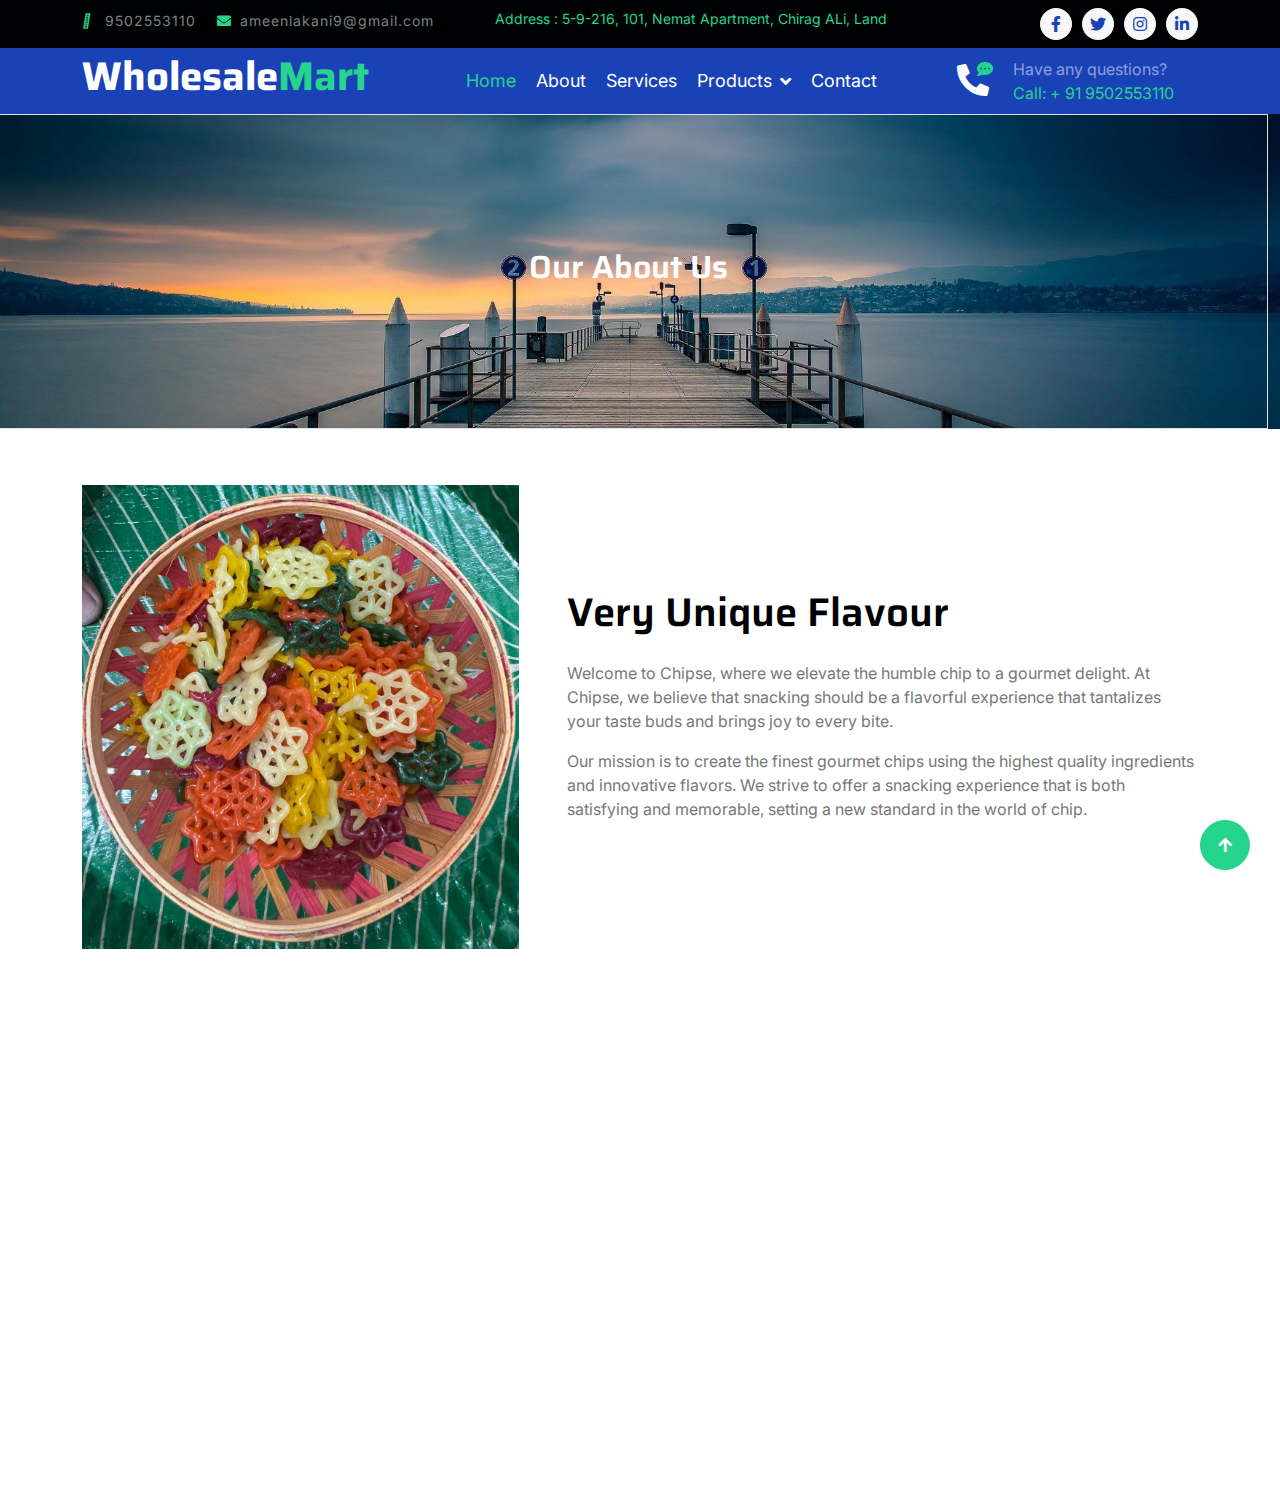
<file: about.html>
<!DOCTYPE html>
<html lang="en">

<head>
    <meta charset="utf-8">
    <title>Wholesale Mart</title>
    <meta content="width=device-width, initial-scale=1.0" name="viewport">
    <meta content="" name="keywords">
    <meta content="" name="description">

    <!-- Google Web Fonts -->
    <link rel="preconnect" href="https://fonts.googleapis.com">
    <link rel="preconnect" href="https://fonts.gstatic.com" crossorigin>
    <link
        href="https://fonts.googleapis.com/css2?family=Inter:wght@400;500;600&family=Saira:wght@500;600;700&display=swap"
        rel="stylesheet">

    <!-- Icon Font Stylesheet -->
    <link href="https://cdnjs.cloudflare.com/ajax/libs/font-awesome/5.10.0/css/all.min.css" rel="stylesheet">
    <link href="https://cdn.jsdelivr.net/npm/bootstrap-icons@1.4.1/font/bootstrap-icons.css" rel="stylesheet">

    <!-- Libraries Stylesheet -->
    <link href="lib/animate/animate.min.css" rel="stylesheet">
    <link href="lib/owlcarousel/assets/owl.carousel.min.css" rel="stylesheet">

    <!-- Customized Bootstrap Stylesheet -->
    <link href="css/bootstrap.min.css" rel="stylesheet">

    <!-- Template Stylesheet -->
    <link href="css/style.css" rel="stylesheet">
</head>

<body>
    <!-- Spinner Start -->
    <div id="spinner"
        class="show position-fixed translate-middle w-100 vh-100 top-50 start-50 d-flex align-items-center justify-content-center">
        <div class="spinner-grow text-primary" role="status"></div>
    </div>
    <!-- Spinner End -->

    <!-- Topbar Start -->
    <div class="container-fluid bg-dark py-2 d-none d-md-flex">
        <div class="container">
            <div class="d-flex justify-content-between topbar">
                <div class="top-info">
                    <small class="me-3 text-white-50"><a href="tel:9502553110"><i
                                class="fa-light fa-phone-volume me-2 text-secondary"></i></a> <a href="tel:9502553110"
                            class="text-white-50">9502553110</a></small>
                    <small class="me-3 text-white-50"><a href="#"><i
                                class="fas fa-envelope me-2 text-secondary"></i></a><a
                            href="mailto:ameenlakani9@gmail.com"
                            class="text-white-50">ameenlakani9@gmail.com</a></small>
                </div>
                <div id="note" class="text-secondary d-none d-xl-flex"><small>Address : 5-9-216, 101, Nemat Apartment,
                        Chirag ALi, Land</small></div>
                <div class="top-link">
                    <a href="" class="bg-light nav-fill btn btn-sm-square rounded-circle"><i
                            class="fab fa-facebook-f text-primary"></i></a>
                    <a href="" class="bg-light nav-fill btn btn-sm-square rounded-circle"><i
                            class="fab fa-twitter text-primary"></i></a>
                    <a href="" class="bg-light nav-fill btn btn-sm-square rounded-circle"><i
                            class="fab fa-instagram text-primary"></i></a>
                    <a href="" class="bg-light nav-fill btn btn-sm-square rounded-circle me-0"><i
                            class="fab fa-linkedin-in text-primary"></i></a>
                </div>
            </div>
        </div>
    </div>
    <!-- Topbar End -->

    <!-- Navbar Start -->
    <div class="container-fluid bg-primary">
        <div class="container">
            <nav class="navbar navbar-dark navbar-expand-lg py-0">
                <a href="index.html" class="navbar-brand">
                    <h1 class="text-white fw-bold d-block">Wholesale<span class="text-secondary">Mart</span> </h1>
                </a>
                <button type="button" class="navbar-toggler me-0" data-bs-toggle="collapse"
                    data-bs-target="#navbarCollapse">
                    <span class="navbar-toggler-icon"></span>
                </button>
                <div class="collapse navbar-collapse bg-transparent" id="navbarCollapse">
                    <div class="navbar-nav ms-auto mx-xl-auto p-0">
                        <a href="index.html" class="nav-item nav-link active text-secondary">Home</a>
                        <a href="about.html" class="nav-item nav-link">About</a>
                        <a href="service.html" class="nav-item nav-link">Services</a>
                        <!-- <a href="products.html" class="nav-item nav-link">Products</a> -->
                        <div class="nav-item dropdown">
                            <a href="products.html" class="nav-link dropdown-toggle">Products</a>
                            <div class="dropdown-menu rounded">
                                <a href="fryams.html" class="dropdown-item">Fryams and Ready to fry Snacks</a>
                                <a href="panipuri.html" class="dropdown-item">Panipuri</a>
                                <a href="rosted.html" class="dropdown-item">Roasted Peanuts</a>
                                <a href="tea.html" class="dropdown-item">Wagh Bakri Premium Leaf Tea</a>
                                <a href="delmonte.html" class="dropdown-item">Delmonte 900gms Ketchup</a>
                                <a href="applam.html" class="dropdown-item">Applam Papads</a>
                            </div>
                        </div>
                        <a href="contact.html" class="nav-item nav-link">Contact</a>
                    </div>
                </div>
                <div class="d-none d-xl-flex flex-shirink-0">
                    <div id="phone-tada" class="d-flex align-items-center justify-content-center me-4">
                        <a href="" class="position-relative animated tada infinite">
                            <i class="fa fa-phone-alt text-white fa-2x"></i>
                            <div class="position-absolute" style="top: -7px; left: 20px;">
                                <span><i class="fa fa-comment-dots text-secondary"></i></span>
                            </div>
                        </a>
                    </div>
                    <div class="d-flex flex-column pe-4">
                        <span class="text-white-50">Have any questions?</span>
                        <span class="text-secondary">Call: + 91 9502553110</span>
                    </div>
                    <!-- <div class="d-flex align-items-center justify-content-center ms-4 ">
                        <a href="#"><i class="bi bi-search text-white fa-2x"></i> </a>
                    </div> -->
                </div>
            </nav>
        </div>
    </div>
    <!-- Navbar End -->


    <!-- Page Header Start
        <div class="container-fluid page-header py-5">
            <div class="container text-center py-5">
                <h1 class="display-2 text-white mb-4 animated slideInDown">Fryams and Ready to fry Snacks</h1>
                <nav aria-label="breadcrumb animated slideInDown">
                    <ol class="breadcrumb justify-content-center mb-0">
                        <li class="breadcrumb-item"><a href="#">Home</a></li>
                        <li class="breadcrumb-item"><a href="#">Category</a></li>
                        <li class="breadcrumb-item" aria-current="page">Fryams and Ready to fry Snacks</li>
                    </ol>
                </nav>
            </div>
        </div> -->
    <!-- Page Header End -->
    <!-- Fact Start -->
    <!-- End -->

    <!-- THis is for back-ground -->
    <div class="bg">
        <div class="row align-items-center  justify-content-center h-100 w-100 border ">
           <div class="col-4 text-center">
            <div class="img">
                <!-- <img src="assets/img/back.jpg" alt="" height="300px" width="100%"> -->
                <div class="content">
                    <h2 class="text-white">Our About Us </h2>
                </div>
            </div>
           </div>
        </div>
    </div>

    <!-- About Start -->
    <div class="container-fluid py-5 ">
        <div class="container pt-2">
            <div class="row g-5">
                <div class="col-lg-5 col-md-6 col-sm-12 wow fadeIn" data-wow-delay=".3s">
                    <div class=" position-relative">
                        <img src="assets/img/about.jpeg" height="auto" width="100%"  alt="">
                        <!-- <div class="position-absolute w-75" style="top: 25%; left: 25%;">
                        <img src="img/about-2.jpg" class="img-fluid w-100 rounded" alt="">
                    </div> -->
                    </div>
                </div>
                <div class="col-lg-7 col-md-6 col-sm-12 wow fadeIn align-self-center" data-wow-delay=".5s">

                    <h1 class="mb-4">Very Unique Flavour</h1>
                    <p>Welcome to Chipse, where we elevate the humble chip to a gourmet delight. At Chipse, we believe
                        that snacking should be a flavorful experience that tantalizes your taste buds and brings joy to
                        every bite.</p>
                    <p class="mb-4">Our mission is to create the finest gourmet chips using the highest quality
                        ingredients and innovative flavors. We strive to offer a snacking experience that is both
                        satisfying and memorable, setting a new standard in the world of chip.</p>
                </div>
            </div>
        </div>
    </div>
    <!-- About End -->

    <!-- Footer Start -->
    <div class="container-fluid footer bg-dark wow fadeIn" data-wow-delay=".3s">
        <div class="container pt-5 pb-4">
            <div class="row g-5">
                <div class="col-lg-3 col-md-6">
                    <a href="index.html">
                        <h2 class="text-white fw-bold d-block">Wholesale<span class="text-secondary">Mart</span> </h2>
                    </a>
                    <p class="mt-4 text-light">At WholesaleMart, we’re dedicated to providing exceptional service and
                        support to all our customers. Whether you have questions about our products, need assistance
                        with an order, or want to learn more about our services, we’re here to help.</p>
                    <div class="d-flex hightech-link">
                        <a href="" class="btn-light nav-fill btn btn-square rounded-circle me-2"><i
                                class="fab fa-facebook-f text-primary"></i></a>
                        <a href="" class="btn-light nav-fill btn btn-square rounded-circle me-2"><i
                                class="fab fa-twitter text-primary"></i></a>
                        <a href="" class="btn-light nav-fill btn btn-square rounded-circle me-2"><i
                                class="fab fa-instagram text-primary"></i></a>
                        <a href="" class="btn-light nav-fill btn btn-square rounded-circle me-0"><i
                                class="fab fa-linkedin-in text-primary"></i></a>
                    </div>
                </div>
                <div class="col-lg-3 col-md-6">
                    <a href="#" class="h3 text-secondary">Short Link</a>
                    <div class="mt-4 d-flex flex-column short-link">
                        <a href="" class="mb-2 text-white"><i class="fas fa-angle-right text-secondary me-2"></i>About
                            us</a>
                        <a href="" class="mb-2 text-white"><i
                                class="fas fa-angle-right text-secondary me-2"></i>Products
                            us</a>
                        <a href="" class="mb-2 text-white"><i class="fas fa-angle-right text-secondary me-2"></i>Our
                            Services</a>
                        <a href="" class="mb-2 text-white"><i class="fas fa-angle-right text-secondary me-2"></i>Our
                            Contacts</a>
                    </div>
                </div>
                <div class="col-lg-3 col-md-6">
                    <a href="#" class="h3 text-secondary">Help Link</a>
                    <div class="mt-4 d-flex flex-column help-link">
                        <a href="" class="mb-2 text-white"><i class="fas fa-angle-right text-secondary me-2"></i>Terms
                            Of use</a>
                        <a href="" class="mb-2 text-white"><i class="fas fa-angle-right text-secondary me-2"></i>Privacy
                            Policy</a>
                        <a href="" class="mb-2 text-white"><i
                                class="fas fa-angle-right text-secondary me-2"></i>Helps</a>
                        <a href="" class="mb-2 text-white"><i
                                class="fas fa-angle-right text-secondary me-2"></i>FQAs</a>
                        <a href="" class="mb-2 text-white"><i
                                class="fas fa-angle-right text-secondary me-2"></i>Contact</a>
                    </div>
                </div>
                <div class="col-lg-3 col-md-6">
                    <a href="#" class="h3 text-secondary">Contact Us</a>
                    <div class="text-white mt-4 d-flex flex-column contact-link">
                        <a href="#" class="pb-3 text-light border-bottom border-primary"><i
                                class="fas fa-map-marker-alt text-secondary me-2"></i>5-9-216, 101, Nemat Apartment,
                            Chirag ALi, Land </a>
                        <a href="#" class="py-3 text-light border-bottom border-primary"><i
                                class="fas fa-phone-alt text-secondary me-2"></i> +91 9502553110</a>
                        <a href="#" class="py-3 text-light border-bottom border-primary"><i
                                class="fas fa-envelope text-secondary me-2"></i> ameenlakani9.con</a>
                    </div>
                </div>
            </div>
            <hr class="text-light mt-5 mb-4">
            <div class="row">
                <div class="col-md-6 text-center text-md-start">
                    <span class="text-light"><a href="#" class="text-secondary"><i
                                class="fas fa-copyright text-secondary me-2"></i>Wholesale Mart</a>, All right
                        reserved.</span>
                </div>
                <div class="col-md-6 text-center text-md-end">
                    <!--/*** This template is free as long as you keep the footer author’s credit link/attribution link/backlink. If you'd like to use the template without the footer author’s credit link/attribution link/backlink, you can purchase the Credit Removal License from "https://htmlcodex.com/credit-removal". Thank you for your support. ***/-->
                    <span class="text-light">Designed By<a href="https://htmlcodex.com" class="text-secondary"> WebInfo
                            NXT India Pvt. Ltd.</a></span>
                </div>
            </div>
        </div>
    </div>
    <!-- Footer End -->


    <!-- Back to Top -->
    <a href="#" class="btn btn-secondary btn-square rounded-circle back-to-top"><i
            class="fa fa-arrow-up text-white"></i></a>


    <!-- JavaScript Libraries -->
    <script src="https://ajax.googleapis.com/ajax/libs/jquery/3.6.4/jquery.min.js"></script>
    <script src="https://cdn.jsdelivr.net/npm/bootstrap@5.0.0/dist/js/bootstrap.bundle.min.js"></script>
    <script src="lib/wow/wow.min.js"></script>
    <script src="lib/easing/easing.min.js"></script>
    <script src="lib/waypoints/waypoints.min.js"></script>
    <script src="lib/owlcarousel/owl.carousel.min.js"></script>

    <!-- Template Javascript -->
    <script src="js/main.js"></script>
</body>

</html>
</file>
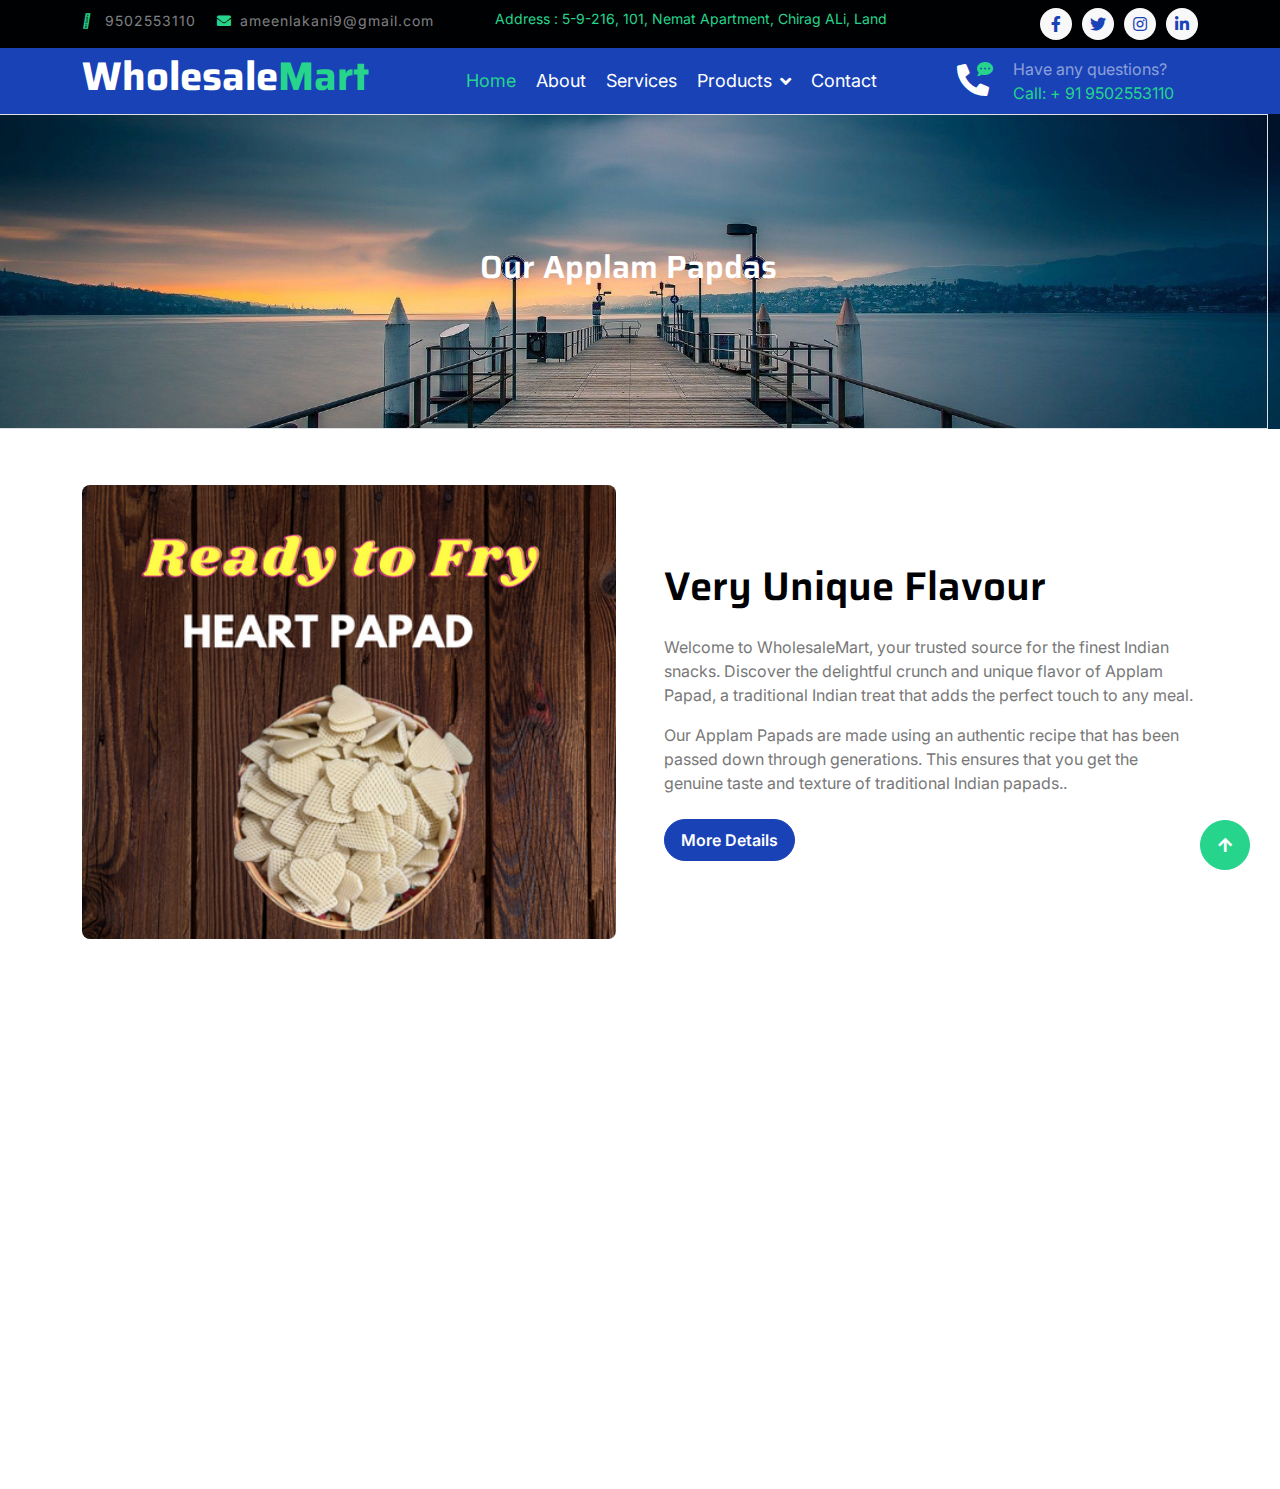
<file: applam.html>
<!DOCTYPE html>
<html lang="en">

<head>
    <meta charset="utf-8">
    <title>Wholesale Mart</title>
    <meta content="width=device-width, initial-scale=1.0" name="viewport">
    <meta content="" name="keywords">
    <meta content="" name="description">

    <!-- Google Web Fonts -->
    <link rel="preconnect" href="https://fonts.googleapis.com">
    <link rel="preconnect" href="https://fonts.gstatic.com" crossorigin>
    <link
        href="https://fonts.googleapis.com/css2?family=Inter:wght@400;500;600&family=Saira:wght@500;600;700&display=swap"
        rel="stylesheet">

    <!-- Icon Font Stylesheet -->
    <link href="https://cdnjs.cloudflare.com/ajax/libs/font-awesome/5.10.0/css/all.min.css" rel="stylesheet">
    <link href="https://cdn.jsdelivr.net/npm/bootstrap-icons@1.4.1/font/bootstrap-icons.css" rel="stylesheet">

    <!-- Libraries Stylesheet -->
    <link href="lib/animate/animate.min.css" rel="stylesheet">
    <link href="lib/owlcarousel/assets/owl.carousel.min.css" rel="stylesheet">

    <!-- Customized Bootstrap Stylesheet -->
    <link href="css/bootstrap.min.css" rel="stylesheet">

    <!-- Template Stylesheet -->
    <link href="css/style.css" rel="stylesheet">
</head>

<body>
    <!-- Spinner Start -->
    <div id="spinner"
        class="show position-fixed translate-middle w-100 vh-100 top-50 start-50 d-flex align-items-center justify-content-center">
        <div class="spinner-grow text-primary" role="status"></div>
    </div>
    <!-- Spinner End -->

    <!-- Topbar Start -->
    <div class="container-fluid bg-dark py-2 d-none d-md-flex">
        <div class="container">
            <div class="d-flex justify-content-between topbar">
                <div class="top-info">
                    <small class="me-3 text-white-50"><a href="tel:9502553110"><i class="fa-light fa-phone-volume me-2 text-secondary"></i></a> <a href="tel:9502553110"
                            class="text-white-50">9502553110</a></small>
                    <small class="me-3 text-white-50"><a href="#"><i
                                class="fas fa-envelope me-2 text-secondary"></i></a><a
                            href="mailto:ameenlakani9@gmail.com"
                            class="text-white-50">ameenlakani9@gmail.com</a></small>
                </div>
                <div id="note" class="text-secondary d-none d-xl-flex"><small>Address : 5-9-216, 101, Nemat Apartment,
                    Chirag ALi, Land</small></div>
                <div class="top-link">
                    <a href="" class="bg-light nav-fill btn btn-sm-square rounded-circle"><i
                            class="fab fa-facebook-f text-primary"></i></a>
                    <a href="" class="bg-light nav-fill btn btn-sm-square rounded-circle"><i
                            class="fab fa-twitter text-primary"></i></a>
                    <a href="" class="bg-light nav-fill btn btn-sm-square rounded-circle"><i
                            class="fab fa-instagram text-primary"></i></a>
                    <a href="" class="bg-light nav-fill btn btn-sm-square rounded-circle me-0"><i
                            class="fab fa-linkedin-in text-primary"></i></a>
                </div>
            </div>
        </div>
    </div>
    <!-- Topbar End -->

    <!-- Navbar Start -->
    <div class="container-fluid bg-primary">
        <div class="container">
            <nav class="navbar navbar-dark navbar-expand-lg py-0">
                <a href="index.html" class="navbar-brand">
                    <h1 class="text-white fw-bold d-block">Wholesale<span class="text-secondary">Mart</span> </h1>
                </a>
                <button type="button" class="navbar-toggler me-0" data-bs-toggle="collapse"
                    data-bs-target="#navbarCollapse">
                    <span class="navbar-toggler-icon"></span>
                </button>
                <div class="collapse navbar-collapse bg-transparent" id="navbarCollapse">
                    <div class="navbar-nav ms-auto mx-xl-auto p-0">
                        <a href="index.html" class="nav-item nav-link active text-secondary">Home</a>
                        <a href="about.html" class="nav-item nav-link">About</a>
                        <a href="service.html" class="nav-item nav-link">Services</a>
                        <!-- <a href="products.html" class="nav-item nav-link">Products</a> -->
                        <div class="nav-item dropdown">
                            <a href="products.html" class="nav-link dropdown-toggle" >Products</a>
                            <div class="dropdown-menu rounded">
                                <a href="fryams.html" class="dropdown-item">Fryams and Ready to fry Snacks</a>
                                <a href="panipuri.html" class="dropdown-item">Panipuri</a>
                                <a href="rosted.html" class="dropdown-item">Roasted Peanuts</a>
                                <a href="tea.html" class="dropdown-item">Wagh Bakri Premium Leaf Tea</a>
                                <a href="delmonte.html" class="dropdown-item">Delmonte 900gms Ketchup</a>
                                <a href="applam.html" class="dropdown-item">Applam Papads</a>
                            </div>
                        </div>
                        <a href="contact.html" class="nav-item nav-link">Contact</a>
                    </div>
                </div>
                <div class="d-none d-xl-flex flex-shirink-0">
                    <div id="phone-tada" class="d-flex align-items-center justify-content-center me-4">
                        <a href="" class="position-relative animated tada infinite">
                            <i class="fa fa-phone-alt text-white fa-2x"></i>
                            <div class="position-absolute" style="top: -7px; left: 20px;">
                                <span><i class="fa fa-comment-dots text-secondary"></i></span>
                            </div>
                        </a>
                    </div>
                    <div class="d-flex flex-column pe-4">
                        <span class="text-white-50">Have any questions?</span>
                        <span class="text-secondary">Call: + 91 9502553110</span>
                    </div>
                    <!-- <div class="d-flex align-items-center justify-content-center ms-4 ">
                        <a href="#"><i class="bi bi-search text-white fa-2x"></i> </a>
                    </div> -->
                </div>
            </nav>
        </div>
    </div>
    <!-- Navbar End -->

        
        <!-- Page Header Start
        <div class="container-fluid page-header py-5">
            <div class="container text-center py-5">
                <h1 class="display-2 text-white mb-4 animated slideInDown">Fryams and Ready to fry Snacks</h1>
                <nav aria-label="breadcrumb animated slideInDown">
                    <ol class="breadcrumb justify-content-center mb-0">
                        <li class="breadcrumb-item"><a href="#">Home</a></li>
                        <li class="breadcrumb-item"><a href="#">Category</a></li>
                        <li class="breadcrumb-item" aria-current="page">Fryams and Ready to fry Snacks</li>
                    </ol>
                </nav>
            </div>
        </div> -->
        <!-- Page Header End -->
        <!-- Fact Start -->
       <!-- End --> 

             
    <div class="bg">
        <div class="row align-items-center  justify-content-center h-100 w-100 border ">
           <div class="col-4 text-center">
            <div class="img">
                <!-- <img src="assets/img/back.jpg" alt="" height="300px" width="100%"> -->
                <div class="content">
                    <h2 class="text-white">Our Applam Papdas</h2>
                </div>
            </div>
           </div>
        </div>
    </div>


  <!-- About Start -->
  <div class="container-fluid py-5 ">
    <div class="container pt-2">
        <div class="row g-5">
            <div class="col-lg-6 col-md-6 col-sm-12 wow fadeIn" data-wow-delay=".3s">
                <div class=" position-relative">
                    <img src="assets/img/p11.png" class="img-fluid w-100 rounded" alt="">
                    <!-- <div class="position-absolute w-75" style="top: 25%; left: 25%;">
                        <img src="img/about-2.jpg" class="img-fluid w-100 rounded" alt="">
                    </div> -->
                </div>
            </div>
            <div class="col-lg-6 col-md-6 col-sm-12 wow fadeIn align-self-center" data-wow-delay=".5s">

                <h1 class="mb-4">Very Unique Flavour</h1>
                <p>Welcome to WholesaleMart, your trusted source for the finest Indian snacks. Discover the delightful crunch and unique flavor of Applam Papad, a traditional Indian treat that adds the perfect touch to any meal.</p>
                <p class="mb-4">Our Applam Papads are made using an authentic recipe that has been passed down through generations. This ensures that you get the genuine taste and texture of traditional Indian papads..</p>
                <a href="" class="btn btn-primary rounded-pill px-3 py-2 text-white">More Details</a>
            </div>
        </div>
    </div>
</div>
<!-- About End -->
 
        <!-- Footer Start -->
        <div class="container-fluid footer bg-dark wow fadeIn" data-wow-delay=".3s">
            <div class="container pt-5 pb-4">
                <div class="row g-5">
                    <div class="col-lg-3 col-md-6">
                        <a href="index.html">
                            <h2 class="text-white fw-bold d-block">Wholesale<span class="text-secondary">Mart</span> </h2>
                        </a>
                        <p class="mt-4 text-light">At WholesaleMart, we’re dedicated to providing exceptional service and
                            support to all our customers. Whether you have questions about our products, need assistance
                            with an order, or want to learn more about our services, we’re here to help.</p>
                        <div class="d-flex hightech-link">
                            <a href="" class="btn-light nav-fill btn btn-square rounded-circle me-2"><i
                                    class="fab fa-facebook-f text-primary"></i></a>
                            <a href="" class="btn-light nav-fill btn btn-square rounded-circle me-2"><i
                                    class="fab fa-twitter text-primary"></i></a>
                            <a href="" class="btn-light nav-fill btn btn-square rounded-circle me-2"><i
                                    class="fab fa-instagram text-primary"></i></a>
                            <a href="" class="btn-light nav-fill btn btn-square rounded-circle me-0"><i
                                    class="fab fa-linkedin-in text-primary"></i></a>
                        </div>
                    </div>
                    <div class="col-lg-3 col-md-6">
                        <a href="#" class="h3 text-secondary">Short Link</a>
                        <div class="mt-4 d-flex flex-column short-link">
                            <a href="" class="mb-2 text-white"><i class="fas fa-angle-right text-secondary me-2"></i>About
                                us</a>
                            <a href="" class="mb-2 text-white"><i class="fas fa-angle-right text-secondary me-2"></i>Products
                                us</a>
                            <a href="" class="mb-2 text-white"><i class="fas fa-angle-right text-secondary me-2"></i>Our
                                Services</a>
                            <a href="" class="mb-2 text-white"><i class="fas fa-angle-right text-secondary me-2"></i>Our
                                Contacts</a>
                        </div>
                    </div>
                    <div class="col-lg-3 col-md-6">
                        <a href="#" class="h3 text-secondary">Help Link</a>
                        <div class="mt-4 d-flex flex-column help-link">
                            <a href="" class="mb-2 text-white"><i class="fas fa-angle-right text-secondary me-2"></i>Terms
                                Of use</a>
                            <a href="" class="mb-2 text-white"><i class="fas fa-angle-right text-secondary me-2"></i>Privacy
                                Policy</a>
                            <a href="" class="mb-2 text-white"><i
                                    class="fas fa-angle-right text-secondary me-2"></i>Helps</a>
                            <a href="" class="mb-2 text-white"><i
                                    class="fas fa-angle-right text-secondary me-2"></i>FQAs</a>
                            <a href="" class="mb-2 text-white"><i
                                    class="fas fa-angle-right text-secondary me-2"></i>Contact</a>
                        </div>
                    </div>
                    <div class="col-lg-3 col-md-6">
                        <a href="#" class="h3 text-secondary">Contact Us</a>
                        <div class="text-white mt-4 d-flex flex-column contact-link">
                            <a href="#" class="pb-3 text-light border-bottom border-primary"><i
                                    class="fas fa-map-marker-alt text-secondary me-2"></i>5-9-216, 101, Nemat Apartment,
                                Chirag ALi, Land </a>
                            <a href="#" class="py-3 text-light border-bottom border-primary"><i
                                    class="fas fa-phone-alt text-secondary me-2"></i> +91 9502553110</a>
                            <a href="#" class="py-3 text-light border-bottom border-primary"><i
                                    class="fas fa-envelope text-secondary me-2"></i> ameenlakani9.con</a>
                        </div>
                    </div>
                </div>
                <hr class="text-light mt-5 mb-4">
                <div class="row">
                    <div class="col-md-6 text-center text-md-start">
                        <span class="text-light"><a href="#" class="text-secondary"><i
                                    class="fas fa-copyright text-secondary me-2"></i>Wholesale Mart</a>, All right
                            reserved.</span>
                    </div>
                    <div class="col-md-6 text-center text-md-end">
                        <!--/*** This template is free as long as you keep the footer author’s credit link/attribution link/backlink. If you'd like to use the template without the footer author’s credit link/attribution link/backlink, you can purchase the Credit Removal License from "https://htmlcodex.com/credit-removal". Thank you for your support. ***/-->
                        <span class="text-light">Designed By<a href="https://htmlcodex.com" class="text-secondary"> WebInfo
                                NXT India Pvt. Ltd.</a></span>
                    </div>
                </div>
            </div>
        </div>
        <!-- Footer End -->


        <!-- Back to Top -->
        <a href="#" class="btn btn-secondary btn-square rounded-circle back-to-top"><i class="fa fa-arrow-up text-white"></i></a>

        
        <!-- JavaScript Libraries -->
        <script src="https://ajax.googleapis.com/ajax/libs/jquery/3.6.4/jquery.min.js"></script>
        <script src="https://cdn.jsdelivr.net/npm/bootstrap@5.0.0/dist/js/bootstrap.bundle.min.js"></script>
        <script src="lib/wow/wow.min.js"></script>
        <script src="lib/easing/easing.min.js"></script>
        <script src="lib/waypoints/waypoints.min.js"></script>
        <script src="lib/owlcarousel/owl.carousel.min.js"></script>

        <!-- Template Javascript -->
        <script src="js/main.js"></script>
    </body>

</html>
</file>
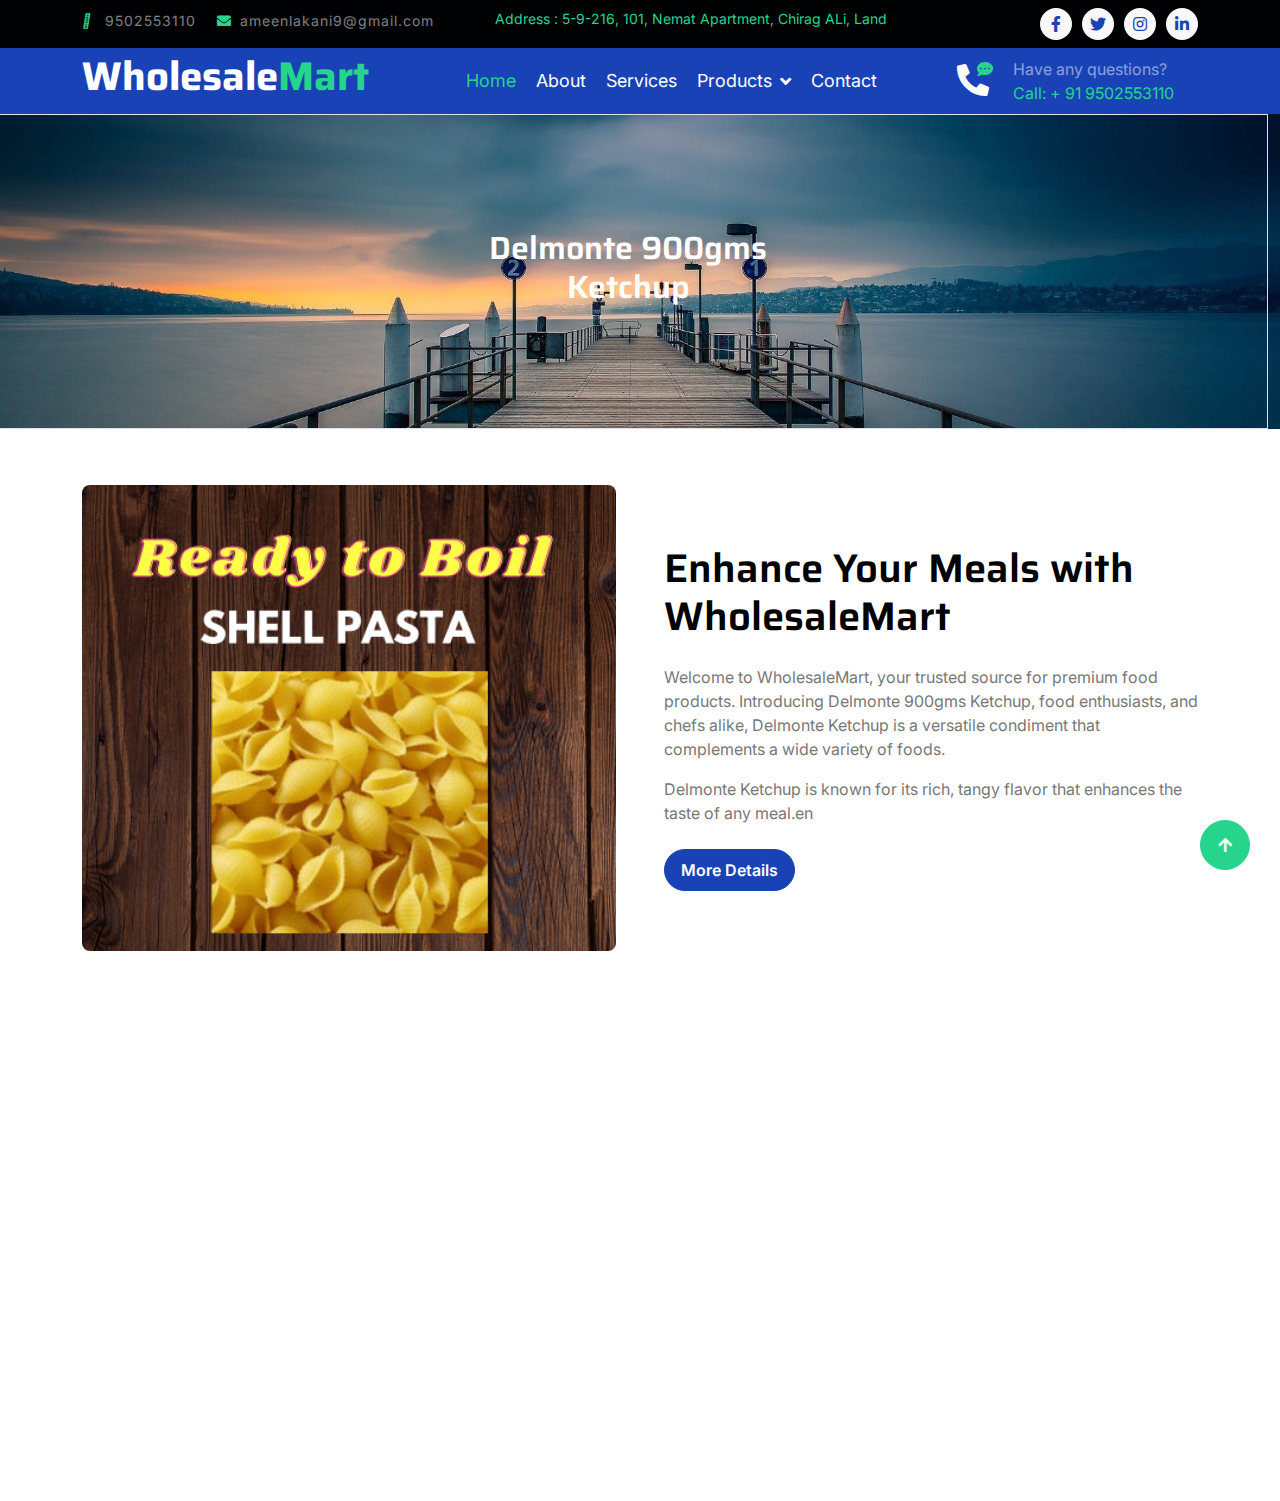
<file: delmonte.html>
<!DOCTYPE html>
<html lang="en">

<head>
    <meta charset="utf-8">
    <title>Wholesale Mart</title>
    <meta content="width=device-width, initial-scale=1.0" name="viewport">
    <meta content="" name="keywords">
    <meta content="" name="description">

    <!-- Google Web Fonts -->
    <link rel="preconnect" href="https://fonts.googleapis.com">
    <link rel="preconnect" href="https://fonts.gstatic.com" crossorigin>
    <link
        href="https://fonts.googleapis.com/css2?family=Inter:wght@400;500;600&family=Saira:wght@500;600;700&display=swap"
        rel="stylesheet">

    <!-- Icon Font Stylesheet -->
    <link href="https://cdnjs.cloudflare.com/ajax/libs/font-awesome/5.10.0/css/all.min.css" rel="stylesheet">
    <link href="https://cdn.jsdelivr.net/npm/bootstrap-icons@1.4.1/font/bootstrap-icons.css" rel="stylesheet">

    <!-- Libraries Stylesheet -->
    <link href="lib/animate/animate.min.css" rel="stylesheet">
    <link href="lib/owlcarousel/assets/owl.carousel.min.css" rel="stylesheet">

    <!-- Customized Bootstrap Stylesheet -->
    <link href="css/bootstrap.min.css" rel="stylesheet">

    <!-- Template Stylesheet -->
    <link href="css/style.css" rel="stylesheet">
</head>

<body>
    <!-- Spinner Start -->
    <div id="spinner"
        class="show position-fixed translate-middle w-100 vh-100 top-50 start-50 d-flex align-items-center justify-content-center">
        <div class="spinner-grow text-primary" role="status"></div>
    </div>
    <!-- Spinner End -->

    <!-- Topbar Start -->
    <div class="container-fluid bg-dark py-2 d-none d-md-flex">
        <div class="container">
            <div class="d-flex justify-content-between topbar">
                <div class="top-info">
                    <small class="me-3 text-white-50"><a href="tel:9502553110"><i class="fa-light fa-phone-volume me-2 text-secondary"></i></a> <a href="tel:9502553110"
                            class="text-white-50">9502553110</a></small>
                    <small class="me-3 text-white-50"><a href="#"><i
                                class="fas fa-envelope me-2 text-secondary"></i></a><a
                            href="mailto:ameenlakani9@gmail.com"
                            class="text-white-50">ameenlakani9@gmail.com</a></small>
                </div>
                <div id="note" class="text-secondary d-none d-xl-flex"><small>Address : 5-9-216, 101, Nemat Apartment,
                    Chirag ALi, Land</small></div>
                <div class="top-link">
                    <a href="" class="bg-light nav-fill btn btn-sm-square rounded-circle"><i
                            class="fab fa-facebook-f text-primary"></i></a>
                    <a href="" class="bg-light nav-fill btn btn-sm-square rounded-circle"><i
                            class="fab fa-twitter text-primary"></i></a>
                    <a href="" class="bg-light nav-fill btn btn-sm-square rounded-circle"><i
                            class="fab fa-instagram text-primary"></i></a>
                    <a href="" class="bg-light nav-fill btn btn-sm-square rounded-circle me-0"><i
                            class="fab fa-linkedin-in text-primary"></i></a>
                </div>
            </div>
        </div>
    </div>
    <!-- Topbar End -->

    <!-- Navbar Start -->
    <div class="container-fluid bg-primary">
        <div class="container">
            <nav class="navbar navbar-dark navbar-expand-lg py-0">
                <a href="index.html" class="navbar-brand">
                    <h1 class="text-white fw-bold d-block">Wholesale<span class="text-secondary">Mart</span> </h1>
                </a>
                <button type="button" class="navbar-toggler me-0" data-bs-toggle="collapse"
                    data-bs-target="#navbarCollapse">
                    <span class="navbar-toggler-icon"></span>
                </button>
                <div class="collapse navbar-collapse bg-transparent" id="navbarCollapse">
                    <div class="navbar-nav ms-auto mx-xl-auto p-0">
                        <a href="index.html" class="nav-item nav-link active text-secondary">Home</a>
                        <a href="about.html" class="nav-item nav-link">About</a>
                        <a href="service.html" class="nav-item nav-link">Services</a>
                        <!-- <a href="products.html" class="nav-item nav-link">Products</a> -->
                        <div class="nav-item dropdown">
                            <a href="products.html" class="nav-link dropdown-toggle" >Products</a>
                            <div class="dropdown-menu rounded">
                                <a href="fryams.html" class="dropdown-item">Fryams and Ready to fry Snacks</a>
                                <a href="panipuri.html" class="dropdown-item">Panipuri</a>
                                <a href="rosted.html" class="dropdown-item">Roasted Peanuts</a>
                                <a href="tea.html" class="dropdown-item">Wagh Bakri Premium Leaf Tea</a>
                                <a href="delmonte.html" class="dropdown-item">Delmonte 900gms Ketchup</a>
                                <a href="applam.html" class="dropdown-item">Applam Papads</a>
                            </div>
                        </div>
                        <a href="contact.html" class="nav-item nav-link">Contact</a>
                    </div>
                </div>
                <div class="d-none d-xl-flex flex-shirink-0">
                    <div id="phone-tada" class="d-flex align-items-center justify-content-center me-4">
                        <a href="" class="position-relative animated tada infinite">
                            <i class="fa fa-phone-alt text-white fa-2x"></i>
                            <div class="position-absolute" style="top: -7px; left: 20px;">
                                <span><i class="fa fa-comment-dots text-secondary"></i></span>
                            </div>
                        </a>
                    </div>
                    <div class="d-flex flex-column pe-4">
                        <span class="text-white-50">Have any questions?</span>
                        <span class="text-secondary">Call: + 91 9502553110</span>
                    </div>
                    <!-- <div class="d-flex align-items-center justify-content-center ms-4 ">
                        <a href="#"><i class="bi bi-search text-white fa-2x"></i> </a>
                    </div> -->
                </div>
            </nav>
        </div>
    </div>
    <!-- Navbar End -->

        <!-- Page Header Start
        <div class="container-fluid page-header py-5">
            <div class="container text-center py-5">
                <h1 class="display-2 text-white mb-4 animated slideInDown">Fryams and Ready to fry Snacks</h1>
                <nav aria-label="breadcrumb animated slideInDown">
                    <ol class="breadcrumb justify-content-center mb-0">
                        <li class="breadcrumb-item"><a href="#">Home</a></li>
                        <li class="breadcrumb-item"><a href="#">Category</a></li>
                        <li class="breadcrumb-item" aria-current="page">Fryams and Ready to fry Snacks</li>
                    </ol>
                </nav>
            </div>
        </div> -->
        <!-- Page Header End -->
        <!-- Fact Start -->
       <!-- End --> 

       <div class="bg">
        <div class="row align-items-center  justify-content-center h-100 w-100 border ">
           <div class="col-4 text-center">
            <div class="img">
                <!-- <img src="assets/img/back.jpg" alt="" height="300px" width="100%"> -->
                <div class="content">
                    <h2 class="text-white">Delmonte 900gms Ketchup</h2>
                </div>
            </div>
           </div>
        </div>
    </div>


  <!-- About Start -->
  <div class="container-fluid py-5 ">
    <div class="container pt-2">
        <div class="row g-5">
            <div class="col-lg-6 col-md-6 col-sm-12 wow fadeIn" data-wow-delay=".3s">
                <div class=" position-relative">
                    <img src="assets/img/img-1.png" class="img-fluid w-100 rounded" alt="" height="100px">
                    <!-- <div class="position-absolute w-75" style="top: 25%; left: 25%;">
                        <img src="img/about-2.jpg" class="img-fluid w-100 rounded" alt="">
                    </div> -->
                </div>
            </div>
            <div class="col-lg-6 col-md-6 col-sm-12 wow fadeIn align-self-center" data-wow-delay=".5s">

                <h1 class="mb-4">Enhance Your Meals with WholesaleMart</h1>
                <p>Welcome to WholesaleMart, your trusted source for premium food products. Introducing Delmonte 900gms Ketchup, food enthusiasts, and chefs alike, Delmonte Ketchup is a versatile condiment that complements a wide variety of foods.</p>
                <p class="mb-4">Delmonte Ketchup is known for its rich, tangy flavor that enhances the taste of any meal.en</p>
                <a href="" class="btn btn-primary rounded-pill px-3 py-2 text-white">More Details</a>
            </div>
        </div>
    </div>
</div>
<!-- About End -->
 
        <!-- Footer Start -->
        <div class="container-fluid footer bg-dark wow fadeIn" data-wow-delay=".3s">
            <div class="container pt-5 pb-4">
                <div class="row g-5">
                    <div class="col-lg-3 col-md-6">
                        <a href="index.html">
                            <h2 class="text-white fw-bold d-block">Wholesale<span class="text-secondary">Mart</span> </h2>
                        </a>
                        <p class="mt-4 text-light">At WholesaleMart, we’re dedicated to providing exceptional service and
                            support to all our customers. Whether you have questions about our products, need assistance
                            with an order, or want to learn more about our services, we’re here to help.</p>
                        <div class="d-flex hightech-link">
                            <a href="" class="btn-light nav-fill btn btn-square rounded-circle me-2"><i
                                    class="fab fa-facebook-f text-primary"></i></a>
                            <a href="" class="btn-light nav-fill btn btn-square rounded-circle me-2"><i
                                    class="fab fa-twitter text-primary"></i></a>
                            <a href="" class="btn-light nav-fill btn btn-square rounded-circle me-2"><i
                                    class="fab fa-instagram text-primary"></i></a>
                            <a href="" class="btn-light nav-fill btn btn-square rounded-circle me-0"><i
                                    class="fab fa-linkedin-in text-primary"></i></a>
                        </div>
                    </div>
                    <div class="col-lg-3 col-md-6">
                        <a href="#" class="h3 text-secondary">Short Link</a>
                        <div class="mt-4 d-flex flex-column short-link">
                            <a href="" class="mb-2 text-white"><i class="fas fa-angle-right text-secondary me-2"></i>About
                                us</a>
                            <a href="" class="mb-2 text-white"><i class="fas fa-angle-right text-secondary me-2"></i>Products
                                us</a>
                            <a href="" class="mb-2 text-white"><i class="fas fa-angle-right text-secondary me-2"></i>Our
                                Services</a>
                            <a href="" class="mb-2 text-white"><i class="fas fa-angle-right text-secondary me-2"></i>Our
                                Contacts</a>
                        </div>
                    </div>
                    <div class="col-lg-3 col-md-6">
                        <a href="#" class="h3 text-secondary">Help Link</a>
                        <div class="mt-4 d-flex flex-column help-link">
                            <a href="" class="mb-2 text-white"><i class="fas fa-angle-right text-secondary me-2"></i>Terms
                                Of use</a>
                            <a href="" class="mb-2 text-white"><i class="fas fa-angle-right text-secondary me-2"></i>Privacy
                                Policy</a>
                            <a href="" class="mb-2 text-white"><i
                                    class="fas fa-angle-right text-secondary me-2"></i>Helps</a>
                            <a href="" class="mb-2 text-white"><i
                                    class="fas fa-angle-right text-secondary me-2"></i>FQAs</a>
                            <a href="" class="mb-2 text-white"><i
                                    class="fas fa-angle-right text-secondary me-2"></i>Contact</a>
                        </div>
                    </div>
                    <div class="col-lg-3 col-md-6">
                        <a href="#" class="h3 text-secondary">Contact Us</a>
                        <div class="text-white mt-4 d-flex flex-column contact-link">
                            <a href="#" class="pb-3 text-light border-bottom border-primary"><i
                                    class="fas fa-map-marker-alt text-secondary me-2"></i>5-9-216, 101, Nemat Apartment,
                                Chirag ALi, Land </a>
                            <a href="#" class="py-3 text-light border-bottom border-primary"><i
                                    class="fas fa-phone-alt text-secondary me-2"></i> +91 9502553110</a>
                            <a href="#" class="py-3 text-light border-bottom border-primary"><i
                                    class="fas fa-envelope text-secondary me-2"></i> ameenlakani9.con</a>
                        </div>
                    </div>
                </div>
                <hr class="text-light mt-5 mb-4">
                <div class="row">
                    <div class="col-md-6 text-center text-md-start">
                        <span class="text-light"><a href="#" class="text-secondary"><i
                                    class="fas fa-copyright text-secondary me-2"></i>Wholesale Mart</a>, All right
                            reserved.</span>
                    </div>
                    <div class="col-md-6 text-center text-md-end">
                        <!--/*** This template is free as long as you keep the footer author’s credit link/attribution link/backlink. If you'd like to use the template without the footer author’s credit link/attribution link/backlink, you can purchase the Credit Removal License from "https://htmlcodex.com/credit-removal". Thank you for your support. ***/-->
                        <span class="text-light">Designed By<a href="https://htmlcodex.com" class="text-secondary"> WebInfo
                                NXT India Pvt. Ltd.</a></span>
                    </div>
                </div>
            </div>
        </div>
        <!-- Footer End -->


        <!-- Back to Top -->
        <a href="#" class="btn btn-secondary btn-square rounded-circle back-to-top"><i class="fa fa-arrow-up text-white"></i></a>

        
        <!-- JavaScript Libraries -->
        <script src="https://ajax.googleapis.com/ajax/libs/jquery/3.6.4/jquery.min.js"></script>
        <script src="https://cdn.jsdelivr.net/npm/bootstrap@5.0.0/dist/js/bootstrap.bundle.min.js"></script>
        <script src="lib/wow/wow.min.js"></script>
        <script src="lib/easing/easing.min.js"></script>
        <script src="lib/waypoints/waypoints.min.js"></script>
        <script src="lib/owlcarousel/owl.carousel.min.js"></script>

        <!-- Template Javascript -->
        <script src="js/main.js"></script>
    </body>

</html>
</file>
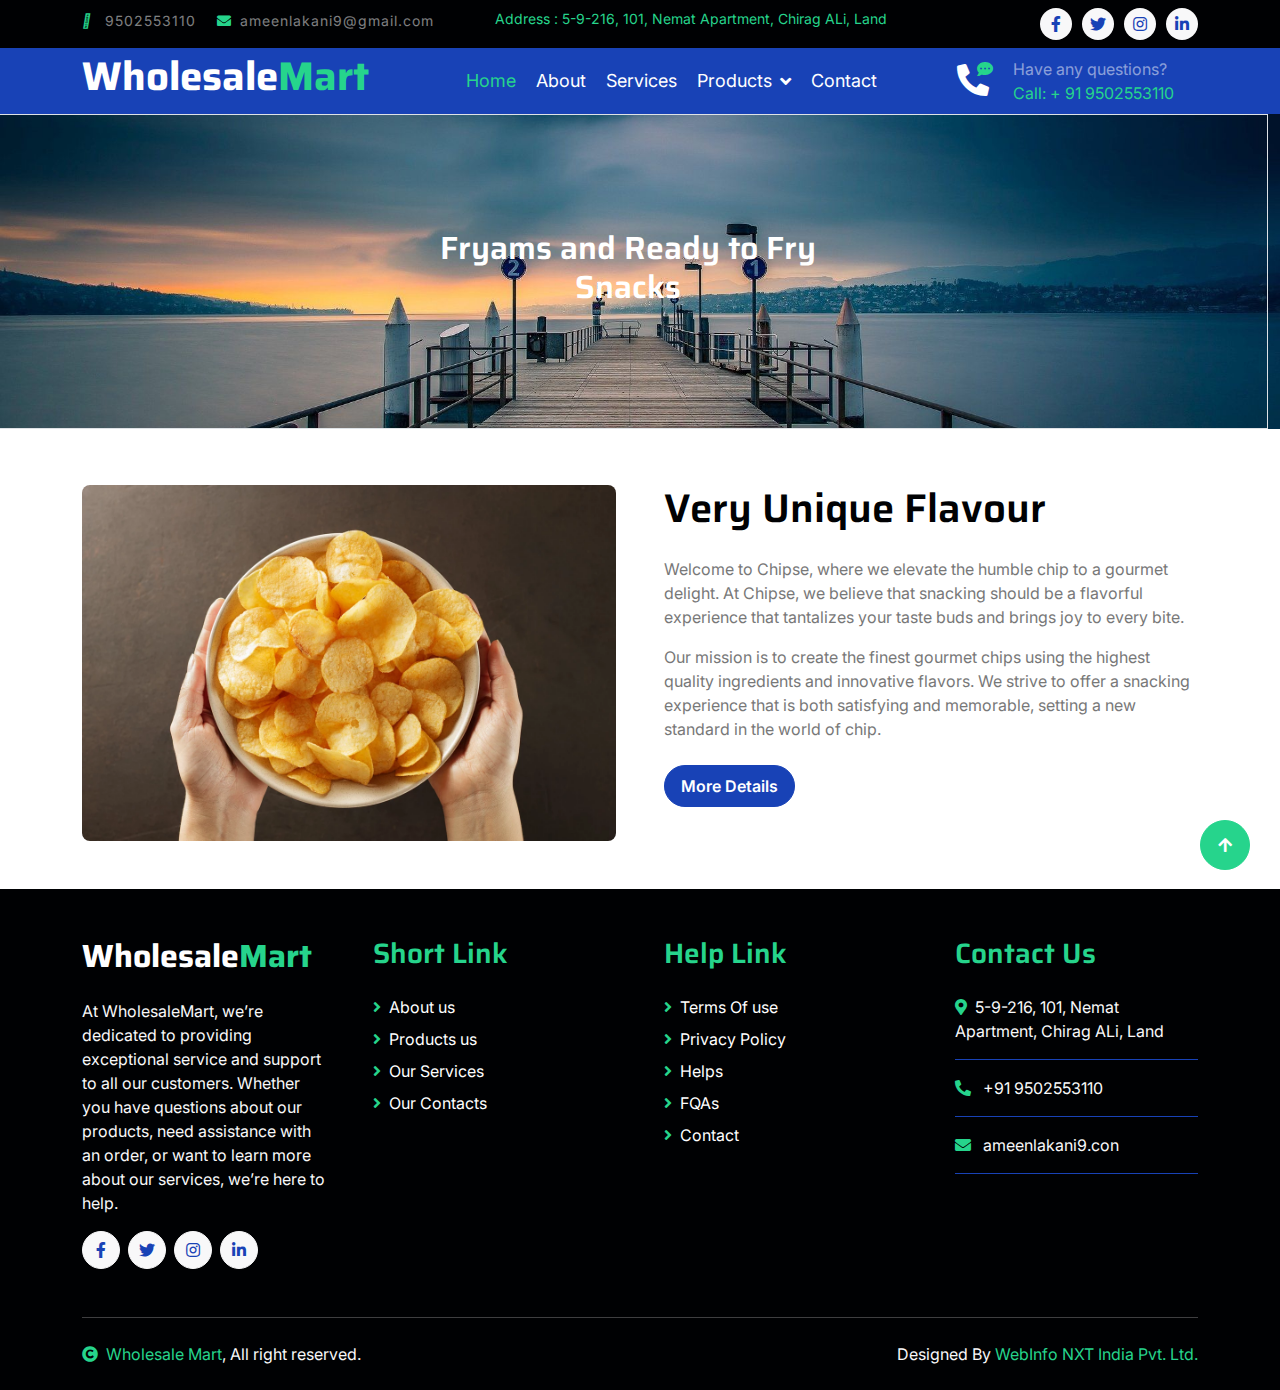
<file: fryams.html>
<!DOCTYPE html>
<html lang="en">

<head>
    <meta charset="utf-8">
    <title>Wholesale Mart</title>
    <meta content="width=device-width, initial-scale=1.0" name="viewport">
    <meta content="" name="keywords">
    <meta content="" name="description">

    <!-- Google Web Fonts -->
    <link rel="preconnect" href="https://fonts.googleapis.com">
    <link rel="preconnect" href="https://fonts.gstatic.com" crossorigin>
    <link
        href="https://fonts.googleapis.com/css2?family=Inter:wght@400;500;600&family=Saira:wght@500;600;700&display=swap"
        rel="stylesheet">

    <!-- Icon Font Stylesheet -->
    <link href="https://cdnjs.cloudflare.com/ajax/libs/font-awesome/5.10.0/css/all.min.css" rel="stylesheet">
    <link href="https://cdn.jsdelivr.net/npm/bootstrap-icons@1.4.1/font/bootstrap-icons.css" rel="stylesheet">

    <!-- Libraries Stylesheet -->
    <link href="lib/animate/animate.min.css" rel="stylesheet">
    <link href="lib/owlcarousel/assets/owl.carousel.min.css" rel="stylesheet">

    <!-- Customized Bootstrap Stylesheet -->
    <link href="css/bootstrap.min.css" rel="stylesheet">

    <!-- Template Stylesheet -->
    <link href="css/style.css" rel="stylesheet">
</head>

<body>
    <!-- Spinner Start -->
    <div id="spinner"
        class="show position-fixed translate-middle w-100 vh-100 top-50 start-50 d-flex align-items-center justify-content-center">
        <div class="spinner-grow text-primary" role="status"></div>
    </div>
    <!-- Spinner End -->

    <!-- Topbar Start -->
    <div class="container-fluid bg-dark py-2 d-none d-md-flex">
        <div class="container">
            <div class="d-flex justify-content-between topbar">
                <div class="top-info">
                    <small class="me-3 text-white-50"><a href="tel:9502553110"><i class="fa-light fa-phone-volume me-2 text-secondary"></i></a> <a href="tel:9502553110"
                            class="text-white-50">9502553110</a></small>
                    <small class="me-3 text-white-50"><a href="#"><i
                                class="fas fa-envelope me-2 text-secondary"></i></a><a
                            href="mailto:ameenlakani9@gmail.com"
                            class="text-white-50">ameenlakani9@gmail.com</a></small>
                </div>
                <div id="note" class="text-secondary d-none d-xl-flex"><small>Address : 5-9-216, 101, Nemat Apartment,
                    Chirag ALi, Land</small></div>
                <div class="top-link">
                    <a href="" class="bg-light nav-fill btn btn-sm-square rounded-circle"><i
                            class="fab fa-facebook-f text-primary"></i></a>
                    <a href="" class="bg-light nav-fill btn btn-sm-square rounded-circle"><i
                            class="fab fa-twitter text-primary"></i></a>
                    <a href="" class="bg-light nav-fill btn btn-sm-square rounded-circle"><i
                            class="fab fa-instagram text-primary"></i></a>
                    <a href="" class="bg-light nav-fill btn btn-sm-square rounded-circle me-0"><i
                            class="fab fa-linkedin-in text-primary"></i></a>
                </div>
            </div>
        </div>
    </div>
    <!-- Topbar End -->

    <!-- Navbar Start -->
    <div class="container-fluid bg-primary">
        <div class="container">
            <nav class="navbar navbar-dark navbar-expand-lg py-0">
                <a href="index.html" class="navbar-brand">
                    <h1 class="text-white fw-bold d-block">Wholesale<span class="text-secondary">Mart</span> </h1>
                </a>
                <button type="button" class="navbar-toggler me-0" data-bs-toggle="collapse"
                    data-bs-target="#navbarCollapse">
                    <span class="navbar-toggler-icon"></span>
                </button>
                <div class="collapse navbar-collapse bg-transparent" id="navbarCollapse">
                    <div class="navbar-nav ms-auto mx-xl-auto p-0">
                        <a href="index.html" class="nav-item nav-link active text-secondary">Home</a>
                        <a href="about.html" class="nav-item nav-link">About</a>
                        <a href="service.html" class="nav-item nav-link">Services</a>
                        <!-- <a href="products.html" class="nav-item nav-link">Products</a> -->
                        <div class="nav-item dropdown">
                            <a href="products.html" class="nav-link dropdown-toggle" >Products</a>
                            <div class="dropdown-menu rounded">
                                <a href="fryams.html" class="dropdown-item">Fryams and Ready to fry Snacks</a>
                                <a href="panipuri.html" class="dropdown-item">Panipuri</a>
                                <a href="rosted.html" class="dropdown-item">Roasted Peanuts</a>
                                <a href="tea.html" class="dropdown-item">Wagh Bakri Premium Leaf Tea</a>
                                <a href="delmonte.html" class="dropdown-item">Delmonte 900gms Ketchup</a>
                                <a href="applam.html" class="dropdown-item">Applam Papads</a>
                            </div>
                        </div>
                        <a href="contact.html" class="nav-item nav-link">Contact</a>
                    </div>
                </div>
                <div class="d-none d-xl-flex flex-shirink-0">
                    <div id="phone-tada" class="d-flex align-items-center justify-content-center me-4">
                        <a href="" class="position-relative animated tada infinite">
                            <i class="fa fa-phone-alt text-white fa-2x"></i>
                            <div class="position-absolute" style="top: -7px; left: 20px;">
                                <span><i class="fa fa-comment-dots text-secondary"></i></span>
                            </div>
                        </a>
                    </div>
                    <div class="d-flex flex-column pe-4">
                        <span class="text-white-50">Have any questions?</span>
                        <span class="text-secondary">Call: + 91 9502553110</span>
                    </div>
                    <!-- <div class="d-flex align-items-center justify-content-center ms-4 ">
                        <a href="#"><i class="bi bi-search text-white fa-2x"></i> </a>
                    </div> -->
                </div>
            </nav>
        </div>
    </div>
    <!-- Navbar End -->

        <!-- Page Header Start
        <div class="container-fluid page-header py-5">
            <div class="container text-center py-5">
                <h1 class="display-2 text-white mb-4 animated slideInDown">Fryams and Ready to fry Snacks</h1>
                <nav aria-label="breadcrumb animated slideInDown">
                    <ol class="breadcrumb justify-content-center mb-0">
                        <li class="breadcrumb-item"><a href="#">Home</a></li>
                        <li class="breadcrumb-item"><a href="#">Category</a></li>
                        <li class="breadcrumb-item" aria-current="page">Fryams and Ready to fry Snacks</li>
                    </ol>
                </nav>
            </div>
        </div> -->
        <!-- Page Header End -->
        <!-- Fact Start -->
       <!-- End --> 

       <div class="bg">
        <div class="row align-items-center  justify-content-center h-100 w-100 border ">
           <div class="col-4 text-center">
            <div class="img">
                <!-- <img src="assets/img/back.jpg" alt="" height="300px" width="100%"> -->
                <div class="content">
                    <h2 class="text-white">Fryams and Ready to Fry Snacks</h2>
                </div>
            </div>
           </div>
        </div>
    </div>


        <!-- Blog Start -->
        <div class="container-fluid py-5 ">
            <div class="container pt-2">
                <div class="row g-5">
                    <div class="col-lg-6 col-md-6 col-sm-12 wow fadeIn" data-wow-delay=".3s">
                        <div class=" position-relative">
                            <img src="assets/img/img-8.jpg" class="img-fluid w-100 rounded" alt="">
                            <!-- <div class="position-absolute w-75" style="top: 25%; left: 25%;">
                                <img src="img/about-2.jpg" class="img-fluid w-100 rounded" alt="">
                            </div> -->
                        </div>
                    </div>
                    <div class="col-lg-6 col-md-6 col-sm-12 wow fadeIn" data-wow-delay=".5s">
    
                        <h1 class="mb-4">Very Unique Flavour</h1>
                        <p>Welcome to Chipse, where we elevate the humble chip to a gourmet delight. At Chipse, we believe
                            that snacking should be a flavorful experience that tantalizes your taste buds and brings joy to
                            every bite.</p>
                        <p class="mb-4">Our mission is to create the finest gourmet chips using the highest quality
                            ingredients and innovative flavors. We strive to offer a snacking experience that is both
                            satisfying and memorable, setting a new standard in the world of chip.</p>
                        <a href="" class="btn btn-primary rounded-pill px-3 py-2 text-white">More Details</a>
                    </div>
                </div>
            </div>
        </div>
        <!-- Blog End -->


        <!-- Footer Start -->
        <div class="container-fluid footer bg-dark wow fadeIn" data-wow-delay=".3s">
            <div class="container pt-5 pb-4">
                <div class="row g-5">
                    <div class="col-lg-3 col-md-6">
                        <a href="index.html">
                            <h2 class="text-white fw-bold d-block">Wholesale<span class="text-secondary">Mart</span> </h2>
                        </a>
                        <p class="mt-4 text-light">At WholesaleMart, we’re dedicated to providing exceptional service and
                            support to all our customers. Whether you have questions about our products, need assistance
                            with an order, or want to learn more about our services, we’re here to help.</p>
                        <div class="d-flex hightech-link">
                            <a href="" class="btn-light nav-fill btn btn-square rounded-circle me-2"><i
                                    class="fab fa-facebook-f text-primary"></i></a>
                            <a href="" class="btn-light nav-fill btn btn-square rounded-circle me-2"><i
                                    class="fab fa-twitter text-primary"></i></a>
                            <a href="" class="btn-light nav-fill btn btn-square rounded-circle me-2"><i
                                    class="fab fa-instagram text-primary"></i></a>
                            <a href="" class="btn-light nav-fill btn btn-square rounded-circle me-0"><i
                                    class="fab fa-linkedin-in text-primary"></i></a>
                        </div>
                    </div>
                    <div class="col-lg-3 col-md-6">
                        <a href="#" class="h3 text-secondary">Short Link</a>
                        <div class="mt-4 d-flex flex-column short-link">
                            <a href="" class="mb-2 text-white"><i class="fas fa-angle-right text-secondary me-2"></i>About
                                us</a>
                            <a href="" class="mb-2 text-white"><i class="fas fa-angle-right text-secondary me-2"></i>Products
                                us</a>
                            <a href="" class="mb-2 text-white"><i class="fas fa-angle-right text-secondary me-2"></i>Our
                                Services</a>
                            <a href="" class="mb-2 text-white"><i class="fas fa-angle-right text-secondary me-2"></i>Our
                                Contacts</a>
                        </div>
                    </div>
                    <div class="col-lg-3 col-md-6">
                        <a href="#" class="h3 text-secondary">Help Link</a>
                        <div class="mt-4 d-flex flex-column help-link">
                            <a href="" class="mb-2 text-white"><i class="fas fa-angle-right text-secondary me-2"></i>Terms
                                Of use</a>
                            <a href="" class="mb-2 text-white"><i class="fas fa-angle-right text-secondary me-2"></i>Privacy
                                Policy</a>
                            <a href="" class="mb-2 text-white"><i
                                    class="fas fa-angle-right text-secondary me-2"></i>Helps</a>
                            <a href="" class="mb-2 text-white"><i
                                    class="fas fa-angle-right text-secondary me-2"></i>FQAs</a>
                            <a href="" class="mb-2 text-white"><i
                                    class="fas fa-angle-right text-secondary me-2"></i>Contact</a>
                        </div>
                    </div>
                    <div class="col-lg-3 col-md-6">
                        <a href="#" class="h3 text-secondary">Contact Us</a>
                        <div class="text-white mt-4 d-flex flex-column contact-link">
                            <a href="#" class="pb-3 text-light border-bottom border-primary"><i
                                    class="fas fa-map-marker-alt text-secondary me-2"></i>5-9-216, 101, Nemat Apartment,
                                Chirag ALi, Land </a>
                            <a href="#" class="py-3 text-light border-bottom border-primary"><i
                                    class="fas fa-phone-alt text-secondary me-2"></i> +91 9502553110</a>
                            <a href="#" class="py-3 text-light border-bottom border-primary"><i
                                    class="fas fa-envelope text-secondary me-2"></i> ameenlakani9.con</a>
                        </div>
                    </div>
                </div>
                <hr class="text-light mt-5 mb-4">
                <div class="row">
                    <div class="col-md-6 text-center text-md-start">
                        <span class="text-light"><a href="#" class="text-secondary"><i
                                    class="fas fa-copyright text-secondary me-2"></i>Wholesale Mart</a>, All right
                            reserved.</span>
                    </div>
                    <div class="col-md-6 text-center text-md-end">
                        <!--/*** This template is free as long as you keep the footer author’s credit link/attribution link/backlink. If you'd like to use the template without the footer author’s credit link/attribution link/backlink, you can purchase the Credit Removal License from "https://htmlcodex.com/credit-removal". Thank you for your support. ***/-->
                        <span class="text-light">Designed By<a href="https://htmlcodex.com" class="text-secondary"> WebInfo
                                NXT India Pvt. Ltd.</a></span>
                    </div>
                </div>
            </div>
        </div>
        <!-- Footer End -->


        <!-- Back to Top -->
        <a href="#" class="btn btn-secondary btn-square rounded-circle back-to-top"><i class="fa fa-arrow-up text-white"></i></a>

        
        <!-- JavaScript Libraries -->
        <script src="https://ajax.googleapis.com/ajax/libs/jquery/3.6.4/jquery.min.js"></script>
        <script src="https://cdn.jsdelivr.net/npm/bootstrap@5.0.0/dist/js/bootstrap.bundle.min.js"></script>
        <script src="lib/wow/wow.min.js"></script>
        <script src="lib/easing/easing.min.js"></script>
        <script src="lib/waypoints/waypoints.min.js"></script>
        <script src="lib/owlcarousel/owl.carousel.min.js"></script>

        <!-- Template Javascript -->
        <script src="js/main.js"></script>
    </body>

</html>
</file>
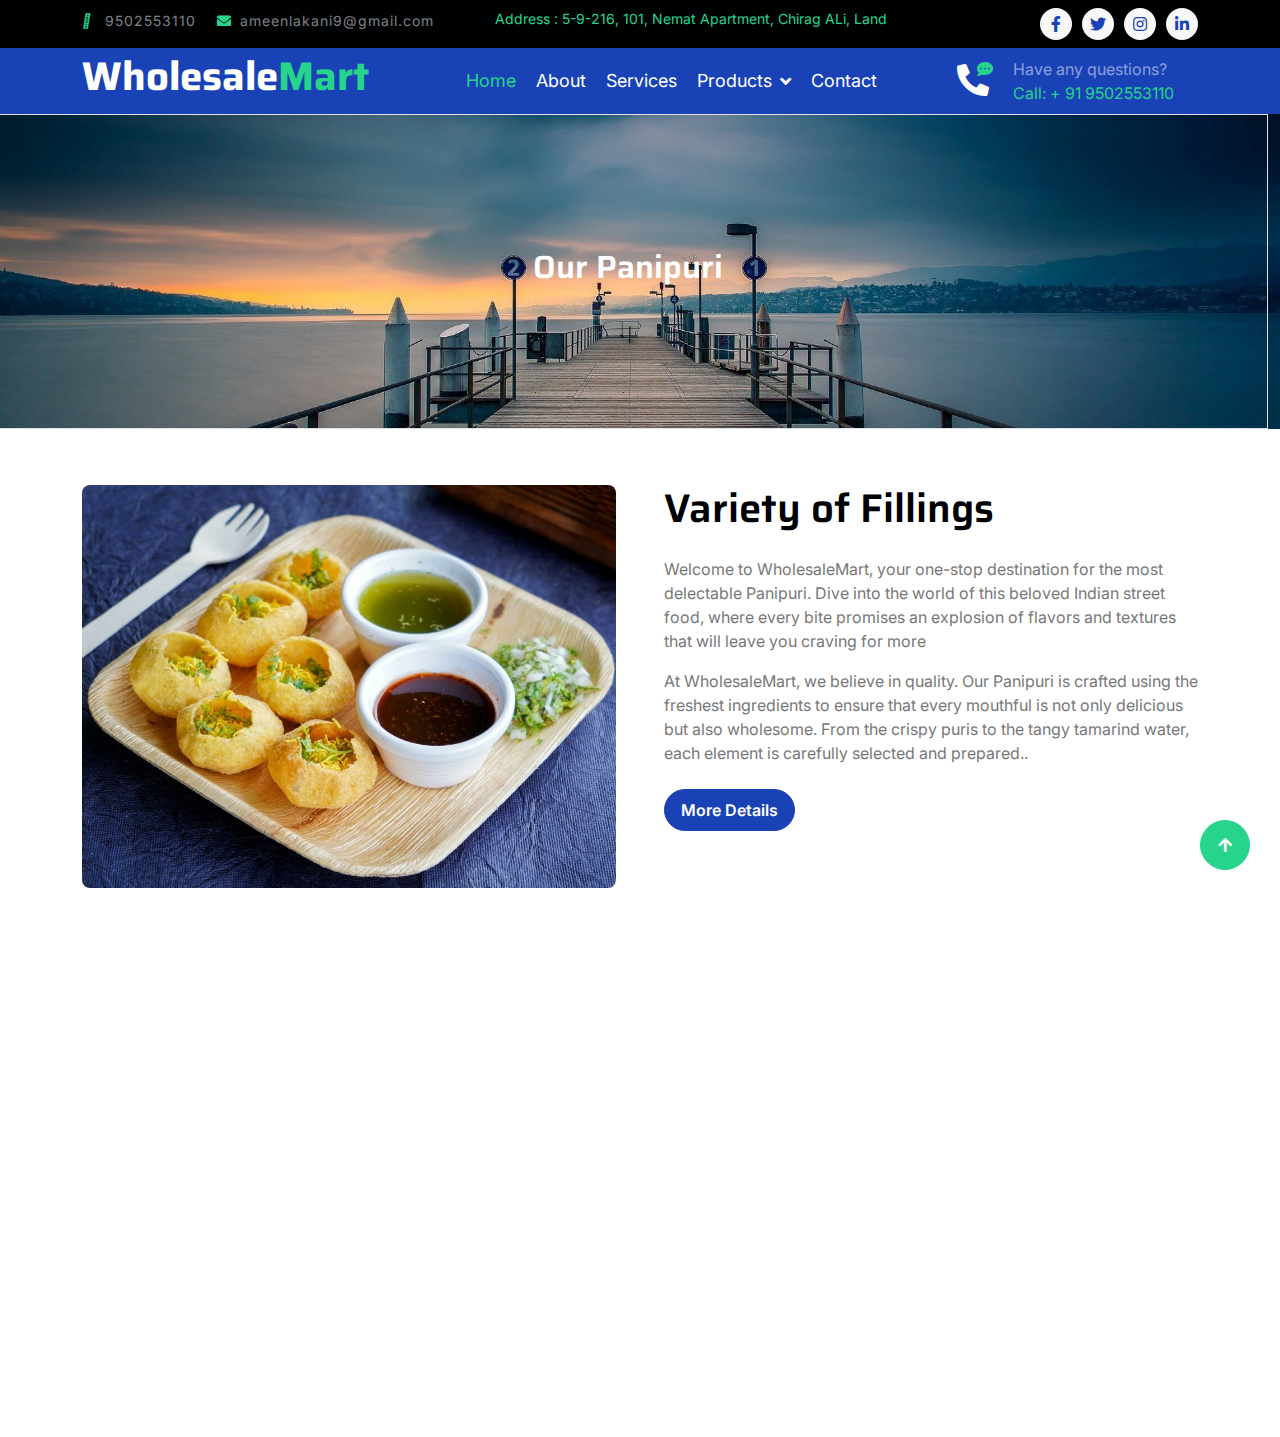
<file: panipuri.html>
<!DOCTYPE html>
<html lang="en">

<head>
    <meta charset="utf-8">
    <title>Wholesale Mart</title>
    <meta content="width=device-width, initial-scale=1.0" name="viewport">
    <meta content="" name="keywords">
    <meta content="" name="description">

    <!-- Google Web Fonts -->
    <link rel="preconnect" href="https://fonts.googleapis.com">
    <link rel="preconnect" href="https://fonts.gstatic.com" crossorigin>
    <link
        href="https://fonts.googleapis.com/css2?family=Inter:wght@400;500;600&family=Saira:wght@500;600;700&display=swap"
        rel="stylesheet">

    <!-- Icon Font Stylesheet -->
    <link href="https://cdnjs.cloudflare.com/ajax/libs/font-awesome/5.10.0/css/all.min.css" rel="stylesheet">
    <link href="https://cdn.jsdelivr.net/npm/bootstrap-icons@1.4.1/font/bootstrap-icons.css" rel="stylesheet">

    <!-- Libraries Stylesheet -->
    <link href="lib/animate/animate.min.css" rel="stylesheet">
    <link href="lib/owlcarousel/assets/owl.carousel.min.css" rel="stylesheet">

    <!-- Customized Bootstrap Stylesheet -->
    <link href="css/bootstrap.min.css" rel="stylesheet">

    <!-- Template Stylesheet -->
    <link href="css/style.css" rel="stylesheet">
</head>

<body>
    <!-- Spinner Start -->
    <div id="spinner"
        class="show position-fixed translate-middle w-100 vh-100 top-50 start-50 d-flex align-items-center justify-content-center">
        <div class="spinner-grow text-primary" role="status"></div>
    </div>
    <!-- Spinner End -->

    <!-- Topbar Start -->
    <div class="container-fluid bg-dark py-2 d-none d-md-flex">
        <div class="container">
            <div class="d-flex justify-content-between topbar">
                <div class="top-info">
                    <small class="me-3 text-white-50"><a href="tel:9502553110"><i class="fa-light fa-phone-volume me-2 text-secondary"></i></a> <a href="tel:9502553110"
                            class="text-white-50">9502553110</a></small>
                    <small class="me-3 text-white-50"><a href="#"><i
                                class="fas fa-envelope me-2 text-secondary"></i></a><a
                            href="mailto:ameenlakani9@gmail.com"
                            class="text-white-50">ameenlakani9@gmail.com</a></small>
                </div>
                <div id="note" class="text-secondary d-none d-xl-flex"><small>Address : 5-9-216, 101, Nemat Apartment,
                    Chirag ALi, Land</small></div>
                <div class="top-link">
                    <a href="" class="bg-light nav-fill btn btn-sm-square rounded-circle"><i
                            class="fab fa-facebook-f text-primary"></i></a>
                    <a href="" class="bg-light nav-fill btn btn-sm-square rounded-circle"><i
                            class="fab fa-twitter text-primary"></i></a>
                    <a href="" class="bg-light nav-fill btn btn-sm-square rounded-circle"><i
                            class="fab fa-instagram text-primary"></i></a>
                    <a href="" class="bg-light nav-fill btn btn-sm-square rounded-circle me-0"><i
                            class="fab fa-linkedin-in text-primary"></i></a>
                </div>
            </div>
        </div>
    </div>
    <!-- Topbar End -->

    <!-- Navbar Start -->
    <div class="container-fluid bg-primary">
        <div class="container">
            <nav class="navbar navbar-dark navbar-expand-lg py-0">
                <a href="index.html" class="navbar-brand">
                    <h1 class="text-white fw-bold d-block">Wholesale<span class="text-secondary">Mart</span> </h1>
                </a>
                <button type="button" class="navbar-toggler me-0" data-bs-toggle="collapse"
                    data-bs-target="#navbarCollapse">
                    <span class="navbar-toggler-icon"></span>
                </button>
                <div class="collapse navbar-collapse bg-transparent" id="navbarCollapse">
                    <div class="navbar-nav ms-auto mx-xl-auto p-0">
                        <a href="index.html" class="nav-item nav-link active text-secondary">Home</a>
                        <a href="about.html" class="nav-item nav-link">About</a>
                        <a href="service.html" class="nav-item nav-link">Services</a>
                        <!-- <a href="products.html" class="nav-item nav-link">Products</a> -->
                        <div class="nav-item dropdown">
                            <a href="products.html" class="nav-link dropdown-toggle" >Products</a>
                            <div class="dropdown-menu rounded">
                                <a href="fryams.html" class="dropdown-item">Fryams and Ready to fry Snacks</a>
                                <a href="panipuri.html" class="dropdown-item">Panipuri</a>
                                <a href="rosted.html" class="dropdown-item">Roasted Peanuts</a>
                                <a href="tea.html" class="dropdown-item">Wagh Bakri Premium Leaf Tea</a>
                                <a href="delmonte.html" class="dropdown-item">Delmonte 900gms Ketchup</a>
                                <a href="applam.html" class="dropdown-item">Applam Papads</a>
                            </div>
                        </div>
                        <a href="contact.html" class="nav-item nav-link">Contact</a>
                    </div>
                </div>
                <div class="d-none d-xl-flex flex-shirink-0">
                    <div id="phone-tada" class="d-flex align-items-center justify-content-center me-4">
                        <a href="" class="position-relative animated tada infinite">
                            <i class="fa fa-phone-alt text-white fa-2x"></i>
                            <div class="position-absolute" style="top: -7px; left: 20px;">
                                <span><i class="fa fa-comment-dots text-secondary"></i></span>
                            </div>
                        </a>
                    </div>
                    <div class="d-flex flex-column pe-4">
                        <span class="text-white-50">Have any questions?</span>
                        <span class="text-secondary">Call: + 91 9502553110</span>
                    </div>
                    <!-- <div class="d-flex align-items-center justify-content-center ms-4 ">
                        <a href="#"><i class="bi bi-search text-white fa-2x"></i> </a>
                    </div> -->
                </div>
            </nav>
        </div>
    </div>
    <!-- Navbar End -->

        <!-- Page Header Start
        <div class="container-fluid page-header py-5">
            <div class="container text-center py-5">
                <h1 class="display-2 text-white mb-4 animated slideInDown">Fryams and Ready to fry Snacks</h1>
                <nav aria-label="breadcrumb animated slideInDown">
                    <ol class="breadcrumb justify-content-center mb-0">
                        <li class="breadcrumb-item"><a href="#">Home</a></li>
                        <li class="breadcrumb-item"><a href="#">Category</a></li>
                        <li class="breadcrumb-item" aria-current="page">Fryams and Ready to fry Snacks</li>
                    </ol>
                </nav>
            </div>
        </div> -->
        <!-- Page Header End -->
        <!-- Fact Start -->
       <!-- End --> 


       <div class="bg">
        <div class="row align-items-center  justify-content-center h-100 w-100 border ">
           <div class="col-4 text-center">
            <div class="img">
                <!-- <img src="assets/img/back.jpg" alt="" height="300px" width="100%"> -->
                <div class="content">
                    <h2 class="text-white">Our Panipuri</h2>
                </div>
            </div>
           </div>
        </div>
    </div>

  <!-- About Start -->
  <div class="container-fluid py-5 ">
    <div class="container pt-2">
        <div class="row g-5">
            <div class="col-lg-6 col-md-6 col-sm-12 wow fadeIn" data-wow-delay=".3s">
                <div class=" position-relative">
                    <img src="assets/img/panipuri.jpg" class="img-fluid w-100 rounded" alt="">
                    <!-- <div class="position-absolute w-75" style="top: 25%; left: 25%;">
                        <img src="img/about-2.jpg" class="img-fluid w-100 rounded" alt="">
                    </div> -->
                </div>
            </div>
            <div class="col-lg-6 col-md-6 col-sm-12 wow fadeIn" data-wow-delay=".5s">

                <h1 class="mb-4"> Variety of Fillings</h1>
                <p>Welcome to WholesaleMart, your one-stop destination for the most delectable Panipuri. Dive into the world of this beloved Indian street food, where every bite promises an explosion of flavors and textures that will leave you craving for more</p>
                <p class="mb-4">At WholesaleMart, we believe in quality. Our Panipuri is crafted using the freshest ingredients to ensure that every mouthful is not only delicious but also wholesome. From the crispy puris to the tangy tamarind water, each element is carefully selected and prepared..</p>
                <a href="" class="btn btn-primary rounded-pill px-3 py-2 text-white">More Details</a>
            </div>
        </div>
    </div>
</div>
<!-- About End -->
 
        <!-- Footer Start -->
        <div class="container-fluid footer bg-dark wow fadeIn" data-wow-delay=".3s">
            <div class="container pt-5 pb-4">
                <div class="row g-5">
                    <div class="col-lg-3 col-md-6">
                        <a href="index.html">
                            <h2 class="text-white fw-bold d-block">Wholesale<span class="text-secondary">Mart</span> </h2>
                        </a>
                        <p class="mt-4 text-light">At WholesaleMart, we’re dedicated to providing exceptional service and
                            support to all our customers. Whether you have questions about our products, need assistance
                            with an order, or want to learn more about our services, we’re here to help.</p>
                        <div class="d-flex hightech-link">
                            <a href="" class="btn-light nav-fill btn btn-square rounded-circle me-2"><i
                                    class="fab fa-facebook-f text-primary"></i></a>
                            <a href="" class="btn-light nav-fill btn btn-square rounded-circle me-2"><i
                                    class="fab fa-twitter text-primary"></i></a>
                            <a href="" class="btn-light nav-fill btn btn-square rounded-circle me-2"><i
                                    class="fab fa-instagram text-primary"></i></a>
                            <a href="" class="btn-light nav-fill btn btn-square rounded-circle me-0"><i
                                    class="fab fa-linkedin-in text-primary"></i></a>
                        </div>
                    </div>
                    <div class="col-lg-3 col-md-6">
                        <a href="#" class="h3 text-secondary">Short Link</a>
                        <div class="mt-4 d-flex flex-column short-link">
                            <a href="" class="mb-2 text-white"><i class="fas fa-angle-right text-secondary me-2"></i>About
                                us</a>
                            <a href="" class="mb-2 text-white"><i class="fas fa-angle-right text-secondary me-2"></i>Products
                                us</a>
                            <a href="" class="mb-2 text-white"><i class="fas fa-angle-right text-secondary me-2"></i>Our
                                Services</a>
                            <a href="" class="mb-2 text-white"><i class="fas fa-angle-right text-secondary me-2"></i>Our
                                Contacts</a>
                        </div>
                    </div>
                    <div class="col-lg-3 col-md-6">
                        <a href="#" class="h3 text-secondary">Help Link</a>
                        <div class="mt-4 d-flex flex-column help-link">
                            <a href="" class="mb-2 text-white"><i class="fas fa-angle-right text-secondary me-2"></i>Terms
                                Of use</a>
                            <a href="" class="mb-2 text-white"><i class="fas fa-angle-right text-secondary me-2"></i>Privacy
                                Policy</a>
                            <a href="" class="mb-2 text-white"><i
                                    class="fas fa-angle-right text-secondary me-2"></i>Helps</a>
                            <a href="" class="mb-2 text-white"><i
                                    class="fas fa-angle-right text-secondary me-2"></i>FQAs</a>
                            <a href="" class="mb-2 text-white"><i
                                    class="fas fa-angle-right text-secondary me-2"></i>Contact</a>
                        </div>
                    </div>
                    <div class="col-lg-3 col-md-6">
                        <a href="#" class="h3 text-secondary">Contact Us</a>
                        <div class="text-white mt-4 d-flex flex-column contact-link">
                            <a href="#" class="pb-3 text-light border-bottom border-primary"><i
                                    class="fas fa-map-marker-alt text-secondary me-2"></i>5-9-216, 101, Nemat Apartment,
                                Chirag ALi, Land </a>
                            <a href="#" class="py-3 text-light border-bottom border-primary"><i
                                    class="fas fa-phone-alt text-secondary me-2"></i> +91 9502553110</a>
                            <a href="#" class="py-3 text-light border-bottom border-primary"><i
                                    class="fas fa-envelope text-secondary me-2"></i> ameenlakani9.con</a>
                        </div>
                    </div>
                </div>
                <hr class="text-light mt-5 mb-4">
                <div class="row">
                    <div class="col-md-6 text-center text-md-start">
                        <span class="text-light"><a href="#" class="text-secondary"><i
                                    class="fas fa-copyright text-secondary me-2"></i>Wholesale Mart</a>, All right
                            reserved.</span>
                    </div>
                    <div class="col-md-6 text-center text-md-end">
                        <!--/*** This template is free as long as you keep the footer author’s credit link/attribution link/backlink. If you'd like to use the template without the footer author’s credit link/attribution link/backlink, you can purchase the Credit Removal License from "https://htmlcodex.com/credit-removal". Thank you for your support. ***/-->
                        <span class="text-light">Designed By<a href="https://htmlcodex.com" class="text-secondary"> WebInfo
                                NXT India Pvt. Ltd.</a></span>
                    </div>
                </div>
            </div>
        </div>
        <!-- Footer End -->


        <!-- Back to Top -->
        <a href="#" class="btn btn-secondary btn-square rounded-circle back-to-top"><i class="fa fa-arrow-up text-white"></i></a>

        
        <!-- JavaScript Libraries -->
        <script src="https://ajax.googleapis.com/ajax/libs/jquery/3.6.4/jquery.min.js"></script>
        <script src="https://cdn.jsdelivr.net/npm/bootstrap@5.0.0/dist/js/bootstrap.bundle.min.js"></script>
        <script src="lib/wow/wow.min.js"></script>
        <script src="lib/easing/easing.min.js"></script>
        <script src="lib/waypoints/waypoints.min.js"></script>
        <script src="lib/owlcarousel/owl.carousel.min.js"></script>

        <!-- Template Javascript -->
        <script src="js/main.js"></script>
    </body>

</html>
</file>
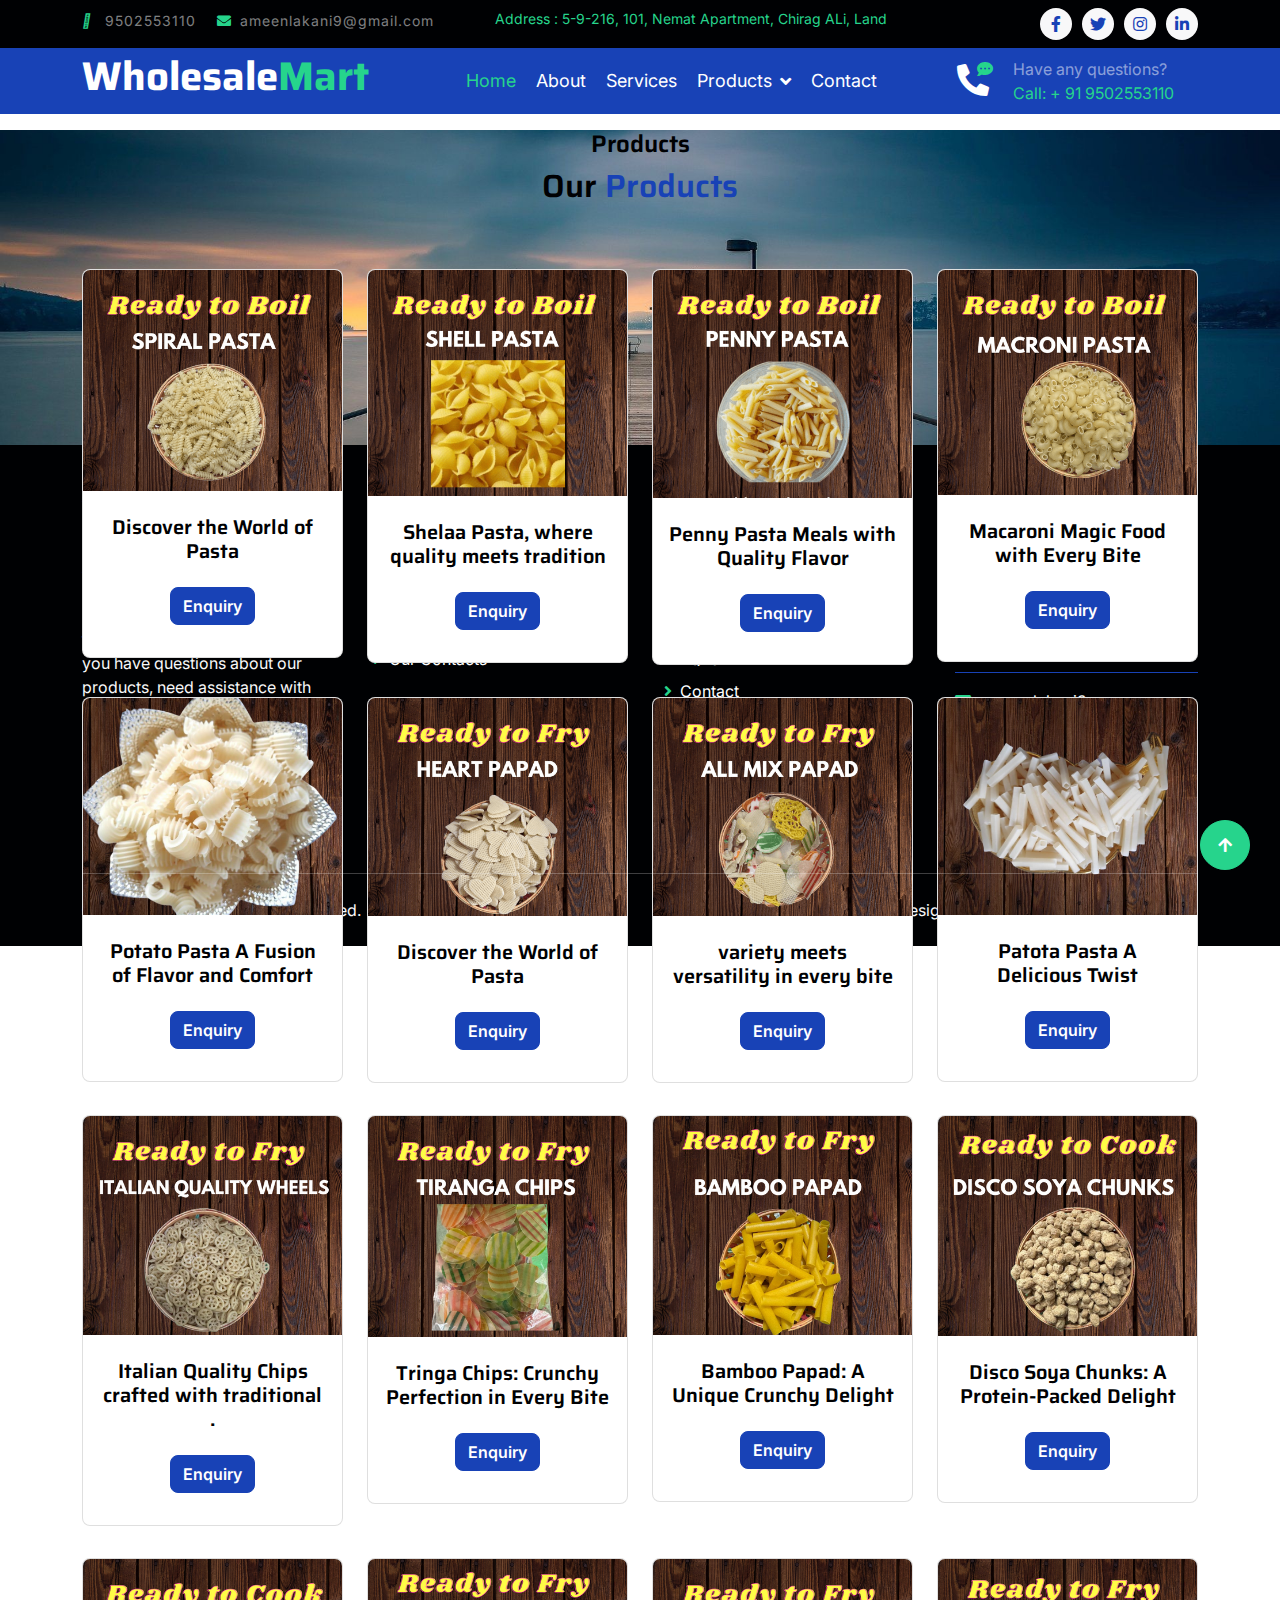
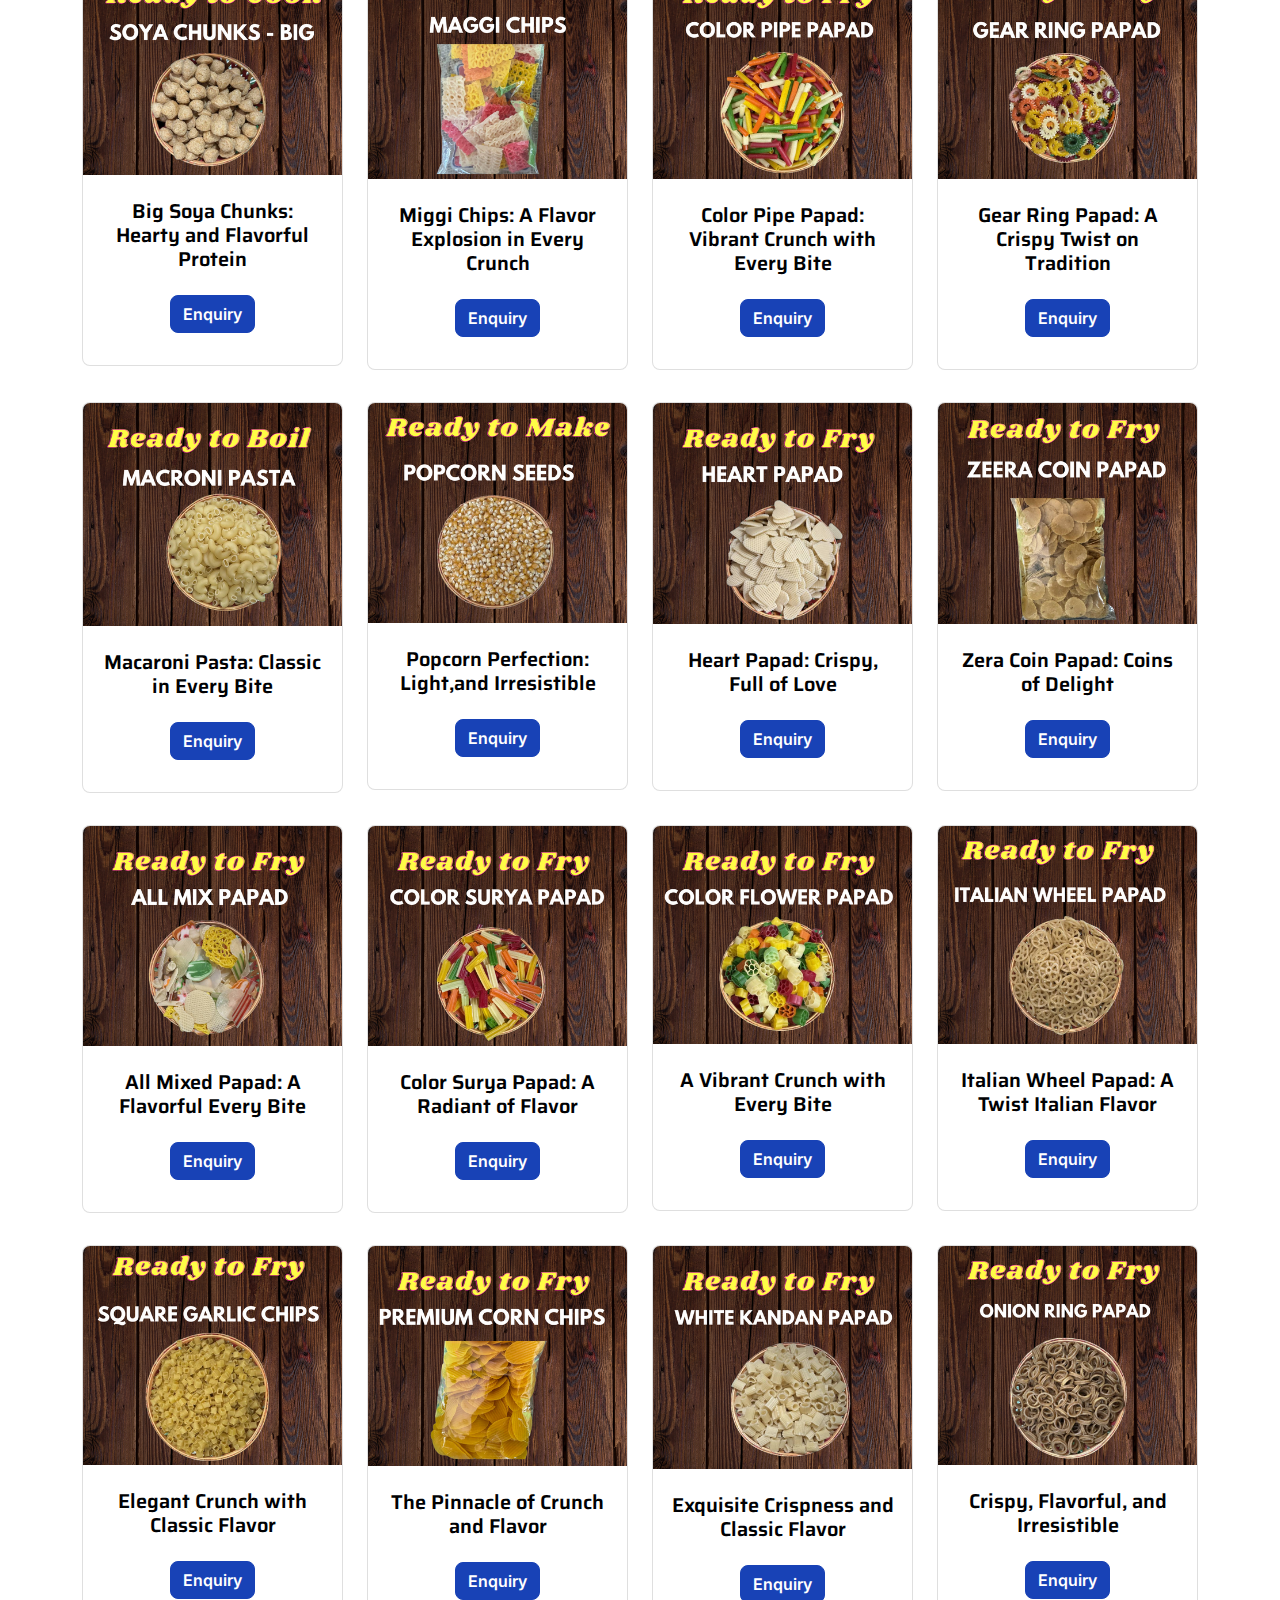
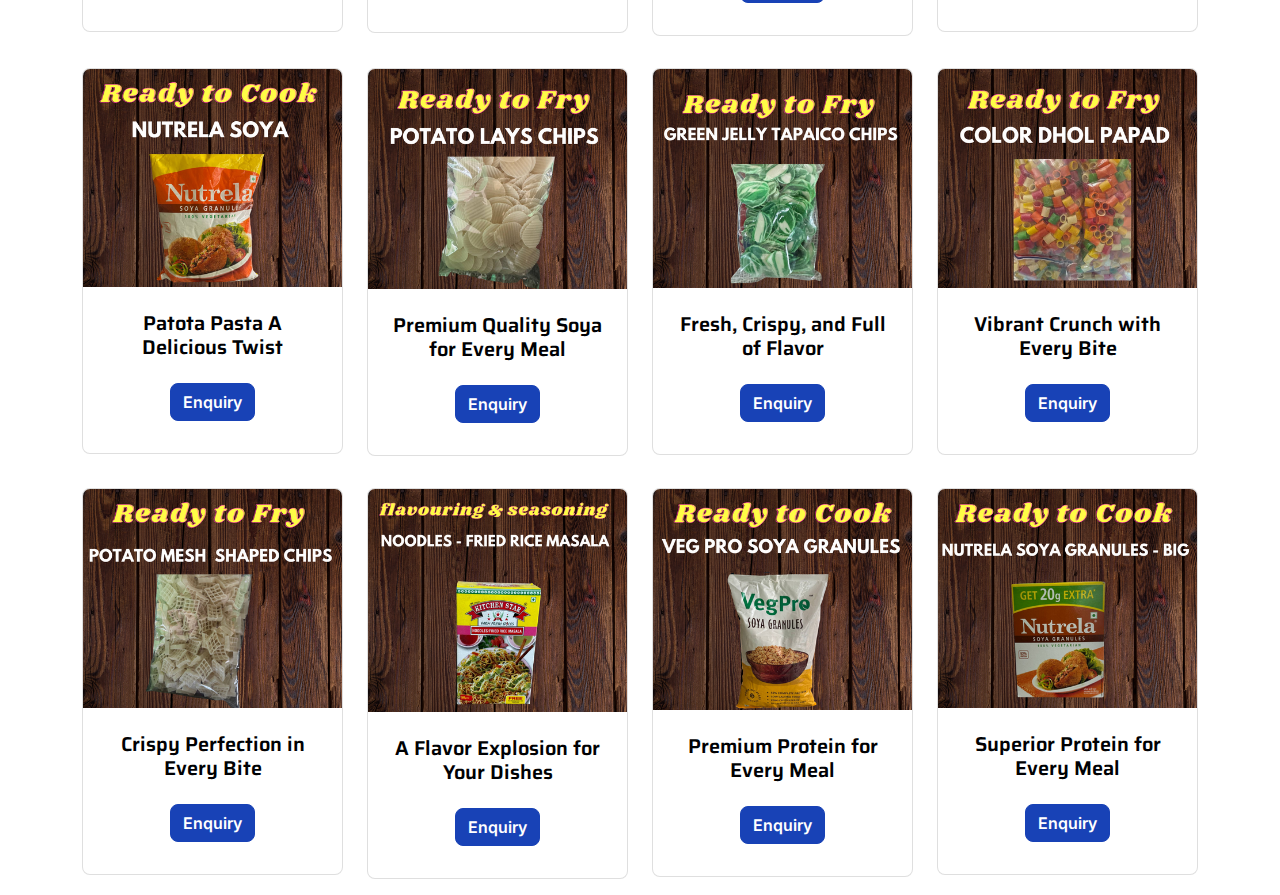
<file: products.html>
<!DOCTYPE html>
<html lang="en">

<head>
    <meta charset="utf-8">
    <title>Wholesale Mart</title>
    <meta content="width=device-width, initial-scale=1.0" name="viewport">
    <meta content="" name="keywords">
    <meta content="" name="description">

    <!-- Google Web Fonts -->
    <link rel="preconnect" href="https://fonts.googleapis.com">
    <link rel="preconnect" href="https://fonts.gstatic.com" crossorigin>
    <link
        href="https://fonts.googleapis.com/css2?family=Inter:wght@400;500;600&family=Saira:wght@500;600;700&display=swap"
        rel="stylesheet">

    <!-- Icon Font Stylesheet -->
    <link href="https://cdnjs.cloudflare.com/ajax/libs/font-awesome/5.10.0/css/all.min.css" rel="stylesheet">
    <link href="https://cdn.jsdelivr.net/npm/bootstrap-icons@1.4.1/font/bootstrap-icons.css" rel="stylesheet">

    <!-- Libraries Stylesheet -->
    <link href="lib/animate/animate.min.css" rel="stylesheet">
    <link href="lib/owlcarousel/assets/owl.carousel.min.css" rel="stylesheet">

    <!-- Customized Bootstrap Stylesheet -->
    <link href="css/bootstrap.min.css" rel="stylesheet">

    <!-- Template Stylesheet -->
    <link href="css/style.css" rel="stylesheet">
</head>

<body>
    <!-- Spinner Start -->
    <div id="spinner"
        class="show position-fixed translate-middle w-100 vh-100 top-50 start-50 d-flex align-items-center justify-content-center">
        <div class="spinner-grow text-primary" role="status"></div>
    </div>
    <!-- Spinner End -->

    <!-- Topbar Start -->
    <div class="container-fluid bg-dark py-2 d-none d-md-flex">
        <div class="container">
            <div class="d-flex justify-content-between topbar">
                <div class="top-info">
                    <small class="me-3 text-white-50"><a href="tel:9502553110"><i class="fa-light fa-phone-volume me-2 text-secondary"></i></a> <a href="tel:9502553110"
                            class="text-white-50">9502553110</a></small>
                    <small class="me-3 text-white-50"><a href="#"><i
                                class="fas fa-envelope me-2 text-secondary"></i></a><a
                            href="mailto:ameenlakani9@gmail.com"
                            class="text-white-50">ameenlakani9@gmail.com</a></small>
                </div>
                <div id="note" class="text-secondary d-none d-xl-flex"><small>Address : 5-9-216, 101, Nemat Apartment,
                    Chirag ALi, Land</small></div>
                <div class="top-link">
                    <a href="" class="bg-light nav-fill btn btn-sm-square rounded-circle"><i
                            class="fab fa-facebook-f text-primary"></i></a>
                    <a href="" class="bg-light nav-fill btn btn-sm-square rounded-circle"><i
                            class="fab fa-twitter text-primary"></i></a>
                    <a href="" class="bg-light nav-fill btn btn-sm-square rounded-circle"><i
                            class="fab fa-instagram text-primary"></i></a>
                    <a href="" class="bg-light nav-fill btn btn-sm-square rounded-circle me-0"><i
                            class="fab fa-linkedin-in text-primary"></i></a>
                </div>
            </div>
        </div>
    </div>
    <!-- Topbar End -->

    <!-- Navbar Start -->
    <div class="container-fluid bg-primary">
        <div class="container">
            <nav class="navbar navbar-dark navbar-expand-lg py-0">
                <a href="index.html" class="navbar-brand">
                    <h1 class="text-white fw-bold d-block">Wholesale<span class="text-secondary">Mart</span> </h1>
                </a>
                <button type="button" class="navbar-toggler me-0" data-bs-toggle="collapse"
                    data-bs-target="#navbarCollapse">
                    <span class="navbar-toggler-icon"></span>
                </button>
                <div class="collapse navbar-collapse bg-transparent" id="navbarCollapse">
                    <div class="navbar-nav ms-auto mx-xl-auto p-0">
                        <a href="index.html" class="nav-item nav-link active text-secondary">Home</a>
                        <a href="about.html" class="nav-item nav-link">About</a>
                        <a href="service.html" class="nav-item nav-link">Services</a>
                        <!-- <a href="service.html" class="nav-item nav-link">Products</a> -->
                        <div class="nav-item dropdown">
                            <a href="products.html" class="nav-link dropdown-toggle" >Products</a>
                            <div class="dropdown-menu rounded">
                                <a href="fryams.html" class="dropdown-item">Fryams and Ready to fry Snacks</a>
                                <a href="panipuri.html" class="dropdown-item">Panipuri</a>
                                <a href="rosted.html" class="dropdown-item">Roasted Peanuts</a>
                                <a href="tea.html" class="dropdown-item">Wagh Bakri Premium Leaf Tea</a>
                                <a href="delmonte.html" class="dropdown-item">Delmonte 900gms Ketchup</a>
                                <a href="applam.html" class="dropdown-item">Applam Papads</a>
                            </div>
                        </div>
                        <a href="contact.html" class="nav-item nav-link">Contact</a>
                    </div>
                </div>
                <div class="d-none d-xl-flex flex-shirink-0">
                    <div id="phone-tada" class="d-flex align-items-center justify-content-center me-4">
                        <a href="" class="position-relative animated tada infinite">
                            <i class="fa fa-phone-alt text-white fa-2x"></i>
                            <div class="position-absolute" style="top: -7px; left: 20px;">
                                <span><i class="fa fa-comment-dots text-secondary"></i></span>
                            </div>
                        </a>
                    </div>
                    <div class="d-flex flex-column pe-4">
                        <span class="text-white-50">Have any questions?</span>
                        <span class="text-secondary">Call: + 91 9502553110</span>
                    </div>
                    <!-- <div class="d-flex align-items-center justify-content-center ms-4 ">
                        <a href="#"><i class="bi bi-search text-white fa-2x"></i> </a>
                    </div> -->
                </div>
            </nav>
        </div>
    </div>
    <!-- Navbar End -->

        
        <!-- Page Header Start
        <div class="container-fluid page-header py-5">
            <div class="container text-center py-5">
                <h1 class="display-2 text-white mb-4 animated slideInDown">Fryams and Ready to fry Snacks</h1>
                <nav aria-label="breadcrumb animated slideInDown">
                    <ol class="breadcrumb justify-content-center mb-0">
                        <li class="breadcrumb-item"><a href="#">Home</a></li>
                        <li class="breadcrumb-item"><a href="#">Category</a></li>
                        <li class="breadcrumb-item" aria-current="page">Fryams and Ready to fry Snacks</li>
                    </ol>
                </nav>
            </div>
        </div> -->
        <!-- Page Header End -->
        <!-- Fact Start -->
       <!-- End --> 

       
   


 <!-- Our Products-->
 <div class="bg">
    <div class="container">
        <div class="text-center my-3">
            <h4>Products</h4>
            <h2>Our<span class="text-primary"> Products</span> </h2>
        </div>
        <div class="row mt-5 ">
            <div class="col-12 col-sm-12 col-md-6 col-lg-3 my-3">
                <div class="card ">
                    <img src="./assets/img/img.png" class="card-img-top" alt="...">
                    <div class="card-body">
                        <h5 class="card-title text-center mt-2">Discover the World of Pasta</h5>
                        <div class="text-center py-3">
                            <a href="#" class="btn btn-primary"><span class="text-center">Enquiry</span></a>
                        </div>
                    </div>
                </div>
            </div>
            <div class="col-12 col-sm-12 col-md-6 col-lg-3 my-3">
                <div class="card">
                    <img src="./assets/img/img-1.png" class="card-img-top" alt="...">
                    <div class="card-body">
                        <h5 class="card-title text-center mt-2">Shelaa Pasta, where quality meets tradition</h5>
                        <div class="text-center py-3">
                            <a href="#" class="btn btn-primary"><span class="text-center">Enquiry</span></a>
                        </div>
                    </div>
                </div>
            </div>
            <div class="col-12 col-sm-12 col-md-6 col-lg-3 my-3">
                <div class="card">
                    <img src="./assets/img/img-2.png" class="card-img-top" alt="...">
                    <div class="card-body">
                        <h5 class="card-title text-center mt-2">Penny Pasta Meals with Quality Flavor</h5>
                        <div class="text-center py-3">
                            <a href="#" class="btn btn-primary"><span class="text-center">Enquiry</span></a>
                        </div>
                    </div>
                </div>
            </div>
            <div class="col-12 col-sm-12 col-md-6 col-lg-3 my-3">
                <div class="card">
                    <img src="./assets/img/img-3.png" class="card-img-top" alt="...">
                    <div class="card-body">
                        <h5 class="card-title text-center mt-2">Macaroni Magic Food with Every Bite</h5>
                        <div class="text-center py-3">
                            <a href="#" class="btn btn-primary"><span class="text-center">Enquiry</span></a>
                        </div>
                    </div>
                </div>
            </div>
            <div class="col-12 col-sm-12 col-md-6 col-lg-3 my-3">
                <div class="card">
                    <img src="./assets/img/img-4.jpeg" class="card-img-top" alt="...">
                    <div class="card-body">
                        <h5 class="card-title text-center mt-2">Potato Pasta A Fusion of Flavor and Comfort</h5>
                        <div class="text-center py-3">
                            <a href="#" class="btn btn-primary"><span class="text-center">Enquiry</span></a>
                        </div>
                    </div>
                </div>
            </div>
            <div class="col-12 col-sm-12 col-md-6 col-lg-3 my-3">
                <div class="card">
                    <img src="./assets/img/img-5.png" class="card-img-top" alt="...">
                    <div class="card-body">
                        <h5 class="card-title text-center mt-2">Discover the World of Pasta</h5>
                        <div class="text-center py-3">
                            <a href="#" class="btn btn-primary"><span class="text-center">Enquiry</span></a>
                        </div>
                    </div>
                </div>
            </div>
            <div class="col-12 col-sm-12 col-md-6 col-lg-3 my-3">
                <div class="card">
                    <img src="./assets/img/img-6.png" class="card-img-top" alt="...">
                    <div class="card-body">
                        <h5 class="card-title text-center mt-2">variety meets versatility in every bite</h5>
                        <div class="text-center py-3">
                            <a href="#" class="btn btn-primary"><span class="text-center">Enquiry</span></a>
                        </div>
                    </div>
                </div>
            </div>
            <div class="col-12 col-sm-12 col-md-6 col-lg-3 my-3">
                <div class="card">
                    <img src="./assets/img/img-7.jpeg" class="card-img-top" alt="...">
                    <div class="card-body">
                        <h5 class="card-title text-center mt-2">Patota Pasta A Delicious Twist </h5>
                        <div class="text-center py-3">
                            <a href="#" class="btn btn-primary"><span class="text-center">Enquiry</span></a>
                        </div>
                    </div>
                </div>
            </div>
            <div class="col-12 col-sm-12 col-md-6 col-lg-3 my-3">
                <div class="card">
                    <img src="./assets/img/p1.png" class="card-img-top" alt="...">
                    <div class="card-body">
                        <h5 class="card-title text-center mt-2">Italian Quality Chips crafted with traditional . </h5>
                        <div class="text-center py-3">
                            <a href="#" class="btn btn-primary"><span class="text-center">Enquiry</span></a>
                        </div>
                    </div>
                </div>
            </div>
            <div class="col-12 col-sm-12 col-md-6 col-lg-3 my-3">
                <div class="card">
                    <img src="./assets/img/p2.png" class="card-img-top" alt="...">
                    <div class="card-body">
                        <h5 class="card-title text-center mt-2">Tringa Chips: Crunchy Perfection in Every Bite</h5>
                        <div class="text-center py-3">
                            <a href="#" class="btn btn-primary"><span class="text-center">Enquiry</span></a>
                        </div>
                    </div>
                </div>
            </div>
            <div class="col-12 col-sm-12 col-md-6 col-lg-3 my-3">
                <div class="card">
                    <img src="./assets/img/p3.png" class="card-img-top" alt="...">
                    <div class="card-body">
                        <h5 class="card-title text-center mt-2">Bamboo Papad: A Unique Crunchy Delight</h5>
                        <div class="text-center py-3">
                            <a href="#" class="btn btn-primary"><span class="text-center">Enquiry</span></a>
                        </div>
                    </div>
                </div>
            </div>
            <div class="col-12 col-sm-12 col-md-6 col-lg-3 my-3">
                <div class="card">
                    <img src="./assets/img/p4.png" class="card-img-top" alt="...">
                    <div class="card-body">
                        <h5 class="card-title text-center mt-2">Disco Soya Chunks: A Protein-Packed Delight </h5>
                        <div class="text-center py-3">
                            <a href="#" class="btn btn-primary"><span class="text-center">Enquiry</span></a>
                        </div>
                    </div>
                </div>
            </div>
            <div class="col-12 col-sm-12 col-md-6 col-lg-3 my-3">
                <div class="card">
                    <img src="./assets/img/p5.png" class="card-img-top" alt="...">
                    <div class="card-body">
                        <h5 class="card-title text-center mt-2">Big Soya Chunks: Hearty and Flavorful Protein </h5>
                        <div class="text-center py-3">
                            <a href="#" class="btn btn-primary"><span class="text-center">Enquiry</span></a>
                        </div>
                    </div>
                </div>
            </div>
            <div class="col-12 col-sm-12 col-md-6 col-lg-3 my-3">
                <div class="card">
                    <img src="./assets/img/p6.png" class="card-img-top" alt="...">
                    <div class="card-body">
                        <h5 class="card-title text-center mt-2">Miggi Chips: A Flavor Explosion in Every Crunch </h5>
                        <div class="text-center py-3">
                            <a href="#" class="btn btn-primary"><span class="text-center">Enquiry</span></a>
                        </div>
                    </div>
                </div>
            </div>
            <div class="col-12 col-sm-12 col-md-6 col-lg-3 my-3">
                <div class="card">
                    <img src="./assets/img/p7.png" class="card-img-top" alt="...">
                    <div class="card-body">
                        <h5 class="card-title text-center mt-2">Color Pipe Papad: Vibrant Crunch with Every Bite </h5>
                        <div class="text-center py-3">
                            <a href="#" class="btn btn-primary"><span class="text-center">Enquiry</span></a>
                        </div>
                    </div>
                </div>
            </div>
            <div class="col-12 col-sm-12 col-md-6 col-lg-3 my-3">
                <div class="card">
                    <img src="./assets/img/p8.png" class="card-img-top" alt="...">
                    <div class="card-body">
                        <h5 class="card-title text-center mt-2">Gear Ring Papad: A Crispy Twist on Tradition</h5>
                        <div class="text-center py-3">
                            <a href="#" class="btn btn-primary"><span class="text-center">Enquiry</span></a>
                        </div>
                    </div>
                </div>
            </div>
            <div class="col-12 col-sm-12 col-md-6 col-lg-3 my-3">
                <div class="card">
                    <img src="./assets/img/p9.png" class="card-img-top" alt="...">
                    <div class="card-body">
                        <h5 class="card-title text-center mt-2">Macaroni Pasta: Classic in Every Bite </h5>
                        <div class="text-center py-3">
                            <a href="#" class="btn btn-primary"><span class="text-center">Enquiry</span></a>
                        </div>
                    </div>
                </div>
            </div>
            <div class="col-12 col-sm-12 col-md-6 col-lg-3 my-3">
                <div class="card">
                    <img src="./assets/img/p10.png" class="card-img-top" alt="...">
                    <div class="card-body">
                        <h5 class="card-title text-center mt-2">Popcorn Perfection: Light,and Irresistible</h5>
                        <div class="text-center py-3">
                            <a href="#" class="btn btn-primary"><span class="text-center">Enquiry</span></a>
                        </div>
                    </div>
                </div>
            </div>
            <div class="col-12 col-sm-12 col-md-6 col-lg-3 my-3">
                <div class="card">
                    <img src="./assets/img/p11.png" class="card-img-top" alt="...">
                    <div class="card-body">
                        <h5 class="card-title text-center mt-2">Heart Papad: Crispy, Full of Love</h5>
                        <div class="text-center py-3">
                            <a href="#" class="btn btn-primary"><span class="text-center">Enquiry</span></a>
                        </div>
                    </div>
                </div>
            </div>
            <div class="col-12 col-sm-12 col-md-6 col-lg-3 my-3">
                <div class="card">
                    <img src="./assets/img/p12.png" class="card-img-top" alt="...">
                    <div class="card-body">
                        <h5 class="card-title text-center mt-2">Zera Coin Papad: Coins of Delight </h5>
                        <div class="text-center py-3">
                            <a href="#" class="btn btn-primary"><span class="text-center">Enquiry</span></a>
                        </div>
                    </div>
                </div>
            </div>
            <div class="col-12 col-sm-12 col-md-6 col-lg-3 my-3">
                <div class="card">
                    <img src="./assets/img/p13.png" class="card-img-top" alt="...">
                    <div class="card-body">
                        <h5 class="card-title text-center mt-2">All Mixed Papad: A Flavorful Every Bite</h5>
                        <div class="text-center py-3">
                            <a href="#" class="btn btn-primary"><span class="text-center">Enquiry</span></a>
                        </div>
                    </div>
                </div>
            </div>
            <div class="col-12 col-sm-12 col-md-6 col-lg-3 my-3">
                <div class="card">
                    <img src="./assets/img/p14.png" class="card-img-top" alt="...">
                    <div class="card-body">
                        <h5 class="card-title text-center mt-2">Color Surya Papad: A Radiant of Flavor</h5>
                        <div class="text-center py-3">
                            <a href="#" class="btn btn-primary"><span class="text-center">Enquiry</span></a>
                        </div>
                    </div>
                </div>
            </div>
            <div class="col-12 col-sm-12 col-md-6 col-lg-3 my-3">
                <div class="card">
                    <img src="./assets/img/p16.png" class="card-img-top" alt="...">
                    <div class="card-body">
                        <h5 class="card-title text-center mt-2">A Vibrant Crunch with Every Bite </h5>
                        <div class="text-center py-3">
                            <a href="#" class="btn btn-primary"><span class="text-center">Enquiry</span></a>
                        </div>
                    </div>
                </div>
            </div>
            <div class="col-12 col-sm-12 col-md-6 col-lg-3 my-3">
                <div class="card">
                    <img src="./assets/img/p17.png" class="card-img-top" alt="...">
                    <div class="card-body">
                        <h5 class="card-title text-center mt-2">Italian Wheel Papad: A Twist Italian Flavor </h5>
                        <div class="text-center py-3">
                            <a href="#" class="btn btn-primary"><span class="text-center">Enquiry</span></a>
                        </div>
                    </div>
                </div>
            </div>
            <div class="col-12 col-sm-12 col-md-6 col-lg-3 my-3">
                <div class="card">
                    <img src="./assets/img/p18.png" class="card-img-top" alt="...">
                    <div class="card-body">
                        <h5 class="card-title text-center mt-2"> Elegant Crunch with Classic Flavor </h5>
                        <div class="text-center py-3">
                            <a href="#" class="btn btn-primary"><span class="text-center">Enquiry</span></a>
                        </div>
                    </div>
                </div>
            </div>
            <div class="col-12 col-sm-12 col-md-6 col-lg-3 my-3">
                <div class="card">
                    <img src="./assets/img/p19.png" class="card-img-top" alt="...">
                    <div class="card-body">
                        <h5 class="card-title text-center mt-2"> The Pinnacle of Crunch and Flavor </h5>
                        <div class="text-center py-3">
                            <a href="#" class="btn btn-primary"><span class="text-center">Enquiry</span></a>
                        </div>
                    </div>
                </div>
            </div>
            <div class="col-12 col-sm-12 col-md-6 col-lg-3 my-3">
                <div class="card">
                    <img src="./assets/img/p20.png" class="card-img-top" alt="...">
                    <div class="card-body">
                        <h5 class="card-title text-center mt-2"> Exquisite Crispness and Classic Flavor </h5>
                        <div class="text-center py-3">
                            <a href="#" class="btn btn-primary"><span class="text-center">Enquiry</span></a>
                        </div>
                    </div>
                </div>
            </div>
            <div class="col-12 col-sm-12 col-md-6 col-lg-3 my-3">
                <div class="card">
                    <img src="./assets/img/p21.png" class="card-img-top" alt="...">
                    <div class="card-body">
                        <h5 class="card-title text-center mt-2">Crispy, Flavorful, and Irresistible</h5>
                        <div class="text-center py-3">
                            <a href="#" class="btn btn-primary"><span class="text-center">Enquiry</span></a>
                        </div>
                    </div>
                </div>
            </div>
            <div class="col-12 col-sm-12 col-md-6 col-lg-3 my-3">
                <div class="card">
                    <img src="./assets/img/p22.png" class="card-img-top" alt="...">
                    <div class="card-body">
                        <h5 class="card-title text-center mt-2">Patota Pasta A Delicious Twist </h5>
                        <div class="text-center py-3">
                            <a href="#" class="btn btn-primary"><span class="text-center">Enquiry</span></a>
                        </div>
                    </div>
                </div>
            </div>
            <div class="col-12 col-sm-12 col-md-6 col-lg-3 my-3">
                <div class="card">
                    <img src="./assets/img/p23.png" class="card-img-top" alt="...">
                    <div class="card-body">
                        <h5 class="card-title text-center mt-2">Premium Quality Soya for Every Meal</h5>
                        <div class="text-center py-3">
                            <a href="#" class="btn btn-primary"><span class="text-center">Enquiry</span></a>
                        </div>
                    </div>
                </div>
            </div>
            <div class="col-12 col-sm-12 col-md-6 col-lg-3 my-3">
                <div class="card">
                    <img src="./assets/img/p24.png" class="card-img-top" alt="...">
                    <div class="card-body">
                        <h5 class="card-title text-center mt-2">Fresh, Crispy, and Full of Flavor </h5>
                        <div class="text-center py-3">
                            <a href="#" class="btn btn-primary"><span class="text-center">Enquiry</span></a>
                        </div>
                    </div>
                </div>
            </div>
            <div class="col-12 col-sm-12 col-md-6 col-lg-3 my-3">
                <div class="card">
                    <img src="./assets/img/p26.png" class="card-img-top" alt="...">
                    <div class="card-body">
                        <h5 class="card-title text-center mt-2">Vibrant Crunch with Every Bite</h5>
                        <div class="text-center py-3">
                            <a href="#" class="btn btn-primary"><span class="text-center">Enquiry</span></a>
                        </div>
                    </div>
                </div>
            </div>
            <div class="col-12 col-sm-12 col-md-6 col-lg-3 my-3">
                <div class="card">
                    <img src="./assets/img/p27.png" class="card-img-top" alt="...">
                    <div class="card-body">
                        <h5 class="card-title text-center mt-2">Crispy Perfection in Every Bite </h5>
                        <div class="text-center py-3">
                            <a href="#" class="btn btn-primary"><span class="text-center">Enquiry</span></a>
                        </div>
                    </div>
                </div>
            </div>
            <div class="col-12 col-sm-12 col-md-6 col-lg-3 my-3">
                <div class="card">
                    <img src="./assets/img/p28.png" class="card-img-top" alt="...">
                    <div class="card-body">
                        <h5 class="card-title text-center mt-2">A Flavor Explosion for Your Dishes </h5>
                        <div class="text-center py-3">
                            <a href="#" class="btn btn-primary"><span class="text-center">Enquiry</span></a>
                        </div>
                    </div>
                </div>
            </div>
            <div class="col-12 col-sm-12 col-md-6 col-lg-3 my-3">
                <div class="card">
                    <img src="./assets/img/p29.png" class="card-img-top" alt="...">
                    <div class="card-body">
                        <h5 class="card-title text-center mt-2">Premium Protein for Every Meal</h5>
                        <div class="text-center py-3">
                            <a href="#" class="btn btn-primary"><span class="text-center">Enquiry</span></a>
                        </div>
                    </div>
                </div>
            </div>
            <div class="col-12 col-sm-12 col-md-6 col-lg-3 my-3">
                <div class="card">
                    <img src="./assets/img/p30.png" class="card-img-top" alt="...">
                    <div class="card-body">
                        <h5 class="card-title text-center mt-2">Superior Protein for Every Meal</h5>
                        <div class="text-center py-3">
                            <a href="#" class="btn btn-primary"><span class="text-center">Enquiry</span></a>
                        </div>
                    </div>
                </div>
            </div>
        </div>
    </div>
</div>
<!-- Services Start -->

        <!-- Footer Start -->
        <div class="container-fluid footer bg-dark wow fadeIn" data-wow-delay=".3s">
            <div class="container pt-5 pb-4">
                <div class="row g-5">
                    <div class="col-lg-3 col-md-6">
                        <a href="index.html">
                            <h2 class="text-white fw-bold d-block">Wholesale<span class="text-secondary">Mart</span> </h2>
                        </a>
                        <p class="mt-4 text-light">At WholesaleMart, we’re dedicated to providing exceptional service and
                            support to all our customers. Whether you have questions about our products, need assistance
                            with an order, or want to learn more about our services, we’re here to help.</p>
                        <div class="d-flex hightech-link">
                            <a href="" class="btn-light nav-fill btn btn-square rounded-circle me-2"><i
                                    class="fab fa-facebook-f text-primary"></i></a>
                            <a href="" class="btn-light nav-fill btn btn-square rounded-circle me-2"><i
                                    class="fab fa-twitter text-primary"></i></a>
                            <a href="" class="btn-light nav-fill btn btn-square rounded-circle me-2"><i
                                    class="fab fa-instagram text-primary"></i></a>
                            <a href="" class="btn-light nav-fill btn btn-square rounded-circle me-0"><i
                                    class="fab fa-linkedin-in text-primary"></i></a>
                        </div>
                    </div>
                    <div class="col-lg-3 col-md-6">
                        <a href="#" class="h3 text-secondary">Short Link</a>
                        <div class="mt-4 d-flex flex-column short-link">
                            <a href="" class="mb-2 text-white"><i class="fas fa-angle-right text-secondary me-2"></i>About
                                us</a>
                            <a href="" class="mb-2 text-white"><i class="fas fa-angle-right text-secondary me-2"></i>Products
                                us</a>
                            <a href="" class="mb-2 text-white"><i class="fas fa-angle-right text-secondary me-2"></i>Our
                                Services</a>
                            <a href="" class="mb-2 text-white"><i class="fas fa-angle-right text-secondary me-2"></i>Our
                                Contacts</a>
                        </div>
                    </div>
                    <div class="col-lg-3 col-md-6">
                        <a href="#" class="h3 text-secondary">Help Link</a>
                        <div class="mt-4 d-flex flex-column help-link">
                            <a href="" class="mb-2 text-white"><i class="fas fa-angle-right text-secondary me-2"></i>Terms
                                Of use</a>
                            <a href="" class="mb-2 text-white"><i class="fas fa-angle-right text-secondary me-2"></i>Privacy
                                Policy</a>
                            <a href="" class="mb-2 text-white"><i
                                    class="fas fa-angle-right text-secondary me-2"></i>Helps</a>
                            <a href="" class="mb-2 text-white"><i
                                    class="fas fa-angle-right text-secondary me-2"></i>FQAs</a>
                            <a href="" class="mb-2 text-white"><i
                                    class="fas fa-angle-right text-secondary me-2"></i>Contact</a>
                        </div>
                    </div>
                    <div class="col-lg-3 col-md-6">
                        <a href="#" class="h3 text-secondary">Contact Us</a>
                        <div class="text-white mt-4 d-flex flex-column contact-link">
                            <a href="#" class="pb-3 text-light border-bottom border-primary"><i
                                    class="fas fa-map-marker-alt text-secondary me-2"></i>5-9-216, 101, Nemat Apartment,
                                Chirag ALi, Land </a>
                            <a href="#" class="py-3 text-light border-bottom border-primary"><i
                                    class="fas fa-phone-alt text-secondary me-2"></i> +91 9502553110</a>
                            <a href="#" class="py-3 text-light border-bottom border-primary"><i
                                    class="fas fa-envelope text-secondary me-2"></i> ameenlakani9.con</a>
                        </div>
                    </div>
                </div>
                <hr class="text-light mt-5 mb-4">
                <div class="row">
                    <div class="col-md-6 text-center text-md-start">
                        <span class="text-light"><a href="#" class="text-secondary"><i
                                    class="fas fa-copyright text-secondary me-2"></i>Wholesale Mart</a>, All right
                            reserved.</span>
                    </div>
                    <div class="col-md-6 text-center text-md-end">
                        <!--/*** This template is free as long as you keep the footer author’s credit link/attribution link/backlink. If you'd like to use the template without the footer author’s credit link/attribution link/backlink, you can purchase the Credit Removal License from "https://htmlcodex.com/credit-removal". Thank you for your support. ***/-->
                        <span class="text-light">Designed By<a href="https://htmlcodex.com" class="text-secondary"> WebInfo
                                NXT India Pvt. Ltd.</a></span>
                    </div>
                </div>
            </div>
        </div>
        <!-- Footer End -->


        <!-- Back to Top -->
        <a href="#" class="btn btn-secondary btn-square rounded-circle back-to-top"><i class="fa fa-arrow-up text-white"></i></a>

        
        <!-- JavaScript Libraries -->
        <script src="https://ajax.googleapis.com/ajax/libs/jquery/3.6.4/jquery.min.js"></script>
        <script src="https://cdn.jsdelivr.net/npm/bootstrap@5.0.0/dist/js/bootstrap.bundle.min.js"></script>
        <script src="lib/wow/wow.min.js"></script>
        <script src="lib/easing/easing.min.js"></script>
        <script src="lib/waypoints/waypoints.min.js"></script>
        <script src="lib/owlcarousel/owl.carousel.min.js"></script>

        <!-- Template Javascript -->
        <script src="js/main.js"></script>
    </body>

</html>
</file>
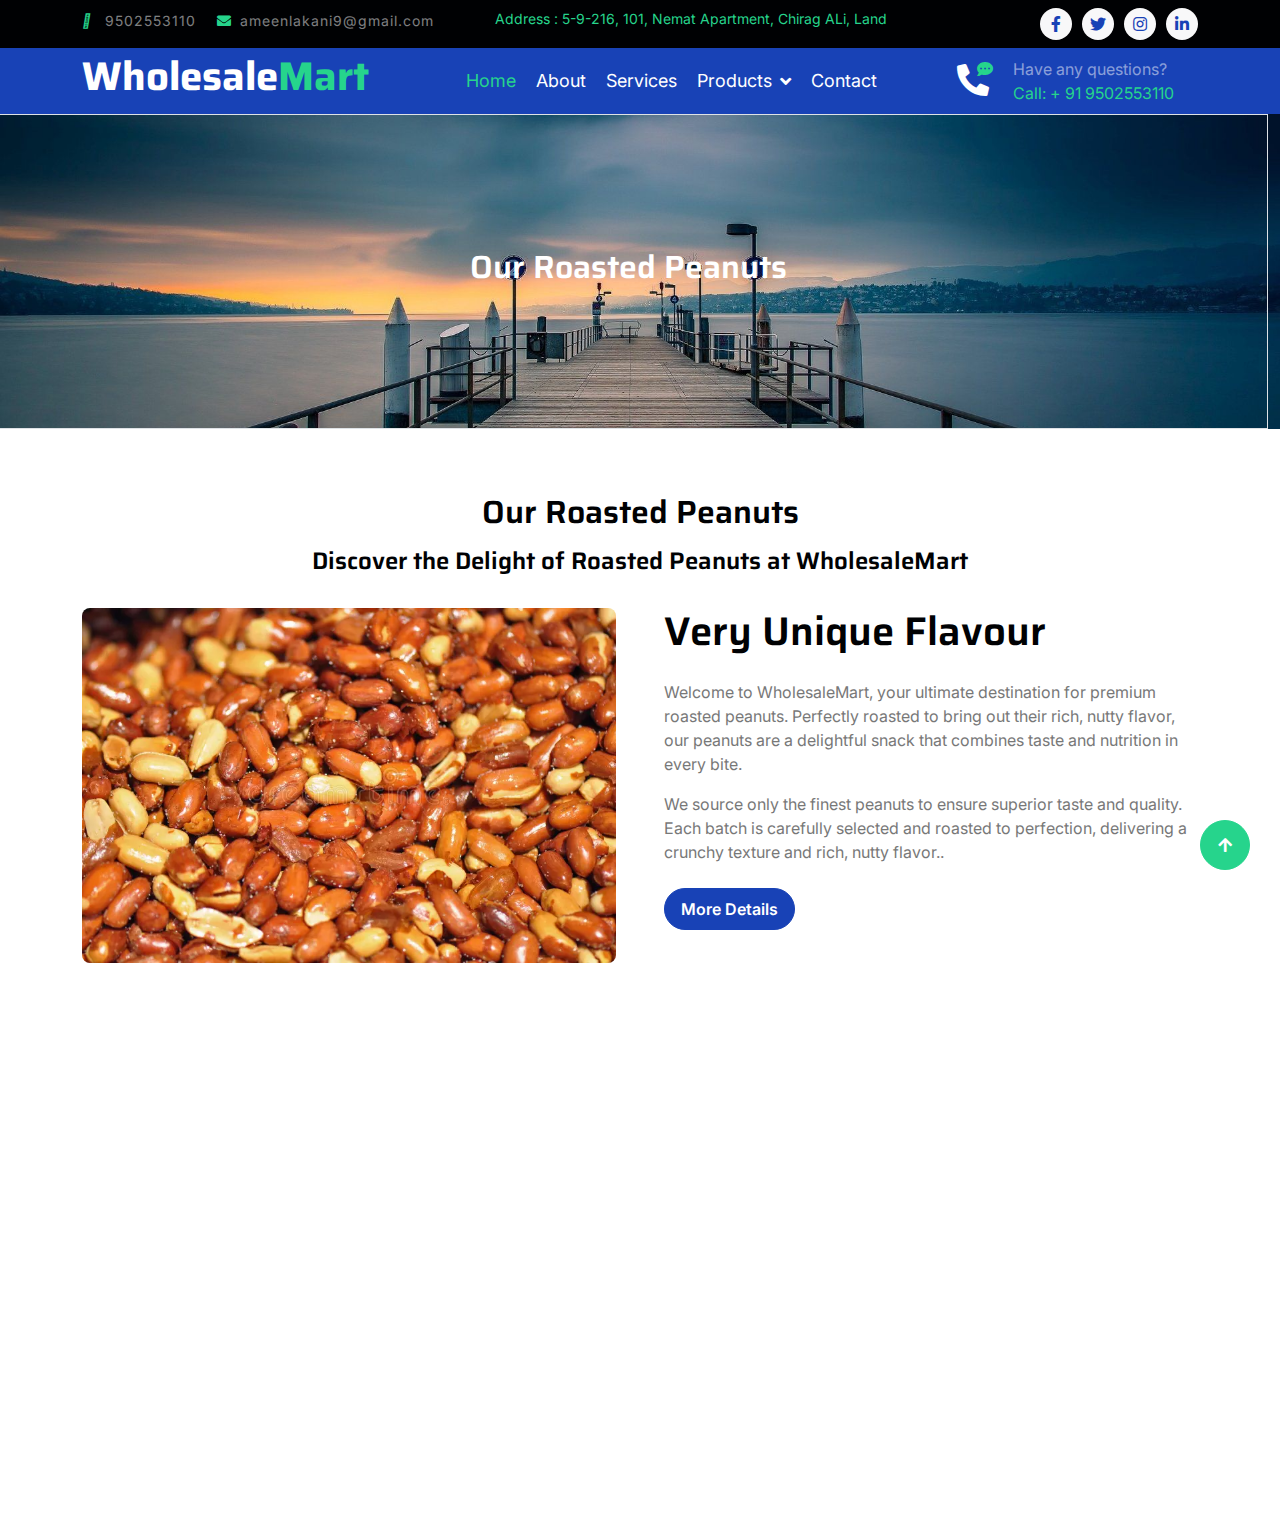
<file: rosted.html>
<!DOCTYPE html>
<html lang="en">

<head>
    <meta charset="utf-8">
    <title>Wholesale Mart</title>
    <meta content="width=device-width, initial-scale=1.0" name="viewport">
    <meta content="" name="keywords">
    <meta content="" name="description">

    <!-- Google Web Fonts -->
    <link rel="preconnect" href="https://fonts.googleapis.com">
    <link rel="preconnect" href="https://fonts.gstatic.com" crossorigin>
    <link
        href="https://fonts.googleapis.com/css2?family=Inter:wght@400;500;600&family=Saira:wght@500;600;700&display=swap"
        rel="stylesheet">

    <!-- Icon Font Stylesheet -->
    <link href="https://cdnjs.cloudflare.com/ajax/libs/font-awesome/5.10.0/css/all.min.css" rel="stylesheet">
    <link href="https://cdn.jsdelivr.net/npm/bootstrap-icons@1.4.1/font/bootstrap-icons.css" rel="stylesheet">

    <!-- Libraries Stylesheet -->
    <link href="lib/animate/animate.min.css" rel="stylesheet">
    <link href="lib/owlcarousel/assets/owl.carousel.min.css" rel="stylesheet">

    <!-- Customized Bootstrap Stylesheet -->
    <link href="css/bootstrap.min.css" rel="stylesheet">

    <!-- Template Stylesheet -->
    <link href="css/style.css" rel="stylesheet">
</head>

<body>
    <!-- Spinner Start -->
    <div id="spinner"
        class="show position-fixed translate-middle w-100 vh-100 top-50 start-50 d-flex align-items-center justify-content-center">
        <div class="spinner-grow text-primary" role="status"></div>
    </div>
    <!-- Spinner End -->

    <!-- Topbar Start -->
    <div class="container-fluid bg-dark py-2 d-none d-md-flex">
        <div class="container">
            <div class="d-flex justify-content-between topbar">
                <div class="top-info">
                    <small class="me-3 text-white-50"><a href="tel:9502553110"><i class="fa-light fa-phone-volume me-2 text-secondary"></i></a> <a href="tel:9502553110"
                            class="text-white-50">9502553110</a></small>
                    <small class="me-3 text-white-50"><a href="#"><i
                                class="fas fa-envelope me-2 text-secondary"></i></a><a
                            href="mailto:ameenlakani9@gmail.com"
                            class="text-white-50">ameenlakani9@gmail.com</a></small>
                </div>
                <div id="note" class="text-secondary d-none d-xl-flex"><small>Address : 5-9-216, 101, Nemat Apartment,
                    Chirag ALi, Land</small></div>
                <div class="top-link">
                    <a href="" class="bg-light nav-fill btn btn-sm-square rounded-circle"><i
                            class="fab fa-facebook-f text-primary"></i></a>
                    <a href="" class="bg-light nav-fill btn btn-sm-square rounded-circle"><i
                            class="fab fa-twitter text-primary"></i></a>
                    <a href="" class="bg-light nav-fill btn btn-sm-square rounded-circle"><i
                            class="fab fa-instagram text-primary"></i></a>
                    <a href="" class="bg-light nav-fill btn btn-sm-square rounded-circle me-0"><i
                            class="fab fa-linkedin-in text-primary"></i></a>
                </div>
            </div>
        </div>
    </div>
    <!-- Topbar End -->

    <!-- Navbar Start -->
    <div class="container-fluid bg-primary">
        <div class="container">
            <nav class="navbar navbar-dark navbar-expand-lg py-0">
                <a href="index.html" class="navbar-brand">
                    <h1 class="text-white fw-bold d-block">Wholesale<span class="text-secondary">Mart</span> </h1>
                </a>
                <button type="button" class="navbar-toggler me-0" data-bs-toggle="collapse"
                    data-bs-target="#navbarCollapse">
                    <span class="navbar-toggler-icon"></span>
                </button>
                <div class="collapse navbar-collapse bg-transparent" id="navbarCollapse">
                    <div class="navbar-nav ms-auto mx-xl-auto p-0">
                        <a href="index.html" class="nav-item nav-link active text-secondary">Home</a>
                        <a href="about.html" class="nav-item nav-link">About</a>
                        <a href="service.html" class="nav-item nav-link">Services</a>
                        <!-- <a href="service.html" class="nav-item nav-link">Products</a> -->
                        <div class="nav-item dropdown">
                            <a href="products.html" class="nav-link dropdown-toggle" >Products</a>
                            <div class="dropdown-menu rounded">
                                <a href="fryams.html" class="dropdown-item">Fryams and Ready to fry Snacks</a>
                                <a href="panipuri.html" class="dropdown-item">Panipuri</a>
                                <a href="rosted.html" class="dropdown-item">Roasted Peanuts</a>
                                <a href="tea.html" class="dropdown-item">Wagh Bakri Premium Leaf Tea</a>
                                <a href="delmonte.html" class="dropdown-item">Delmonte 900gms Ketchup</a>
                                <a href="applam.html" class="dropdown-item">Applam Papads</a>
                            </div>
                        </div>
                        <a href="contact.html" class="nav-item nav-link">Contact</a>
                    </div>
                </div>
                <div class="d-none d-xl-flex flex-shirink-0">
                    <div id="phone-tada" class="d-flex align-items-center justify-content-center me-4">
                        <a href="" class="position-relative animated tada infinite">
                            <i class="fa fa-phone-alt text-white fa-2x"></i>
                            <div class="position-absolute" style="top: -7px; left: 20px;">
                                <span><i class="fa fa-comment-dots text-secondary"></i></span>
                            </div>
                        </a>
                    </div>
                    <div class="d-flex flex-column pe-4">
                        <span class="text-white-50">Have any questions?</span>
                        <span class="text-secondary">Call: + 91 9502553110</span>
                    </div>
                    <!-- <div class="d-flex align-items-center justify-content-center ms-4 ">
                        <a href="#"><i class="bi bi-search text-white fa-2x"></i> </a>
                    </div> -->
                </div>
            </nav>
        </div>
    </div>
    <!-- Navbar End -->


    <!-- Page Header Start
        <div class="container-fluid page-header py-5">
            <div class="container text-center py-5">
                <h1 class="display-2 text-white mb-4 animated slideInDown">Fryams and Ready to fry Snacks</h1>
                <nav aria-label="breadcrumb animated slideInDown">
                    <ol class="breadcrumb justify-content-center mb-0">
                        <li class="breadcrumb-item"><a href="#">Home</a></li>
                        <li class="breadcrumb-item"><a href="#">Category</a></li>
                        <li class="breadcrumb-item" aria-current="page">Fryams and Ready to fry Snacks</li>
                    </ol>
                </nav>
            </div>
        </div> -->
    <!-- Page Header End -->
    <!-- Fact Start -->
    <!-- End -->

    <div class="bg">
        <div class="row align-items-center  justify-content-center h-100 w-100 border ">
           <div class="col-4 text-center">
            <div class="img">
                <!-- <img src="assets/img/back.jpg" alt="" height="300px" width="100%"> -->
                <div class="content">
                    <h2 class="text-white">Our Roasted Peanuts </h2>
                </div>
            </div>
           </div>
        </div>
    </div>


    <!-- About Start -->
    <div class="container-fluid py-5 ">
        <div class="container pt-2">
            <div class="content">
                <h2 class=" text-center py-2">Our Roasted Peanuts</h2>
                <div class="text-center ">
                    <h4 class="pb-4">Discover the Delight of Roasted Peanuts at WholesaleMart</h4>
                </div>
            </div>
            <div class="row g-5">
                <div class="col-lg-6 col-md-6 col-sm-12 wow fadeIn" data-wow-delay=".3s">
                    <div class=" position-relative">
                        <img src="assets/img/rosted.webp" class="img-fluid w-100 rounded" alt="">
                        <!-- <div class="position-absolute w-75" style="top: 25%; left: 25%;">
                        <img src="img/about-2.jpg" class="img-fluid w-100 rounded" alt="">
                    </div> -->
                    </div>
                </div>
                <div class="col-lg-6 col-md-6 col-sm-12 wow fadeIn" data-wow-delay=".5s">

                    <h1 class="mb-4">Very Unique Flavour</h1>
                    <p>Welcome to WholesaleMart, your ultimate destination for premium roasted peanuts. Perfectly roasted to bring out their rich, nutty flavor, our peanuts are a delightful snack that combines taste and nutrition in every bite.</p>
                    <p class="mb-4">We source only the finest peanuts to ensure superior taste and quality. Each batch is carefully selected and roasted to perfection, delivering a crunchy texture and rich, nutty flavor..</p>
                    <a href="" class="btn btn-primary rounded-pill px-3 py-2 text-white">More Details</a>
                </div>
            </div>
        </div>
    </div>
    <!-- About End -->

    <!-- Footer Start -->
    <div class="container-fluid footer bg-dark wow fadeIn" data-wow-delay=".3s">
        <div class="container pt-5 pb-4">
            <div class="row g-5">
                <div class="col-lg-3 col-md-6">
                    <a href="index.html">
                        <h2 class="text-white fw-bold d-block">Wholesale<span class="text-secondary">Mart</span> </h2>
                    </a>
                    <p class="mt-4 text-light">At WholesaleMart, we’re dedicated to providing exceptional service and
                        support to all our customers. Whether you have questions about our products, need assistance
                        with an order, or want to learn more about our services, we’re here to help.</p>
                    <div class="d-flex hightech-link">
                        <a href="" class="btn-light nav-fill btn btn-square rounded-circle me-2"><i
                                class="fab fa-facebook-f text-primary"></i></a>
                        <a href="" class="btn-light nav-fill btn btn-square rounded-circle me-2"><i
                                class="fab fa-twitter text-primary"></i></a>
                        <a href="" class="btn-light nav-fill btn btn-square rounded-circle me-2"><i
                                class="fab fa-instagram text-primary"></i></a>
                        <a href="" class="btn-light nav-fill btn btn-square rounded-circle me-0"><i
                                class="fab fa-linkedin-in text-primary"></i></a>
                    </div>
                </div>
                <div class="col-lg-3 col-md-6">
                    <a href="#" class="h3 text-secondary">Short Link</a>
                    <div class="mt-4 d-flex flex-column short-link">
                        <a href="" class="mb-2 text-white"><i class="fas fa-angle-right text-secondary me-2"></i>About
                            us</a>
                        <a href="" class="mb-2 text-white"><i
                                class="fas fa-angle-right text-secondary me-2"></i>Products
                            us</a>
                        <a href="" class="mb-2 text-white"><i class="fas fa-angle-right text-secondary me-2"></i>Our
                            Services</a>
                        <a href="" class="mb-2 text-white"><i class="fas fa-angle-right text-secondary me-2"></i>Our
                            Contacts</a>
                    </div>
                </div>
                <div class="col-lg-3 col-md-6">
                    <a href="#" class="h3 text-secondary">Help Link</a>
                    <div class="mt-4 d-flex flex-column help-link">
                        <a href="" class="mb-2 text-white"><i class="fas fa-angle-right text-secondary me-2"></i>Terms
                            Of use</a>
                        <a href="" class="mb-2 text-white"><i class="fas fa-angle-right text-secondary me-2"></i>Privacy
                            Policy</a>
                        <a href="" class="mb-2 text-white"><i
                                class="fas fa-angle-right text-secondary me-2"></i>Helps</a>
                        <a href="" class="mb-2 text-white"><i
                                class="fas fa-angle-right text-secondary me-2"></i>FQAs</a>
                        <a href="" class="mb-2 text-white"><i
                                class="fas fa-angle-right text-secondary me-2"></i>Contact</a>
                    </div>
                </div>
                <div class="col-lg-3 col-md-6">
                    <a href="#" class="h3 text-secondary">Contact Us</a>
                    <div class="text-white mt-4 d-flex flex-column contact-link">
                        <a href="#" class="pb-3 text-light border-bottom border-primary"><i
                                class="fas fa-map-marker-alt text-secondary me-2"></i>5-9-216, 101, Nemat Apartment,
                            Chirag ALi, Land </a>
                        <a href="#" class="py-3 text-light border-bottom border-primary"><i
                                class="fas fa-phone-alt text-secondary me-2"></i> +91 9502553110</a>
                        <a href="#" class="py-3 text-light border-bottom border-primary"><i
                                class="fas fa-envelope text-secondary me-2"></i> ameenlakani9.con</a>
                    </div>
                </div>
            </div>
            <hr class="text-light mt-5 mb-4">
            <div class="row">
                <div class="col-md-6 text-center text-md-start">
                    <span class="text-light"><a href="#" class="text-secondary"><i
                                class="fas fa-copyright text-secondary me-2"></i>Wholesale Mart</a>, All right
                        reserved.</span>
                </div>
                <div class="col-md-6 text-center text-md-end">
                    <!--/*** This template is free as long as you keep the footer author’s credit link/attribution link/backlink. If you'd like to use the template without the footer author’s credit link/attribution link/backlink, you can purchase the Credit Removal License from "https://htmlcodex.com/credit-removal". Thank you for your support. ***/-->
                    <span class="text-light">Designed By<a href="https://htmlcodex.com" class="text-secondary"> WebInfo
                            NXT India Pvt. Ltd.</a></span>
                </div>
            </div>
        </div>
    </div>
    <!-- Footer End -->


    <!-- Back to Top -->
    <a href="#" class="btn btn-secondary btn-square rounded-circle back-to-top"><i
            class="fa fa-arrow-up text-white"></i></a>


    <!-- JavaScript Libraries -->
    <script src="https://ajax.googleapis.com/ajax/libs/jquery/3.6.4/jquery.min.js"></script>
    <script src="https://cdn.jsdelivr.net/npm/bootstrap@5.0.0/dist/js/bootstrap.bundle.min.js"></script>
    <script src="lib/wow/wow.min.js"></script>
    <script src="lib/easing/easing.min.js"></script>
    <script src="lib/waypoints/waypoints.min.js"></script>
    <script src="lib/owlcarousel/owl.carousel.min.js"></script>

    <!-- Template Javascript -->
    <script src="js/main.js"></script>
</body>

</html>
</file>
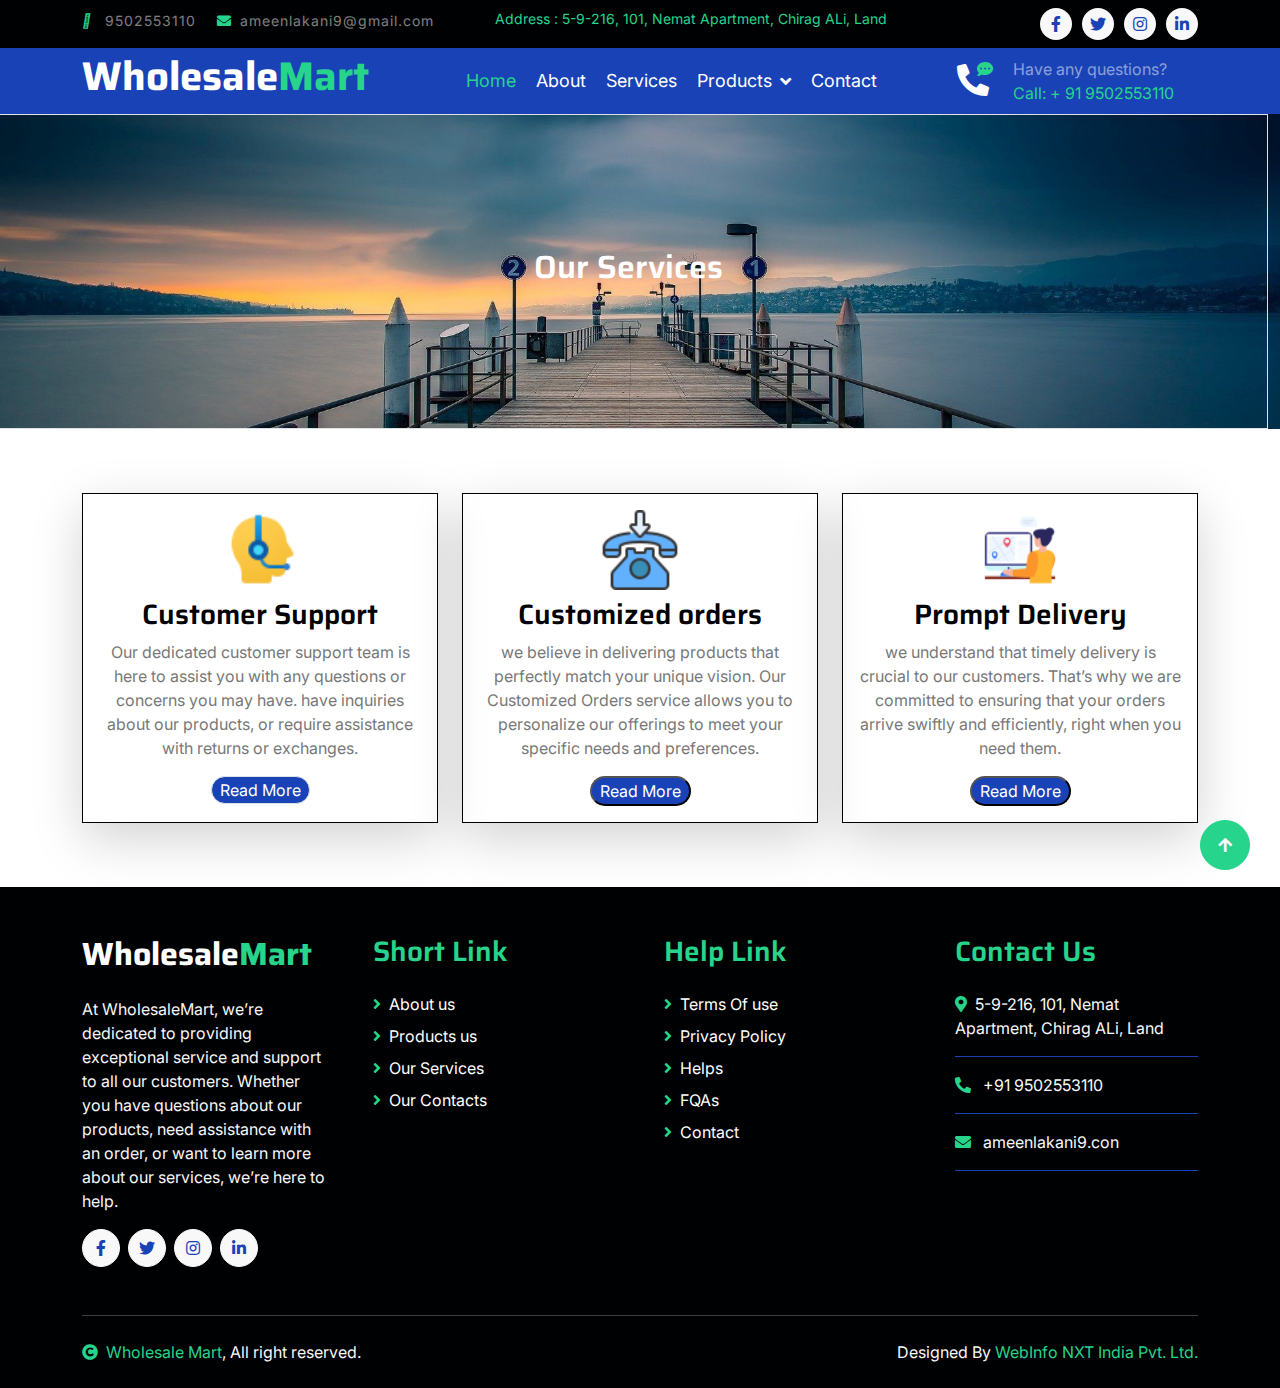
<file: service.html>
<!DOCTYPE html>
<html lang="en">

<head>
    <meta charset="utf-8">
    <title>Wholesale Mart</title>
    <meta content="width=device-width, initial-scale=1.0" name="viewport">
    <meta content="" name="keywords">
    <meta content="" name="description">

    <!-- Google Web Fonts -->
    <link rel="preconnect" href="https://fonts.googleapis.com">
    <link rel="preconnect" href="https://fonts.gstatic.com" crossorigin>
    <link
        href="https://fonts.googleapis.com/css2?family=Inter:wght@400;500;600&family=Saira:wght@500;600;700&display=swap"
        rel="stylesheet">

    <!-- Icon Font Stylesheet -->
    <link href="https://cdnjs.cloudflare.com/ajax/libs/font-awesome/5.10.0/css/all.min.css" rel="stylesheet">
    <link href="https://cdn.jsdelivr.net/npm/bootstrap-icons@1.4.1/font/bootstrap-icons.css" rel="stylesheet">

    <!-- Libraries Stylesheet -->
    <link href="lib/animate/animate.min.css" rel="stylesheet">
    <link href="lib/owlcarousel/assets/owl.carousel.min.css" rel="stylesheet">

    <!-- Customized Bootstrap Stylesheet -->
    <link href="css/bootstrap.min.css" rel="stylesheet">

    <!-- Template Stylesheet -->
    <link href="css/style.css" rel="stylesheet">
</head>

<body>
    <!-- Spinner Start -->
    <div id="spinner"
        class="show position-fixed translate-middle w-100 vh-100 top-50 start-50 d-flex align-items-center justify-content-center">
        <div class="spinner-grow text-primary" role="status"></div>
    </div>
    <!-- Spinner End -->

    <!-- Topbar Start -->
    <div class="container-fluid bg-dark py-2 d-none d-md-flex">
        <div class="container">
            <div class="d-flex justify-content-between topbar">
                <div class="top-info">
                    <small class="me-3 text-white-50"><a href="tel:9502553110"><i class="fa-light fa-phone-volume me-2 text-secondary"></i></a> <a href="tel:9502553110"
                            class="text-white-50">9502553110</a></small>
                    <small class="me-3 text-white-50"><a href="#"><i
                                class="fas fa-envelope me-2 text-secondary"></i></a><a
                            href="mailto:ameenlakani9@gmail.com"
                            class="text-white-50">ameenlakani9@gmail.com</a></small>
                </div>
                <div id="note" class="text-secondary d-none d-xl-flex"><small>Address : 5-9-216, 101, Nemat Apartment,
                    Chirag ALi, Land</small></div>
                <div class="top-link">
                    <a href="" class="bg-light nav-fill btn btn-sm-square rounded-circle"><i
                            class="fab fa-facebook-f text-primary"></i></a>
                    <a href="" class="bg-light nav-fill btn btn-sm-square rounded-circle"><i
                            class="fab fa-twitter text-primary"></i></a>
                    <a href="" class="bg-light nav-fill btn btn-sm-square rounded-circle"><i
                            class="fab fa-instagram text-primary"></i></a>
                    <a href="" class="bg-light nav-fill btn btn-sm-square rounded-circle me-0"><i
                            class="fab fa-linkedin-in text-primary"></i></a>
                </div>
            </div>
        </div>
    </div>
    <!-- Topbar End -->

    <!-- Navbar Start -->
    <div class="container-fluid bg-primary">
        <div class="container">
            <nav class="navbar navbar-dark navbar-expand-lg py-0">
                <a href="index.html" class="navbar-brand">
                    <h1 class="text-white fw-bold d-block">Wholesale<span class="text-secondary">Mart</span> </h1>
                </a>
                <button type="button" class="navbar-toggler me-0" data-bs-toggle="collapse"
                    data-bs-target="#navbarCollapse">
                    <span class="navbar-toggler-icon"></span>
                </button>
                <div class="collapse navbar-collapse bg-transparent" id="navbarCollapse">
                    <div class="navbar-nav ms-auto mx-xl-auto p-0">
                        <a href="index.html" class="nav-item nav-link active text-secondary">Home</a>
                        <a href="about.html" class="nav-item nav-link">About</a>
                        <a href="service.html" class="nav-item nav-link">Services</a>
                        <!-- <a href="products.html" class="nav-item nav-link">Products</a> -->
                        <div class="nav-item dropdown">
                            <a href="products.html" class="nav-link dropdown-toggle" >Products</a>
                            <div class="dropdown-menu rounded">
                                <a href="fryams.html" class="dropdown-item">Fryams and Ready to fry Snacks</a>
                                <a href="panipuri.html" class="dropdown-item">Panipuri</a>
                                <a href="rosted.html" class="dropdown-item">Roasted Peanuts</a>
                                <a href="tea.html" class="dropdown-item">Wagh Bakri Premium Leaf Tea</a>
                                <a href="delmonte.html" class="dropdown-item">Delmonte 900gms Ketchup</a>
                                <a href="applam.html" class="dropdown-item">Applam Papads</a>
                            </div>
                        </div>
                        <a href="contact.html" class="nav-item nav-link">Contact</a>
                    </div>
                </div>
                <div class="d-none d-xl-flex flex-shirink-0">
                    <div id="phone-tada" class="d-flex align-items-center justify-content-center me-4">
                        <a href="" class="position-relative animated tada infinite">
                            <i class="fa fa-phone-alt text-white fa-2x"></i>
                            <div class="position-absolute" style="top: -7px; left: 20px;">
                                <span><i class="fa fa-comment-dots text-secondary"></i></span>
                            </div>
                        </a>
                    </div>
                    <div class="d-flex flex-column pe-4">
                        <span class="text-white-50">Have any questions?</span>
                        <span class="text-secondary">Call: + 91 9502553110</span>
                    </div>
                    <!-- <div class="d-flex align-items-center justify-content-center ms-4 ">
                        <a href="#"><i class="bi bi-search text-white fa-2x"></i> </a>
                    </div> -->
                </div>
            </nav>
        </div>
    </div>
    <!-- Navbar End -->

        <!-- Page Header Start
        <div class="container-fluid page-header py-5">
            <div class="container text-center py-5">
                <h1 class="display-2 text-white mb-4 animated slideInDown">Fryams and Ready to fry Snacks</h1>
                <nav aria-label="breadcrumb animated slideInDown">
                    <ol class="breadcrumb justify-content-center mb-0">
                        <li class="breadcrumb-item"><a href="#">Home</a></li>
                        <li class="breadcrumb-item"><a href="#">Category</a></li>
                        <li class="breadcrumb-item" aria-current="page">Fryams and Ready to fry Snacks</li>
                    </ol>
                </nav>
            </div>
        </div> -->
        <!-- Page Header End -->
        <!-- Fact Start -->
       <!-- End --> 

  <!-- THis is for back-ground -->
  <div class="bg">
    <div class="row align-items-center  justify-content-center h-100 w-100 border ">
       <div class="col-4 text-center">
        <div class="img">
            <!-- <img src="assets/img/back.jpg" alt="" height="300px" width="100%"> -->
            <div class="content">
                <h2 class="text-white">Our Services </h2>
            </div>
        </div>
       </div>
    </div>
</div>
<!-- Services Start -->

<div class="bg-body-secondary my-5">
    <div class="container">
        <div class="row mt-2">
            <div class="col-12 col-sm-12 col-md-8 col-lg-4 my-3">
                <div class=" border border-dark p-3 h-100 shadow-lg">
                    <div class="text-center">
                        <img src="./assets/img/icons8-customer-support-48.png" height="80px" width="80px" alt="">
                    </div>

                    <h3 class="text-center mt-2">Customer Support</h3>
                    <p class="text-center mt-2"> Our dedicated customer support team is here to assist you with any
                        questions or concerns you
                        may have. have inquiries about our products, or require
                        assistance with returns or exchanges.</p>
                    <div class="text-center">
                        <button class="text-white bg-primary border rounded-pill px-2">Read More</button>
                    </div>
                </div>
            </div>
            <div class="col-12 col-sm-12 col-md-8 col-lg-4 my-3">
                <div class=" border border-dark p-3 h-100 shadow-lg">
                    <div class="text-center">
                        <img src="./assets/img/icons8-phone-60.png" height="80px" width="80px" alt="">
                    </div>

                    <h3 class="text-center mt-2">Customized orders</h3>
                    <p class="text-center mt-2"> we believe in delivering products that perfectly match your unique
                        vision. Our Customized Orders service allows you to personalize our offerings to meet your
                        specific needs and preferences.</p>
                    <div class="text-center">
                        <button class="text-white bg-primary rounded-pill px-2">Read More</button>
                    </div>
                </div>
            </div>
            <div class="col-12 col-sm-12 col-md-8 col-lg-4 my-3">
                <div class=" border border-dark p-3 h-100 shadow-lg">
                    <div class="text-center">
                        <img src="./assets/img/icons8-delivery-tracking-66.png" height="80px" width="80px" alt="">
                    </div>

                    <h3 class="text-center mt-2">Prompt Delivery</h3>
                    <p class="text-center mt-2"> we understand that timely delivery is crucial to our customers.
                        That’s why we are committed to ensuring that your orders arrive swiftly and efficiently,
                        right when you need them.</p>
                    <div class="text-center">
                        <button class="text-white bg-primary rounded-pill px-2">Read More</button>
                    </div>
                </div>
            </div>

        </div>
    </div>
</div>
<!-- services End -->

 
        <!-- Footer Start -->
        <div class="container-fluid footer bg-dark wow fadeIn" data-wow-delay=".3s">
            <div class="container pt-5 pb-4">
                <div class="row g-5">
                    <div class="col-lg-3 col-md-6">
                        <a href="index.html">
                            <h2 class="text-white fw-bold d-block">Wholesale<span class="text-secondary">Mart</span> </h2>
                        </a>
                        <p class="mt-4 text-light">At WholesaleMart, we’re dedicated to providing exceptional service and
                            support to all our customers. Whether you have questions about our products, need assistance
                            with an order, or want to learn more about our services, we’re here to help.</p>
                        <div class="d-flex hightech-link">
                            <a href="" class="btn-light nav-fill btn btn-square rounded-circle me-2"><i
                                    class="fab fa-facebook-f text-primary"></i></a>
                            <a href="" class="btn-light nav-fill btn btn-square rounded-circle me-2"><i
                                    class="fab fa-twitter text-primary"></i></a>
                            <a href="" class="btn-light nav-fill btn btn-square rounded-circle me-2"><i
                                    class="fab fa-instagram text-primary"></i></a>
                            <a href="" class="btn-light nav-fill btn btn-square rounded-circle me-0"><i
                                    class="fab fa-linkedin-in text-primary"></i></a>
                        </div>
                    </div>
                    <div class="col-lg-3 col-md-6">
                        <a href="#" class="h3 text-secondary">Short Link</a>
                        <div class="mt-4 d-flex flex-column short-link">
                            <a href="" class="mb-2 text-white"><i class="fas fa-angle-right text-secondary me-2"></i>About
                                us</a>
                            <a href="" class="mb-2 text-white"><i class="fas fa-angle-right text-secondary me-2"></i>Products
                                us</a>
                            <a href="" class="mb-2 text-white"><i class="fas fa-angle-right text-secondary me-2"></i>Our
                                Services</a>
                            <a href="" class="mb-2 text-white"><i class="fas fa-angle-right text-secondary me-2"></i>Our
                                Contacts</a>
                        </div>
                    </div>
                    <div class="col-lg-3 col-md-6">
                        <a href="#" class="h3 text-secondary">Help Link</a>
                        <div class="mt-4 d-flex flex-column help-link">
                            <a href="" class="mb-2 text-white"><i class="fas fa-angle-right text-secondary me-2"></i>Terms
                                Of use</a>
                            <a href="" class="mb-2 text-white"><i class="fas fa-angle-right text-secondary me-2"></i>Privacy
                                Policy</a>
                            <a href="" class="mb-2 text-white"><i
                                    class="fas fa-angle-right text-secondary me-2"></i>Helps</a>
                            <a href="" class="mb-2 text-white"><i
                                    class="fas fa-angle-right text-secondary me-2"></i>FQAs</a>
                            <a href="" class="mb-2 text-white"><i
                                    class="fas fa-angle-right text-secondary me-2"></i>Contact</a>
                        </div>
                    </div>
                    <div class="col-lg-3 col-md-6">
                        <a href="#" class="h3 text-secondary">Contact Us</a>
                        <div class="text-white mt-4 d-flex flex-column contact-link">
                            <a href="#" class="pb-3 text-light border-bottom border-primary"><i
                                    class="fas fa-map-marker-alt text-secondary me-2"></i>5-9-216, 101, Nemat Apartment,
                                Chirag ALi, Land </a>
                            <a href="#" class="py-3 text-light border-bottom border-primary"><i
                                    class="fas fa-phone-alt text-secondary me-2"></i> +91 9502553110</a>
                            <a href="#" class="py-3 text-light border-bottom border-primary"><i
                                    class="fas fa-envelope text-secondary me-2"></i> ameenlakani9.con</a>
                        </div>
                    </div>
                </div>
                <hr class="text-light mt-5 mb-4">
                <div class="row">
                    <div class="col-md-6 text-center text-md-start">
                        <span class="text-light"><a href="#" class="text-secondary"><i
                                    class="fas fa-copyright text-secondary me-2"></i>Wholesale Mart</a>, All right
                            reserved.</span>
                    </div>
                    <div class="col-md-6 text-center text-md-end">
                        <!--/*** This template is free as long as you keep the footer author’s credit link/attribution link/backlink. If you'd like to use the template without the footer author’s credit link/attribution link/backlink, you can purchase the Credit Removal License from "https://htmlcodex.com/credit-removal". Thank you for your support. ***/-->
                        <span class="text-light">Designed By<a href="https://htmlcodex.com" class="text-secondary"> WebInfo
                                NXT India Pvt. Ltd.</a></span>
                    </div>
                </div>
            </div>
        </div>
        <!-- Footer End -->


        <!-- Back to Top -->
        <a href="#" class="btn btn-secondary btn-square rounded-circle back-to-top"><i class="fa fa-arrow-up text-white"></i></a>

        
        <!-- JavaScript Libraries -->
        <script src="https://ajax.googleapis.com/ajax/libs/jquery/3.6.4/jquery.min.js"></script>
        <script src="https://cdn.jsdelivr.net/npm/bootstrap@5.0.0/dist/js/bootstrap.bundle.min.js"></script>
        <script src="lib/wow/wow.min.js"></script>
        <script src="lib/easing/easing.min.js"></script>
        <script src="lib/waypoints/waypoints.min.js"></script>
        <script src="lib/owlcarousel/owl.carousel.min.js"></script>

        <!-- Template Javascript -->
        <script src="js/main.js"></script>
    </body>

</html>
</file>
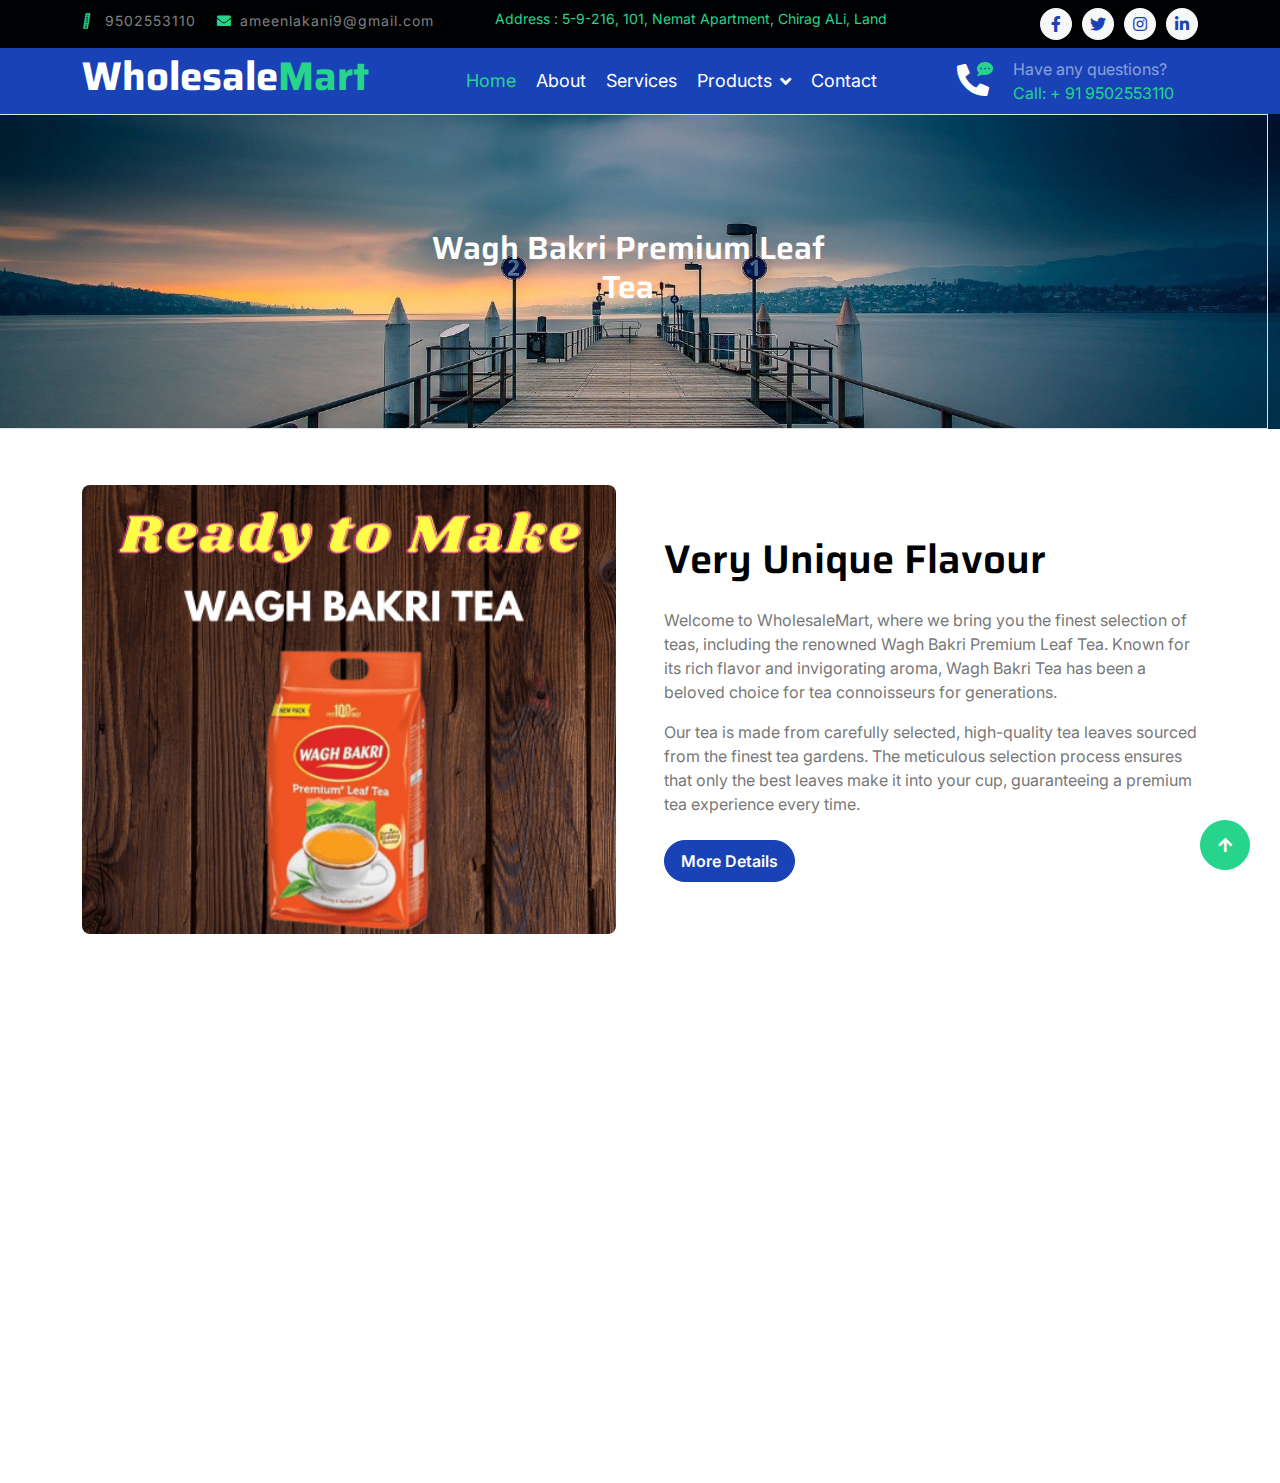
<file: tea.html>
<!DOCTYPE html>
<html lang="en">

<head>
    <meta charset="utf-8">
    <title>Wholesale Mart</title>
    <meta content="width=device-width, initial-scale=1.0" name="viewport">
    <meta content="" name="keywords">
    <meta content="" name="description">

    <!-- Google Web Fonts -->
    <link rel="preconnect" href="https://fonts.googleapis.com">
    <link rel="preconnect" href="https://fonts.gstatic.com" crossorigin>
    <link
        href="https://fonts.googleapis.com/css2?family=Inter:wght@400;500;600&family=Saira:wght@500;600;700&display=swap"
        rel="stylesheet">

    <!-- Icon Font Stylesheet -->
    <link href="https://cdnjs.cloudflare.com/ajax/libs/font-awesome/5.10.0/css/all.min.css" rel="stylesheet">
    <link href="https://cdn.jsdelivr.net/npm/bootstrap-icons@1.4.1/font/bootstrap-icons.css" rel="stylesheet">

    <!-- Libraries Stylesheet -->
    <link href="lib/animate/animate.min.css" rel="stylesheet">
    <link href="lib/owlcarousel/assets/owl.carousel.min.css" rel="stylesheet">

    <!-- Customized Bootstrap Stylesheet -->
    <link href="css/bootstrap.min.css" rel="stylesheet">

    <!-- Template Stylesheet -->
    <link href="css/style.css" rel="stylesheet">
</head>

<body>
    <!-- Spinner Start -->
    <div id="spinner"
        class="show position-fixed translate-middle w-100 vh-100 top-50 start-50 d-flex align-items-center justify-content-center">
        <div class="spinner-grow text-primary" role="status"></div>
    </div>
    <!-- Spinner End -->

    <!-- Topbar Start -->
    <div class="container-fluid bg-dark py-2 d-none d-md-flex">
        <div class="container">
            <div class="d-flex justify-content-between topbar">
                <div class="top-info">
                    <small class="me-3 text-white-50"><a href="tel:9502553110"><i
                                class="fa-light fa-phone-volume me-2 text-secondary"></i></a> <a href="tel:9502553110"
                            class="text-white-50">9502553110</a></small>
                    <small class="me-3 text-white-50"><a href="#"><i
                                class="fas fa-envelope me-2 text-secondary"></i></a><a
                            href="mailto:ameenlakani9@gmail.com"
                            class="text-white-50">ameenlakani9@gmail.com</a></small>
                </div>
                <div id="note" class="text-secondary d-none d-xl-flex"><small>Address : 5-9-216, 101, Nemat Apartment,
                        Chirag ALi, Land</small></div>
                <div class="top-link">
                    <a href="" class="bg-light nav-fill btn btn-sm-square rounded-circle"><i
                            class="fab fa-facebook-f text-primary"></i></a>
                    <a href="" class="bg-light nav-fill btn btn-sm-square rounded-circle"><i
                            class="fab fa-twitter text-primary"></i></a>
                    <a href="" class="bg-light nav-fill btn btn-sm-square rounded-circle"><i
                            class="fab fa-instagram text-primary"></i></a>
                    <a href="" class="bg-light nav-fill btn btn-sm-square rounded-circle me-0"><i
                            class="fab fa-linkedin-in text-primary"></i></a>
                </div>
            </div>
        </div>
    </div>
    <!-- Topbar End -->

    <!-- Navbar Start -->
    <div class="container-fluid bg-primary">
        <div class="container">
            <nav class="navbar navbar-dark navbar-expand-lg py-0">
                <a href="index.html" class="navbar-brand">
                    <h1 class="text-white fw-bold d-block">Wholesale<span class="text-secondary">Mart</span> </h1>
                </a>
                <button type="button" class="navbar-toggler me-0" data-bs-toggle="collapse"
                    data-bs-target="#navbarCollapse">
                    <span class="navbar-toggler-icon"></span>
                </button>
                <div class="collapse navbar-collapse bg-transparent" id="navbarCollapse">
                    <div class="navbar-nav ms-auto mx-xl-auto p-0">
                        <a href="index.html" class="nav-item nav-link active text-secondary">Home</a>
                        <a href="about.html" class="nav-item nav-link">About</a>
                        <a href="service.html" class="nav-item nav-link">Services</a>
                        <!-- <a href="products.html" class="nav-item nav-link">Products</a> -->
                        <div class="nav-item dropdown">
                            <a href="products.html" class="nav-link dropdown-toggle" >Products</a>
                            <div class="dropdown-menu rounded">
                                <a href="fryams.html" class="dropdown-item">Fryams and Ready to fry Snacks</a>
                                <a href="panipuri.html" class="dropdown-item">Panipuri</a>
                                <a href="rosted.html" class="dropdown-item">Roasted Peanuts</a>
                                <a href="tea.html" class="dropdown-item">Wagh Bakri Premium Leaf Tea</a>
                                <a href="delmonte.html" class="dropdown-item">Delmonte 900gms Ketchup</a>
                                <a href="applam.html" class="dropdown-item">Applam Papads</a>
                            </div>
                        </div>
                        <a href="contact.html" class="nav-item nav-link">Contact</a>
                    </div>
                </div>
                <div class="d-none d-xl-flex flex-shirink-0">
                    <div id="phone-tada" class="d-flex align-items-center justify-content-center me-4">
                        <a href="" class="position-relative animated tada infinite">
                            <i class="fa fa-phone-alt text-white fa-2x"></i>
                            <div class="position-absolute" style="top: -7px; left: 20px;">
                                <span><i class="fa fa-comment-dots text-secondary"></i></span>
                            </div>
                        </a>
                    </div>
                    <div class="d-flex flex-column pe-4">
                        <span class="text-white-50">Have any questions?</span>
                        <span class="text-secondary">Call: + 91 9502553110</span>
                    </div>
                    <!-- <div class="d-flex align-items-center justify-content-center ms-4 ">
                        <a href="#"><i class="bi bi-search text-white fa-2x"></i> </a>
                    </div> -->
                </div>
            </nav>
        </div>
    </div>
    <!-- Navbar End -->

    <!-- Page Header Start
        <div class="container-fluid page-header py-5">
            <div class="container text-center py-5">
                <h1 class="display-2 text-white mb-4 animated slideInDown">Fryams and Ready to fry Snacks</h1>
                <nav aria-label="breadcrumb animated slideInDown">
                    <ol class="breadcrumb justify-content-center mb-0">
                        <li class="breadcrumb-item"><a href="#">Home</a></li>
                        <li class="breadcrumb-item"><a href="#">Category</a></li>
                        <li class="breadcrumb-item" aria-current="page">Fryams and Ready to fry Snacks</li>
                    </ol>
                </nav>
            </div>
        </div> -->
    <!-- Page Header End -->
    <!-- Fact Start -->
    <!-- End -->

      <!-- THis is for back-ground -->
  <div class="bg">
    <div class="row align-items-center  justify-content-center h-100 w-100 border ">
       <div class="col-4 text-center">
        <div class="img">
            <!-- <img src="assets/img/back.jpg" alt="" height="300px" width="100%"> -->
            <div class="content">
                <h2 class="text-white">Wagh Bakri Premium Leaf Tea </h2>
            </div>
        </div>
       </div>
    </div>
</div>

    <!-- Tea Start -->
    <div class="container-fluid py-5 ">
        <div class="container pt-2">
            <div class="row g-5">
                <div class="col-lg-6 col-md-6 col-sm-12 wow fadeIn" data-wow-delay=".3s">
                    <div class=" position-relative">
                        <img src="assets/img/tea.png" class="img-fluid w-100 rounded" alt="">
                        <!-- <div class="position-absolute w-75" style="top: 25%; left: 25%;">
                        <img src="img/about-2.jpg" class="img-fluid w-100 rounded" alt="">
                    </div> -->
                    </div>
                </div>
                <div class="col-lg-6 col-md-6 col-sm-12 wow fadeIn align-self-center" data-wow-delay=".5s">
                    <div class="">
                        <h1 class="mb-4">Very Unique Flavour</h1>
                        <p>Welcome to WholesaleMart, where we bring you the finest selection of teas, including the
                            renowned Wagh Bakri Premium Leaf Tea. Known for its rich flavor and invigorating aroma, Wagh
                            Bakri Tea has been a beloved choice for tea connoisseurs for generations.</p>
                        <p class="mb-4">Our tea is made from carefully selected, high-quality tea leaves sourced from
                            the finest tea gardens. The meticulous selection process ensures that only the best leaves
                            make it into your cup, guaranteeing a premium tea experience every time.</p>
                        <a href="" class="btn btn-primary rounded-pill px-3 py-2 text-white">More Details</a>
                    </div>
                </div>
            </div>
        </div>
    </div>
    <!-- Tea End -->

    <!-- Footer Start -->
    <div class="container-fluid footer bg-dark wow fadeIn" data-wow-delay=".3s">
        <div class="container pt-5 pb-4">
            <div class="row g-5">
                <div class="col-lg-3 col-md-6">
                    <a href="index.html">
                        <h2 class="text-white fw-bold d-block">Wholesale<span class="text-secondary">Mart</span> </h2>
                    </a>
                    <p class="mt-4 text-light">At WholesaleMart, we’re dedicated to providing exceptional service and
                        support to all our customers. Whether you have questions about our products, need assistance
                        with an order, or want to learn more about our services, we’re here to help.</p>
                    <div class="d-flex hightech-link">
                        <a href="" class="btn-light nav-fill btn btn-square rounded-circle me-2"><i
                                class="fab fa-facebook-f text-primary"></i></a>
                        <a href="" class="btn-light nav-fill btn btn-square rounded-circle me-2"><i
                                class="fab fa-twitter text-primary"></i></a>
                        <a href="" class="btn-light nav-fill btn btn-square rounded-circle me-2"><i
                                class="fab fa-instagram text-primary"></i></a>
                        <a href="" class="btn-light nav-fill btn btn-square rounded-circle me-0"><i
                                class="fab fa-linkedin-in text-primary"></i></a>
                    </div>
                </div>
                <div class="col-lg-3 col-md-6">
                    <a href="#" class="h3 text-secondary">Short Link</a>
                    <div class="mt-4 d-flex flex-column short-link">
                        <a href="" class="mb-2 text-white"><i class="fas fa-angle-right text-secondary me-2"></i>About
                            us</a>
                        <a href="" class="mb-2 text-white"><i
                                class="fas fa-angle-right text-secondary me-2"></i>Products
                            us</a>
                        <a href="" class="mb-2 text-white"><i class="fas fa-angle-right text-secondary me-2"></i>Our
                            Services</a>
                        <a href="" class="mb-2 text-white"><i class="fas fa-angle-right text-secondary me-2"></i>Our
                            Contacts</a>
                    </div>
                </div>
                <div class="col-lg-3 col-md-6">
                    <a href="#" class="h3 text-secondary">Help Link</a>
                    <div class="mt-4 d-flex flex-column help-link">
                        <a href="" class="mb-2 text-white"><i class="fas fa-angle-right text-secondary me-2"></i>Terms
                            Of use</a>
                        <a href="" class="mb-2 text-white"><i class="fas fa-angle-right text-secondary me-2"></i>Privacy
                            Policy</a>
                        <a href="" class="mb-2 text-white"><i
                                class="fas fa-angle-right text-secondary me-2"></i>Helps</a>
                        <a href="" class="mb-2 text-white"><i
                                class="fas fa-angle-right text-secondary me-2"></i>FQAs</a>
                        <a href="" class="mb-2 text-white"><i
                                class="fas fa-angle-right text-secondary me-2"></i>Contact</a>
                    </div>
                </div>
                <div class="col-lg-3 col-md-6">
                    <a href="#" class="h3 text-secondary">Contact Us</a>
                    <div class="text-white mt-4 d-flex flex-column contact-link">
                        <a href="#" class="pb-3 text-light border-bottom border-primary"><i
                                class="fas fa-map-marker-alt text-secondary me-2"></i>5-9-216, 101, Nemat Apartment,
                            Chirag ALi, Land </a>
                        <a href="#" class="py-3 text-light border-bottom border-primary"><i
                                class="fas fa-phone-alt text-secondary me-2"></i> +91 9502553110</a>
                        <a href="#" class="py-3 text-light border-bottom border-primary"><i
                                class="fas fa-envelope text-secondary me-2"></i> ameenlakani9.con</a>
                    </div>
                </div>
            </div>
            <hr class="text-light mt-5 mb-4">
            <div class="row">
                <div class="col-md-6 text-center text-md-start">
                    <span class="text-light"><a href="#" class="text-secondary"><i
                                class="fas fa-copyright text-secondary me-2"></i>Wholesale Mart</a>, All right
                        reserved.</span>
                </div>
                <div class="col-md-6 text-center text-md-end">
                    <!--/*** This template is free as long as you keep the footer author’s credit link/attribution link/backlink. If you'd like to use the template without the footer author’s credit link/attribution link/backlink, you can purchase the Credit Removal License from "https://htmlcodex.com/credit-removal". Thank you for your support. ***/-->
                    <span class="text-light">Designed By<a href="https://htmlcodex.com" class="text-secondary"> WebInfo
                            NXT India Pvt. Ltd.</a></span>
                </div>
            </div>
        </div>
    </div>
    <!-- Footer End -->


    <!-- Back to Top -->
    <a href="#" class="btn btn-secondary btn-square rounded-circle back-to-top"><i
            class="fa fa-arrow-up text-white"></i></a>


    <!-- JavaScript Libraries -->
    <script src="https://ajax.googleapis.com/ajax/libs/jquery/3.6.4/jquery.min.js"></script>
    <script src="https://cdn.jsdelivr.net/npm/bootstrap@5.0.0/dist/js/bootstrap.bundle.min.js"></script>
    <script src="lib/wow/wow.min.js"></script>
    <script src="lib/easing/easing.min.js"></script>
    <script src="lib/waypoints/waypoints.min.js"></script>
    <script src="lib/owlcarousel/owl.carousel.min.js"></script>

    <!-- Template Javascript -->
    <script src="js/main.js"></script>
</body>

</html>
</file>
<file: css/style.css>
/*** Spinner Start ***/

#spinner {
    opacity: 0;
    visibility: hidden;
    transition: opacity .8s ease-out, visibility 0s linear .5s;
    z-index: 99999;
}

#spinner.show {
    transition: opacity .8s ease-out, visibility 0s linear .0s;
    visibility: visible;
    opacity: 1;
}

/*** Spinner End ***/


/*** Button Start ***/
.btn {
    font-weight: 600;
    transition: .5s;
}

.btn-square {
    width: 38px;
    height: 38px;
}

.btn-sm-square {
    width: 32px;
    height: 32px;
}

.btn-md-square {
    width: 46px;
    height: 46px;
}

.btn-lg-square {
    width: 58px;
    height: 58px;
}

.btn-square,
.btn-sm-square,
.btn-md-square,
.btn-lg-square {
    padding: 0;
    display: flex;
    align-items: center;
    justify-content: center;
    font-weight: normal;
}

.back-to-top {
    position: fixed;
    width: 50px;
    height: 50px;
    right: 30px;
    bottom: 30px;
    z-index: 99;
}

/*** Button End ***/


/*** Topbar Start ***/

.topbar .top-info {
    letter-spacing: 1px;
}

.topbar .top-link {
    display: flex;
    align-items: center;
    justify-content: center;
}

.topbar .top-link a {
    margin-right: 10px;
}

#note {
    width: 500px;
    overflow: hidden;
}

#note small {
    position: relative;
    display: inline-block;
    animation: mymove 5s infinite;
    animation-timing-function: all;
}

@keyframes mymove {
    from {
        left: -100%;
    }

    to {
        left: 100%;
    }
}

/*** Topbar End ***/


/*** Navbar Start ***/
.navbar .navbar-nav {
    padding: 15px 0;
}

.navbar .navbar-nav .nav-link {
    padding: 10px;
    color: var(--bs-white);
    font-size: 18px;
    outline: none;

}

.navbar .navbar-nav .nav-link:hover,
.navbar .navbar-nav .nav-link.active {
    color: var(--bs-secondary) !important;
}

.navbar .dropdown-toggle::after {
    border: none;
    content: "\f107";
    font-family: "font awesome 5 free";
    font-weight: 900;
    vertical-align: middle;
    margin-left: 8px;
}

@media (min-width: 992px) {
    .navbar .nav-item .dropdown-menu {
        display: block;
        visibility: hidden;
        top: 100%;
        transform: rotateX(-75deg);
        transform-origin: 0% 0%;
        transition: .5s;
        opacity: 0;
    }
}

.navbar .nav-item:hover .dropdown-menu {
    transform: rotateX(0deg);
    visibility: visible;
    transition: .5s;
    opacity: 1;
}

/*** Navbar End ***/


/*** Carousel Start

.carousel-item {
    position: relative;
}

.carousel-item::after {
    content: "";
    width: 100%;
    height: 100%;
    position: absolute;
    top: 0;
    left: 0;
    background: rgba(0, 0, 0, .6);
}

.carousel-caption {
    height: 100%;
    display: flex;
    align-items: center;
    justify-content: center;
    z-index: 1;
}

.carousel-item p {
    max-width: 700px;
    margin: 0 auto 35px auto;
}

.carousel-control-prev {
    width: 90px;
    height: 10px;
    position: absolute;
    top: 50%;
    left: 0;
    background: var(--bs-primary);
    border-radius: 0 50px 50px 0;
    opacity: 1;
}

.carousel-control-prev:hover {
    background: var(--bs-secondary);
    transition: .8s;
}

.carousel-control-next {
    width: 90px;
    height: 60px;
    position: absolute;
    top: 50%;
    right: 0;
    background: var(--bs-primary);
    border-radius: 50px 0 0 50px;
    opacity: 1;
}

.carousel-control-next:hover {
    background: var(--bs-secondary);
    transition: .8s;
}

.carousel-caption .carousel-content a button.carousel-content-btn1 {
    background: var(--bs-secondary);
    color: var(--bs-dark);
    opacity: 1;
    border: 0;
    border-radius: 20px;
}

.carousel-caption .carousel-content a button.carousel-content-btn1:hover {
    background: var(--bs-primary);
    color: #ffffff;
    border: 0;
    opacity: 1;
    transition: 1s;
    border-radius: 20px;
}

.carousel-caption .carousel-content a button.carousel-content-btn2 {
    background: var(--bs-primary);
    color: var(--bs-white);
    opacity: 1;
    border: 0;
    border-radius: 20px;
}

.carousel-caption .carousel-content a button.carousel-content-btn2:hover {
    background: var(--bs-secondary);
    color: var(--bs-dark);
    border: 0;
    opacity: 1;
    transition: 1s;
    border-radius: 20px;
}

#carouselId .carousel-indicators li {
    width: 30px;
    height: 10px;
    background: var(--bs-primary);
    margin: 10px;
    border-radius: 30px;
    opacity: 1;
}

#carouselId .carousel-indicators li:hover {
    background: var(--bs-secondary);
    opacity: 1;
}

@media (max-width: 992px) {
    .carousel-item {
        min-height: 500px;
    }
    
    .carousel-item img {
        min-height: 500px;
        object-fit: cover;
    }

    .carousel-item h1 {
        font-size: 40px !important;
    }

    .carousel-item p {
        font-size: 16px !important;
    }
}

@media (max-width: 768px) {
    .carousel-item {
        min-height: 400px;
    }
    
    .carousel-item img {
        min-height: 400px;
        object-fit: cover;
    }

    .carousel-item h1 {
        font-size: 28px !important;
    }

    .carousel-item p {
        font-size: 14px !important;
    }
}

.page-header {
    background: linear-gradient(rgba(0, 0, 0, .6), rgba(0, 0, 0, .6)), url(../img/carousel-1.jpg) center center no-repeat;
    background-size: cover;
  

}

.page-header .breadcrumb-item+.breadcrumb-item::before {
    color: var(--bs-white);
}

.page-header .breadcrumb-item,
.page-header .breadcrumb-item a {
    font-size: 18px;
    color: var(--bs-white);
}
 ***/
/*** Carousel End ***/


/*** Services Start 

.services .services-item {
    box-shadow: 0 0 60px rgba(0, 0, 0, .2);
    width: 100%;
    height: 100%;
    border-radius: 10px;
    padding: 10px 0;
    position: relative;
}


.services-content::after {
    position: absolute;
    content: "";
    width: 100%;
    height: 0;
    top: 0;
    left: 0;
    border-radius: 10px 10px 0 0;
    background: rgba(3, 43, 243, 0.8);
    transition: .5s;
}

.services-content::after {
    top: 0;
    bottom: auto;
    border-radius: 10px 10px 10px 10px;
}

.services-item:hover .services-content::after {
    height: 100%;
    opacity: 1;
    transition: .5s;
}

.services-item:hover .services-content-icon {
    position: relative;
    z-index: 2;
}

.services-item .services-content-icon i,
.services-item .services-content-icon p {
    transition: .5s;
}

.services-item:hover .services-content-icon i {
    color: var(--bs-secondary) !important;
}

.services-item:hover .services-content-icon p {
    color: var(--bs-white);
}

Services End ***/

/* For servicves making frmo me */
.ser {
    border: 1px solid red;
}

/*** Project Start ***/

.project-img {
    position: relative;
    padding: 15px;
}

.project-img::before {
    content: "";
    position: absolute;
    width: 150px;
    height: 150px;
    top: 0;
    left: 0;
    background: var(--bs-secondary);
    border-radius: 10px;
    opacity: 1;
    z-index: -1;
    transition: .5s;
}

.project-img::after {
    content: "";
    width: 150px;
    height: 150px;
    position: absolute;
    right: 0;
    bottom: 0;
    background: var(--bs-primary);
    border-radius: 10px;
    opacity: 1;
    z-index: -1;
    transition: .5s;
}

.project-content {
    position: absolute;
    width: 100%;
    height: 100%;
    top: 0;
    left: 0;
    display: flex;
    align-items: center;
    justify-content: center;
    opacity: 0;
}

.project-content a {
    display: inline-block;
    padding: 20px 25px;
    background: var(--bs-primary);
    border-radius: 10px;
}

.project-item:hover .project-content {
    opacity: 1;
    transition: .5s;
}

.project-item:hover .project-img::before,
.project-item:hover .project-img::after {
    opacity: 0;
}

/*** Project End ***/


/*** Blog Start ***/
.blog-item .blog-btn {
    z-index: 2;
}

.blog-btn .blog-btn-icon {
    height: 50px;
    position: relative;
    overflow: hidden;
}

.blog-btn-icon .blog-icon-2 {
    display: flex;
    position: absolute;
    top: 6px;
    left: -140px;

}

.blog-btn-icon:hover .blog-icon-2 {
    transition: 1s;
    left: 5px;
    top: 6px;
    padding-bottom: 5px;
}

.blog-icon-1 {
    position: relative;
    top: -4px;
}

.blog-btn-icon:hover .blog-icon-1 {
    top: 0;
    right: -140px;
    transition: 1s;
}

/*** Blog End ***/


/*** Team Start ***/

.team-item {
    border-top: 30px solid var(--bs-secondary) !important;
    background: rgba(239, 239, 241, 0.8);
}

.team-content::before {
    height: 200px;
    display: block;
    content: "";
    position: relative;
    top: -101px;
    background: var(--bs-secondary);
    clip-path: polygon(50% 50%, 100% 50%, 50% 100%, 0% 50%);
    padding: 60px;
    opacity: 1;
}

.team-img-icon {
    position: relative;
    margin-top: -200px;
    padding: 30px;
    padding-bottom: 0;
}

.team-img {
    border: 15px solid var(--bs-white);
}

.team-img img {
    border: 10px solid var(--bs-secondary);
    transition: .5s;
}

.team-item:hover h4 {
    color: var(--bs-primary);
    transition: .5s;
}

.team-item:hover .team-img img {
    transform: scale(1.05);
    border: 10px solid var(--bs-secondary);
}

.team-carousel .owl-stage {
    position: relative;
    width: 100%;
    height: 100%;
}

.team-carousel .owl-nav {
    position: absolute;
    top: -100px;
    right: 50px;
    display: flex;
}

.team-carousel .owl-nav .owl-prev,
.team-carousel .owl-nav .owl-next {
    width: 56px;
    height: 56px;
    border-radius: 56px;
    margin-left: 15px;
    background: var(--bs-secondary);
    color: var(--bs-white);
    display: flex;
    align-items: center;
    justify-content: center;
    transition: .5s;
}

.team-carousel .owl-nav .owl-prev:hover,
.team-carousel .owl-nav .owl-next:hover {
    background: var(--bs-primary);
    color: var(--bs-white);
}

@media (max-width: 992px) {
    .team-carousel {
        margin-top: 3rem;
    }

    .team-carousel .owl-nav {
        top: -85px;
        left: 50%;
        right: auto;
        transform: translateX(-50%);
        margin-left: -15px;
    }
}

/*** Team End ***/


/*** Testimonial Start ***/

.testimonial-item {
    background: #e3f0eb;

}

.testimonial-carousel .owl-dots {
    margin-top: 15px;
    display: flex;
    align-items: flex-end;
    justify-content: center;
}

.testimonial-carousel .owl-dot {
    position: relative;
    display: inline-block;
    margin: 0 5px;
    width: 15px;
    height: 15px;
    background: #c1dad0;
    border-radius: 15px;
    transition: .5s;
}

.testimonial-carousel .owl-dot.active {
    width: 30px;
    background: var(--bs-primary);
}

.testimonial-carousel .owl-item.center {
    position: relative;
    z-index: 1;
}

.testimonial-carousel .owl-item .testimonial-item {
    transition: .5s;
}

.testimonial-carousel .owl-item.center .testimonial-item {
    background: #FFFFFF !important;
    box-shadow: 0 0 30px #DDDDDD;
}

/*** Testimonial End ***/


/*** Contact Start ***/
.contact-detail::before {
    position: absolute;
    content: "";
    height: 50%;
    width: 100%;
    top: 0;
    left: 0;
    background: linear-gradient(rgb(210, 243, 235, 1), rgba(230, 250, 245, .3)), url(../img/background.jpg) center center no-repeat;
    background-size: cover;
    border-radius: 10px;
    z-index: -1;
}

.contact-map {
    background: #26d48c;
}

.contact-form {
    background: #26d48c;
}

/*** Contact End ***/


/*** Footer Start ***/

.footer .short-link a,
.footer .help-link a,
.footer .contact-link a {
    transition: .5s;
}

.footer .short-link a:hover,
.footer .help-link a:hover,
.footer .contact-link a:hover {
    letter-spacing: 1px;
}

.footer .hightech-link a:hover {
    background: var(--bs-secondary);
    border: 0;
}

/*** Footer End ***/

/* This is for img class */
/* .img{
    background-image: url("../assets/img/back.jpg");
    back
} */
/* .img{
    position: relative;
    background-size: cover;
    object-fit: cover;

 } */
.bg {
    background-image: url(../assets/img/back.jpg);
    height: 35vh;
    background-size: cover;
    width: 100%;
    background-position: center;
}

/* .content{
    position: absolute;
    top: 150px;
    left: 550px;
 } */

/* Crousel */
.d-block{
    object-fit: cover;
}
</file>
